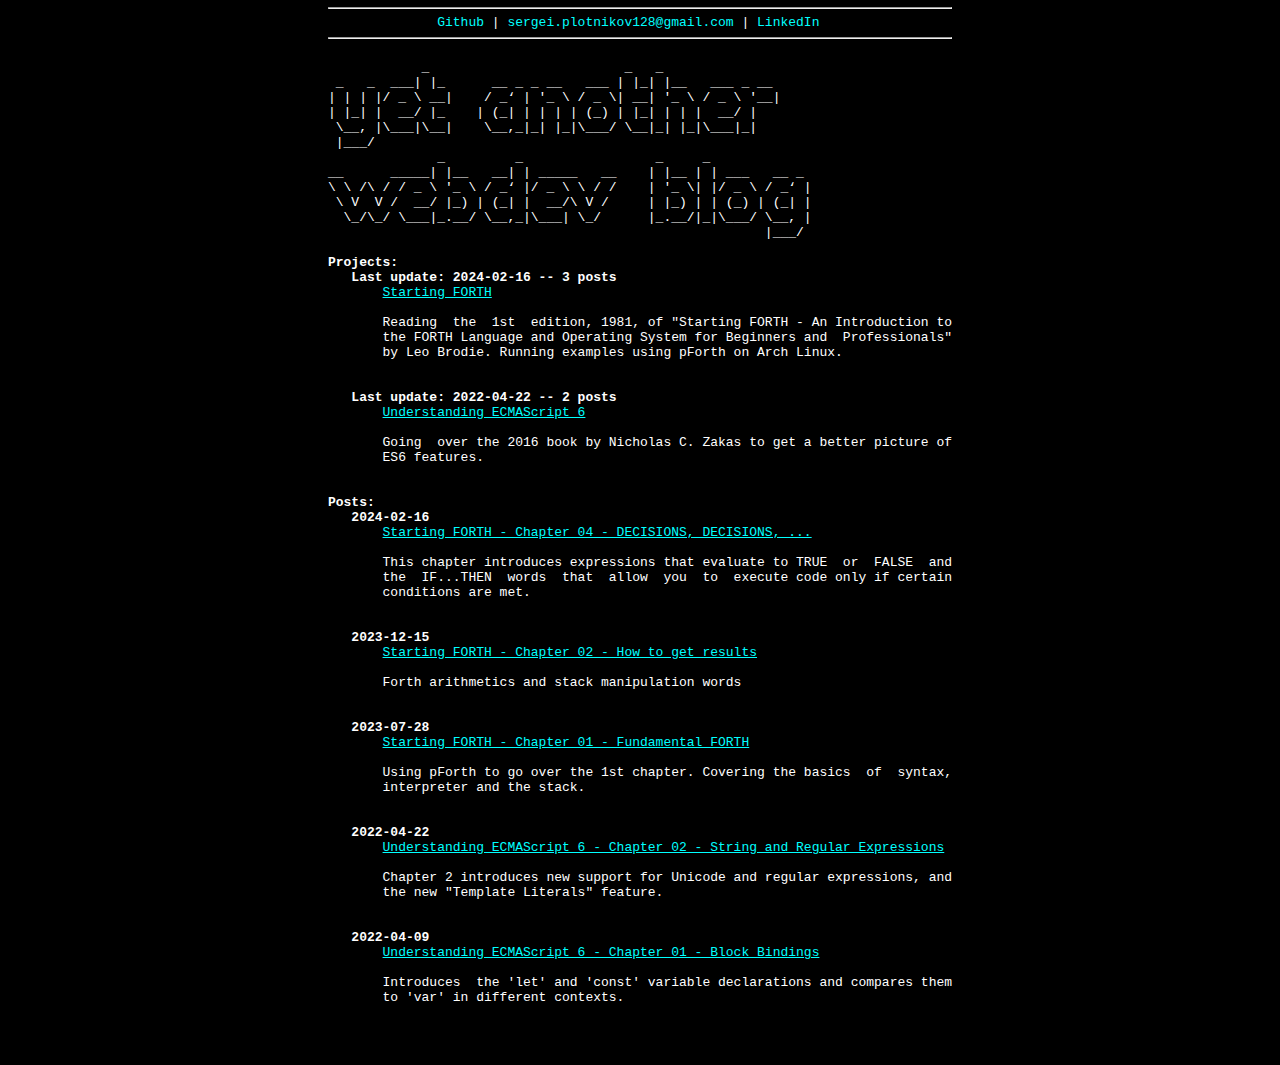
<file: index.html>
<html><head><link rel="stylesheet" href="./styles.css"></head><body><pre>
</pre>
<hr />
<pre>
              <a class="contact" href="https://github.com/sergeiplotnikov">Github</a> | <a class="contact" href="mailto:sergei.plotnikov128@gmail.com">sergei.plotnikov128@gmail.com</a> | <a class="contact" href="https://www.linkedin.com/in/sergei-plotnikov">LinkedIn</a>
</pre>
<hr />
<pre><a class="logo" target="_blank" href="https://patorjk.com/software/taag/#p=display&v=0&f=Standard&t=yet%20%20%20another%0Awebdev%20%20%20blog">
            _                         _   _
 _   _  ___| |_      __ _ _ __   ___ | |_| |__   ___ _ __
| | | |/ _ \ __|    / _‘ | '_ \ / _ \| __| '_ \ / _ \ '__|
| |_| |  __/ |_    | (_| | | | | (_) | |_| | | |  __/ |
 \__, |\___|\__|    \__,_|_| |_|\___/ \__|_| |_|\___|_|
 |___/
              _         _                 _     _
__      _____| |__   __| | _____   __    | |__ | | ___   __ _
\ \ /\ / / _ \ '_ \ / _‘ |/ _ \ \ / /    | '_ \| |/ _ \ / _‘ |
 \ V  V /  __/ |_) | (_| |  __/\ V /     | |_) | | (_) | (_| |
  \_/\_/ \___|_.__/ \__,_|\___| \_/      |_.__/|_|\___/ \__, |
                                                        |___/
</a></pre><pre>

<b>Projects:</b>
   <b>Last update: 2024-02-16 -- 3 posts</b>
       <a href="./content/starting_forth/index.html">Starting FORTH</a>

       Reading  the  1st  edition, 1981, of "Starting FORTH - An Introduction to
       the FORTH Language and Operating System for Beginners and  Professionals"
       by Leo Brodie. Running examples using pForth on Arch Linux.


   <b>Last update: 2022-04-22 -- 2 posts</b>
       <a href="./content/understanding_es6/index.html">Understanding ECMAScript 6</a>

       Going  over the 2016 book by Nicholas C. Zakas to get a better picture of
       ES6 features.


<b>Posts:</b>
   <b>2024-02-16</b>
       <a href="./content/starting_forth/240216223436663841442_starting_forth_ch04.html">Starting FORTH - Chapter 04 - DECISIONS, DECISIONS, ...</a>

       This chapter introduces expressions that evaluate to TRUE  or  FALSE  and
       the  IF...THEN  words  that  allow  you  to  execute code only if certain
       conditions are met.


   <b>2023-12-15</b>
       <a href="./content/starting_forth/231215161845089183755_starting_forth_ch02.html">Starting FORTH - Chapter 02 - How to get results</a>

       Forth arithmetics and stack manipulation words


   <b>2023-07-28</b>
       <a href="./content/starting_forth/230728180315083643661_starting_forth_ch01.html">Starting FORTH - Chapter 01 - Fundamental FORTH</a>

       Using pForth to go over the 1st chapter. Covering the basics  of  syntax,
       interpreter and the stack.


   <b>2022-04-22</b>
       <a href="./content/understanding_es6/220422114810430482702_es6_ch02.html">Understanding ECMAScript 6 - Chapter 02 - String and Regular Expressions</a>

       Chapter 2 introduces new support for Unicode and regular expressions, and
       the new "Template Literals" feature.


   <b>2022-04-09</b>
       <a href="./content/understanding_es6/220409001240700963054_es6_ch01.html">Understanding ECMAScript 6 - Chapter 01 - Block Bindings</a>

       Introduces  the 'let' and 'const' variable declarations and compares them
       to 'var' in different contexts.



                                                                              
</pre></body></html>
</file>
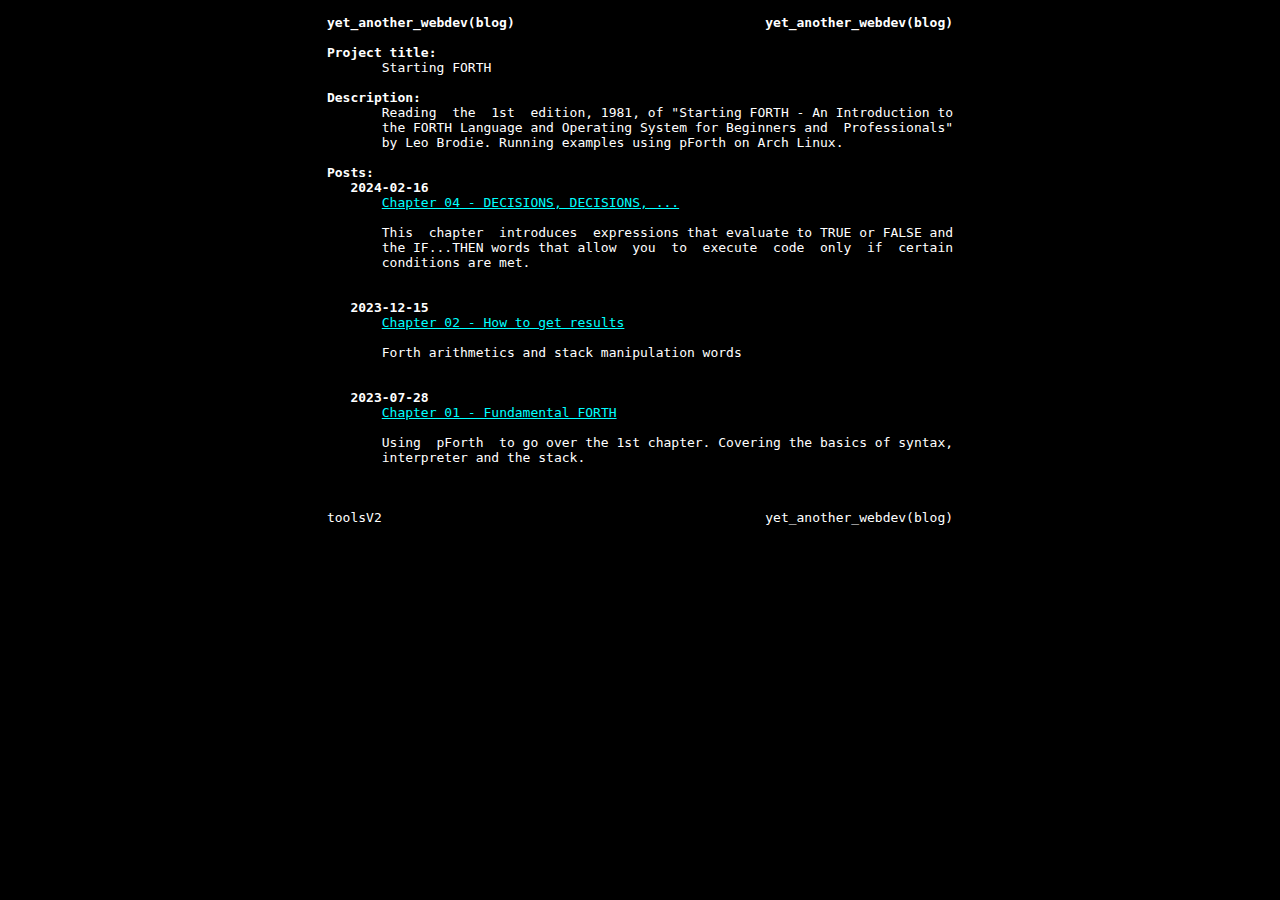
<file: content/starting_forth/index.html>
<html><head><link rel="stylesheet" href="../../styles.css"></head><body><pre>

<b>yet_another_webdev(blog)                                yet_another_webdev(blog)</b>

<b>Project title:</b>
       Starting FORTH

<b>Description:</b>
       Reading  the  1st  edition, 1981, of "Starting FORTH - An Introduction to
       the FORTH Language and Operating System for Beginners and  Professionals"
       by Leo Brodie. Running examples using pForth on Arch Linux.

<b>Posts:</b>
   <b>2024-02-16</b>
       <a href="./240216223436663841442_starting_forth_ch04.html">Chapter 04 - DECISIONS, DECISIONS, ...</a>

       This  chapter  introduces  expressions that evaluate to TRUE or FALSE and
       the IF...THEN words that allow  you  to  execute  code  only  if  certain
       conditions are met.


   <b>2023-12-15</b>
       <a href="./231215161845089183755_starting_forth_ch02.html">Chapter 02 - How to get results</a>

       Forth arithmetics and stack manipulation words


   <b>2023-07-28</b>
       <a href="./230728180315083643661_starting_forth_ch01.html">Chapter 01 - Fundamental FORTH</a>

       Using  pForth  to go over the 1st chapter. Covering the basics of syntax,
       interpreter and the stack.



toolsV2                                                 yet_another_webdev(blog)
</pre></body></html>
</file>
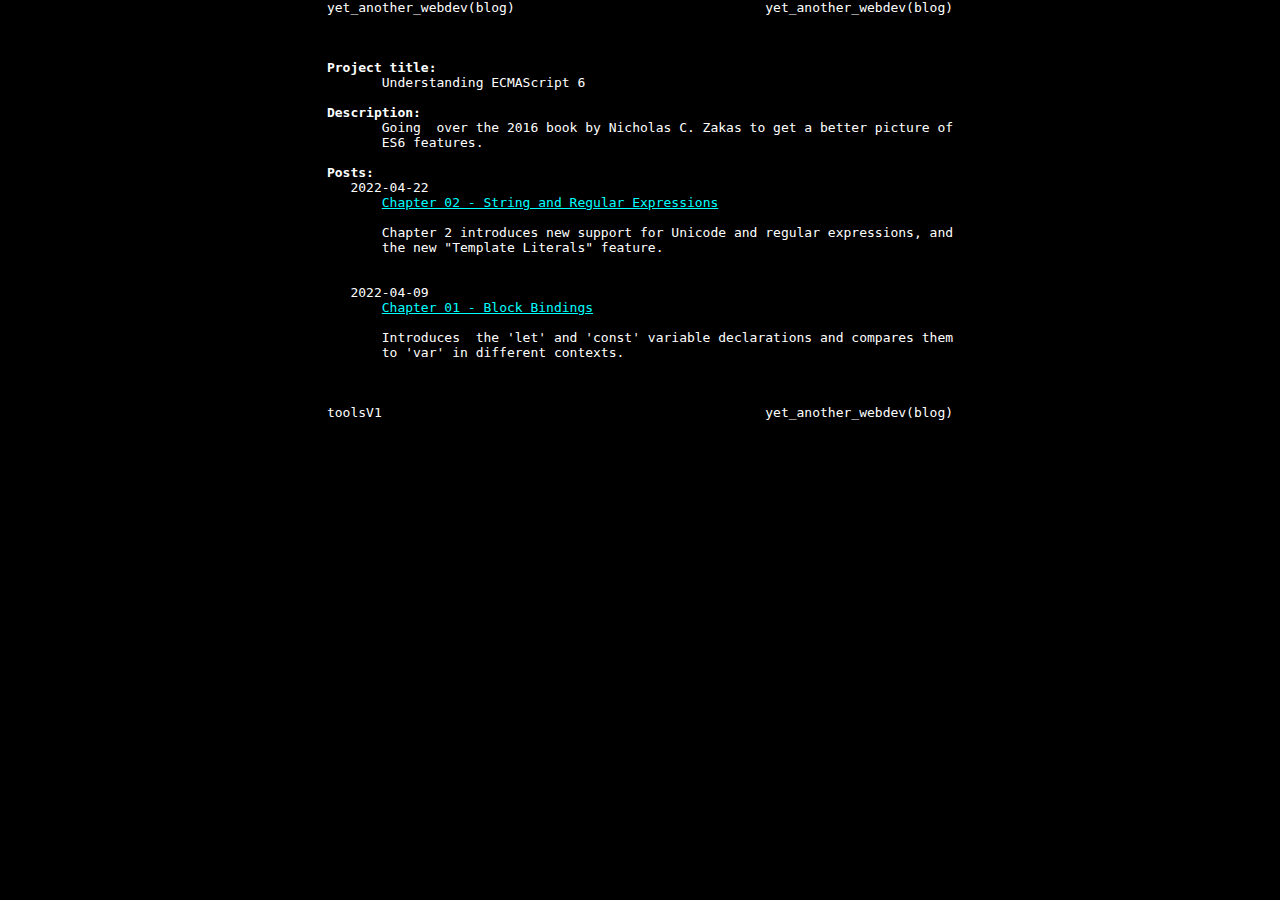
<file: content/understanding_es6/index.html>
<html><head><link rel="stylesheet" href="../../styles.css"></head><body><pre>
yet_another_webdev(blog)                                yet_another_webdev(blog)



<b>Project title:</b>
       Understanding ECMAScript 6

<b>Description:</b>
       Going  over the 2016 book by Nicholas C. Zakas to get a better picture of
       ES6 features.

<b>Posts:</b>
   2022-04-22
       <a href="./220422114810430482702_es6_ch02.html">Chapter 02 - String and Regular Expressions</a>

       Chapter 2 introduces new support for Unicode and regular expressions, and
       the new "Template Literals" feature.


   2022-04-09
       <a href="./220409001240700963054_es6_ch01.html">Chapter 01 - Block Bindings</a>

       Introduces  the 'let' and 'const' variable declarations and compares them
       to 'var' in different contexts.



toolsV1                                                 yet_another_webdev(blog)
</pre></body></html>
</file>
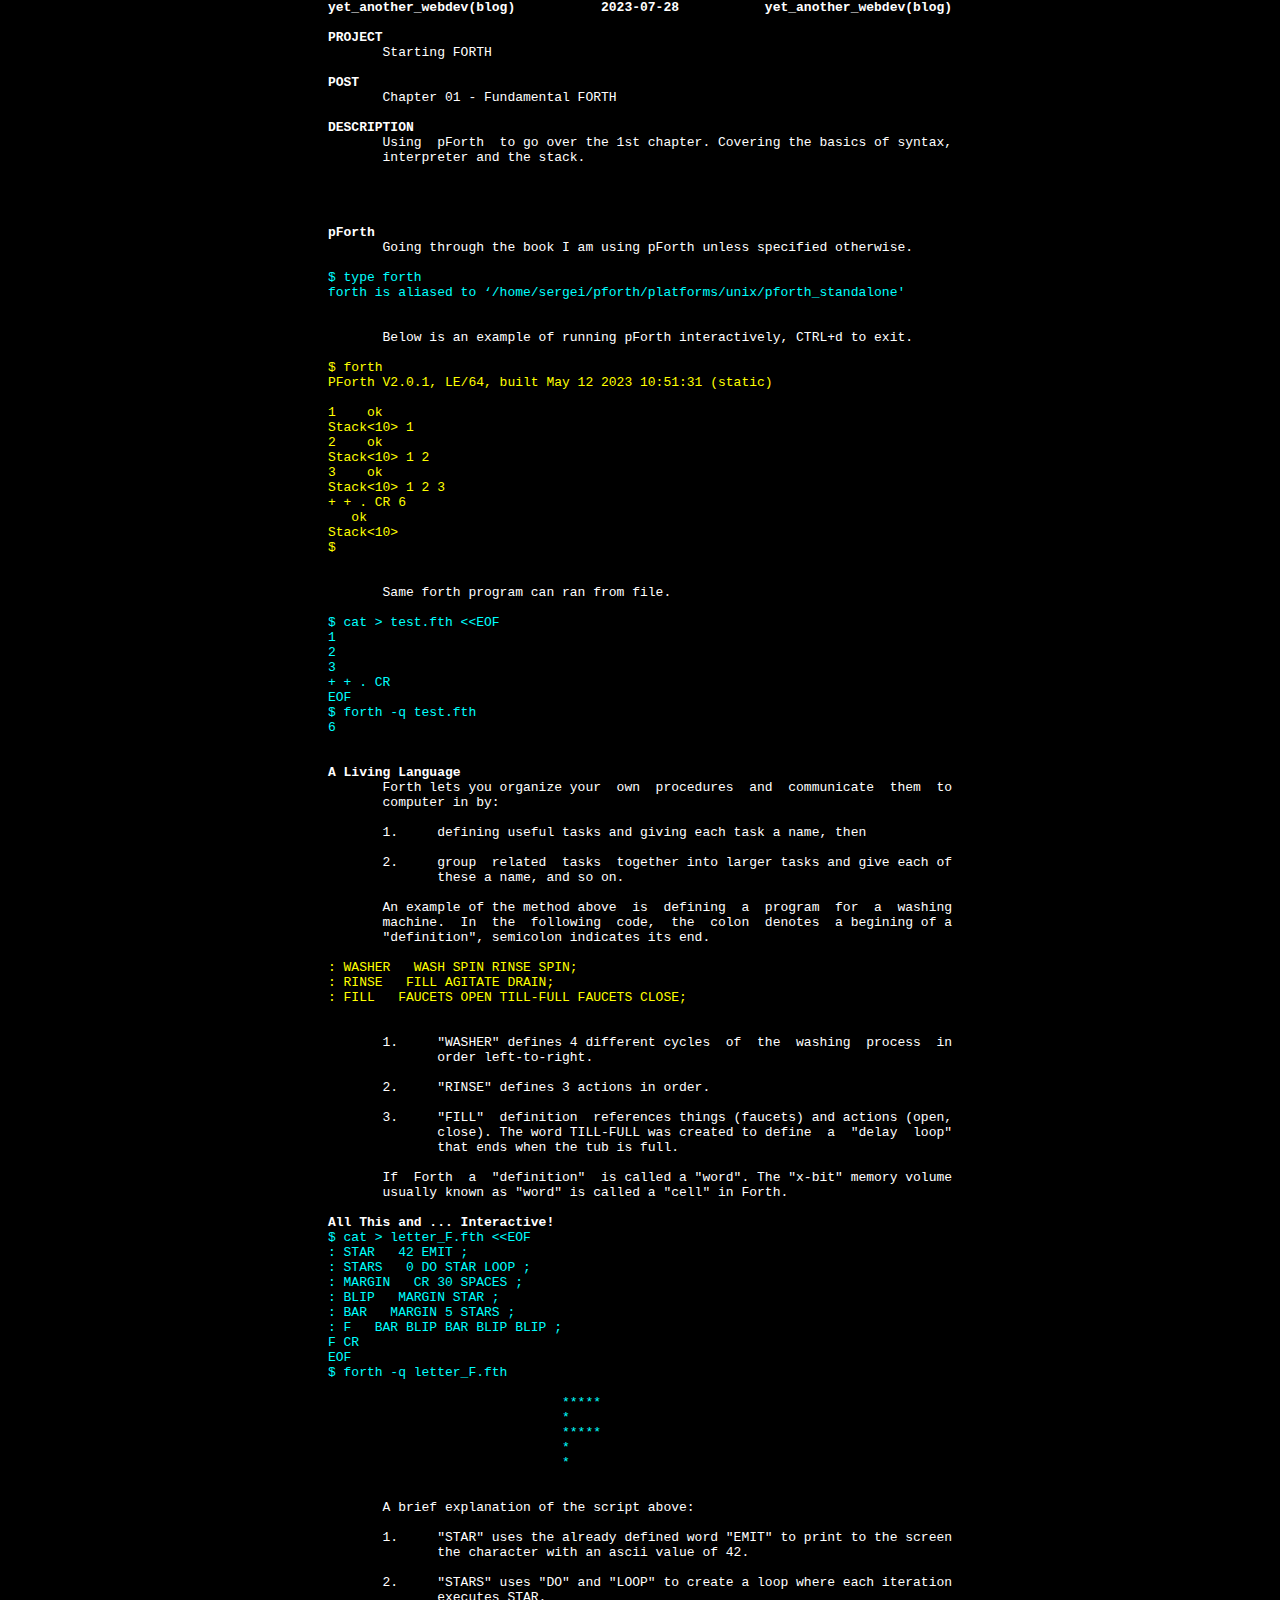
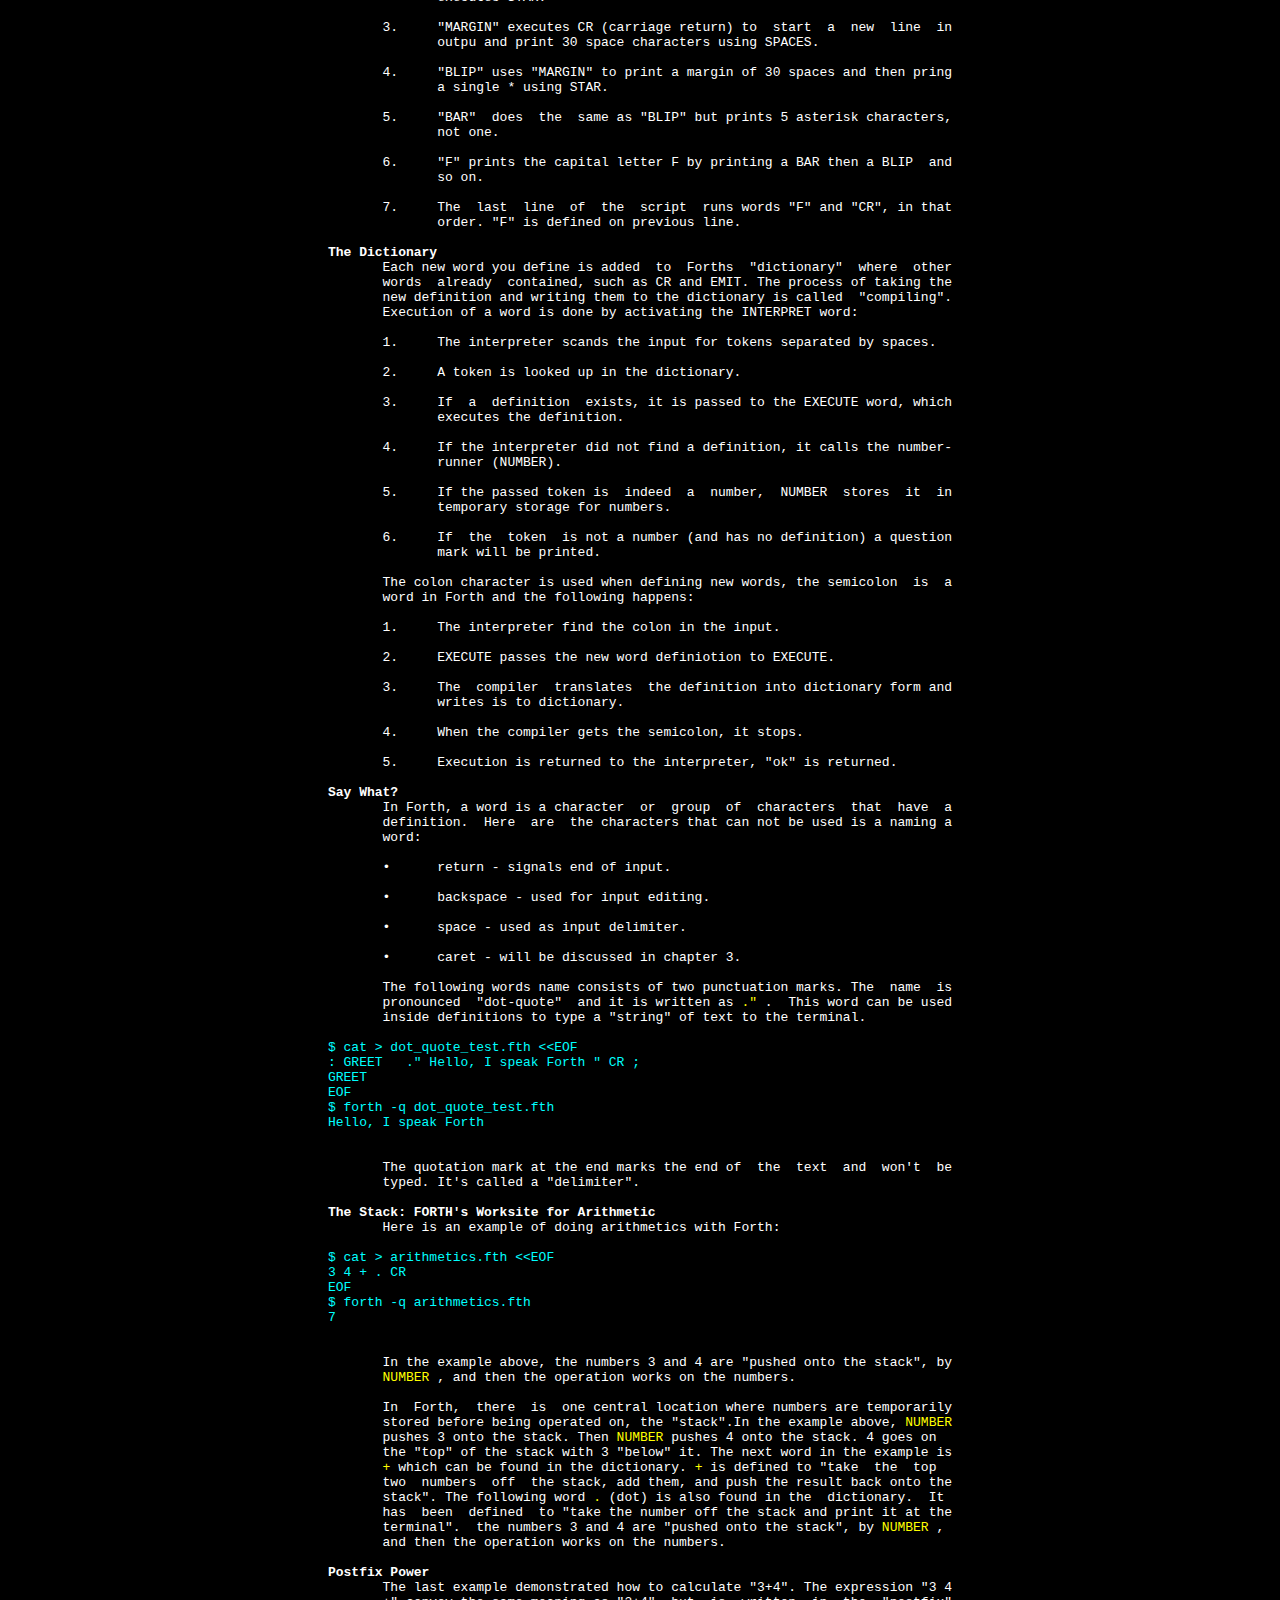
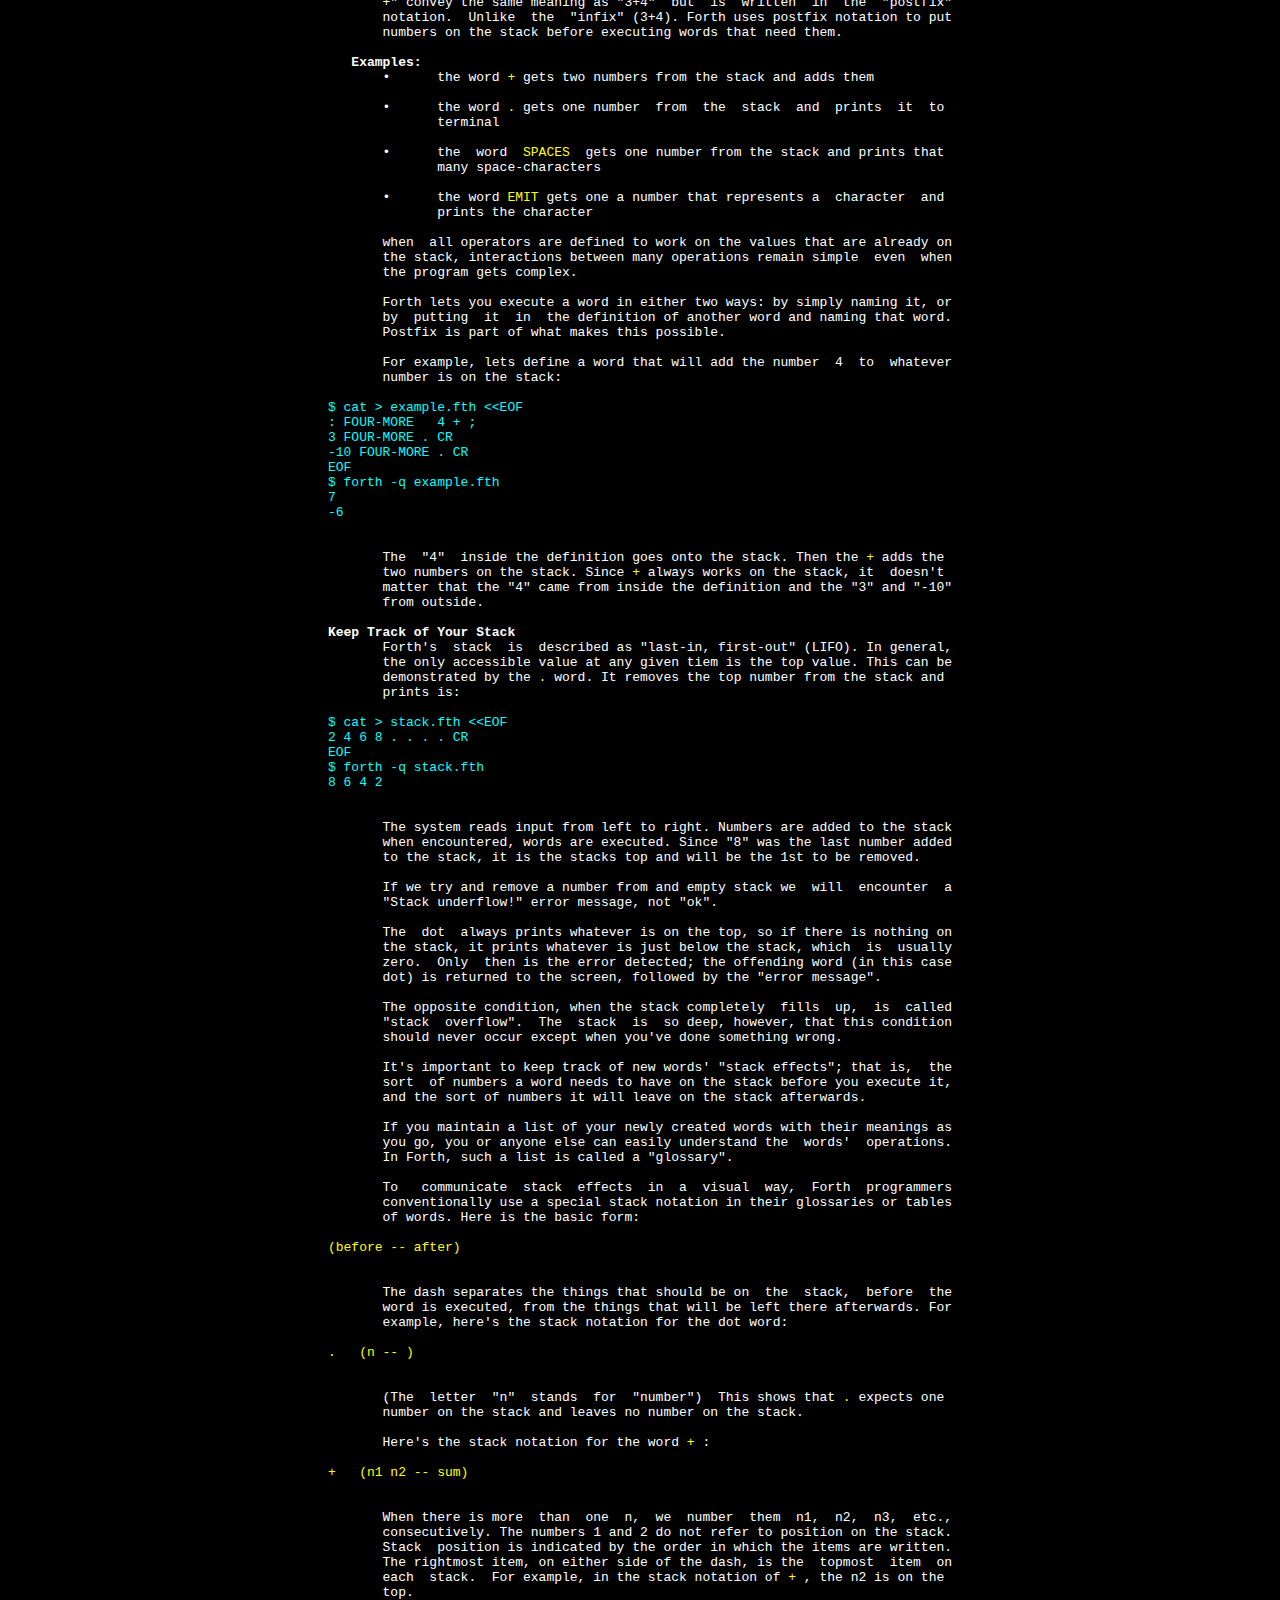
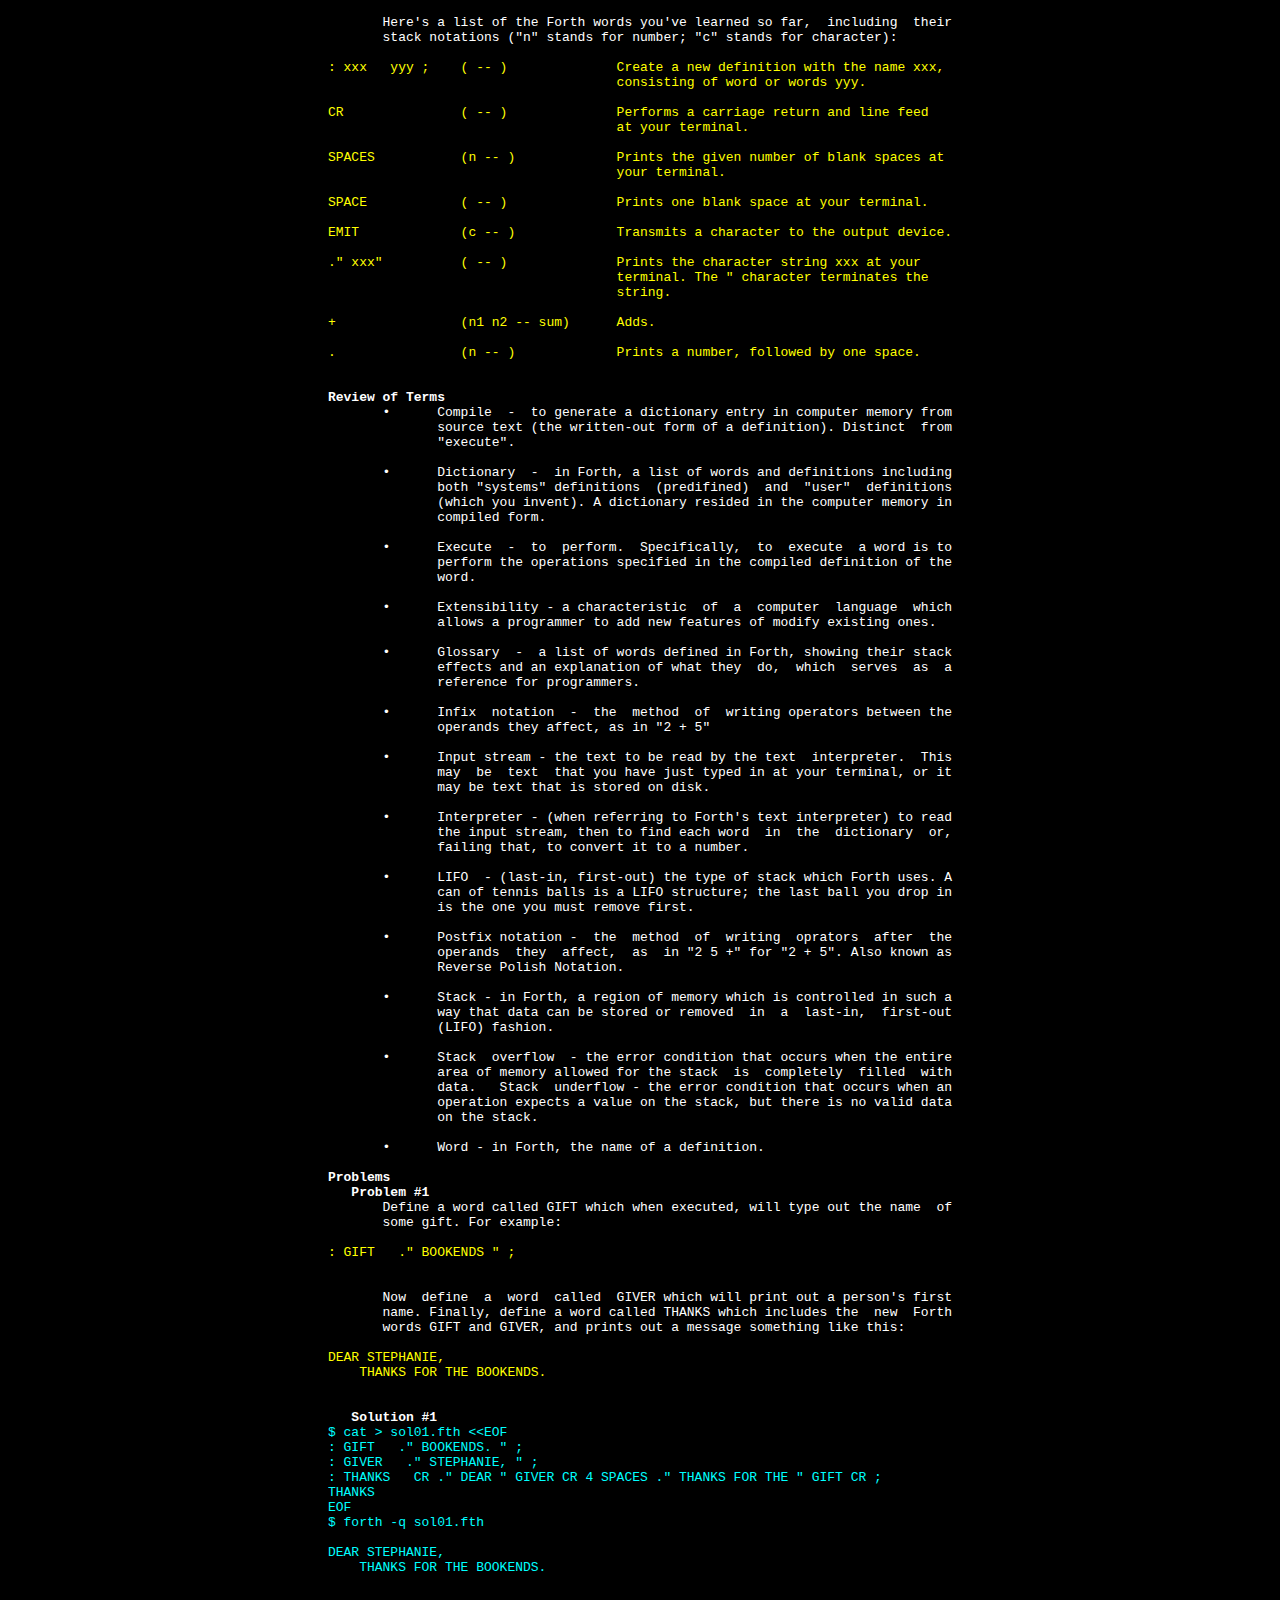
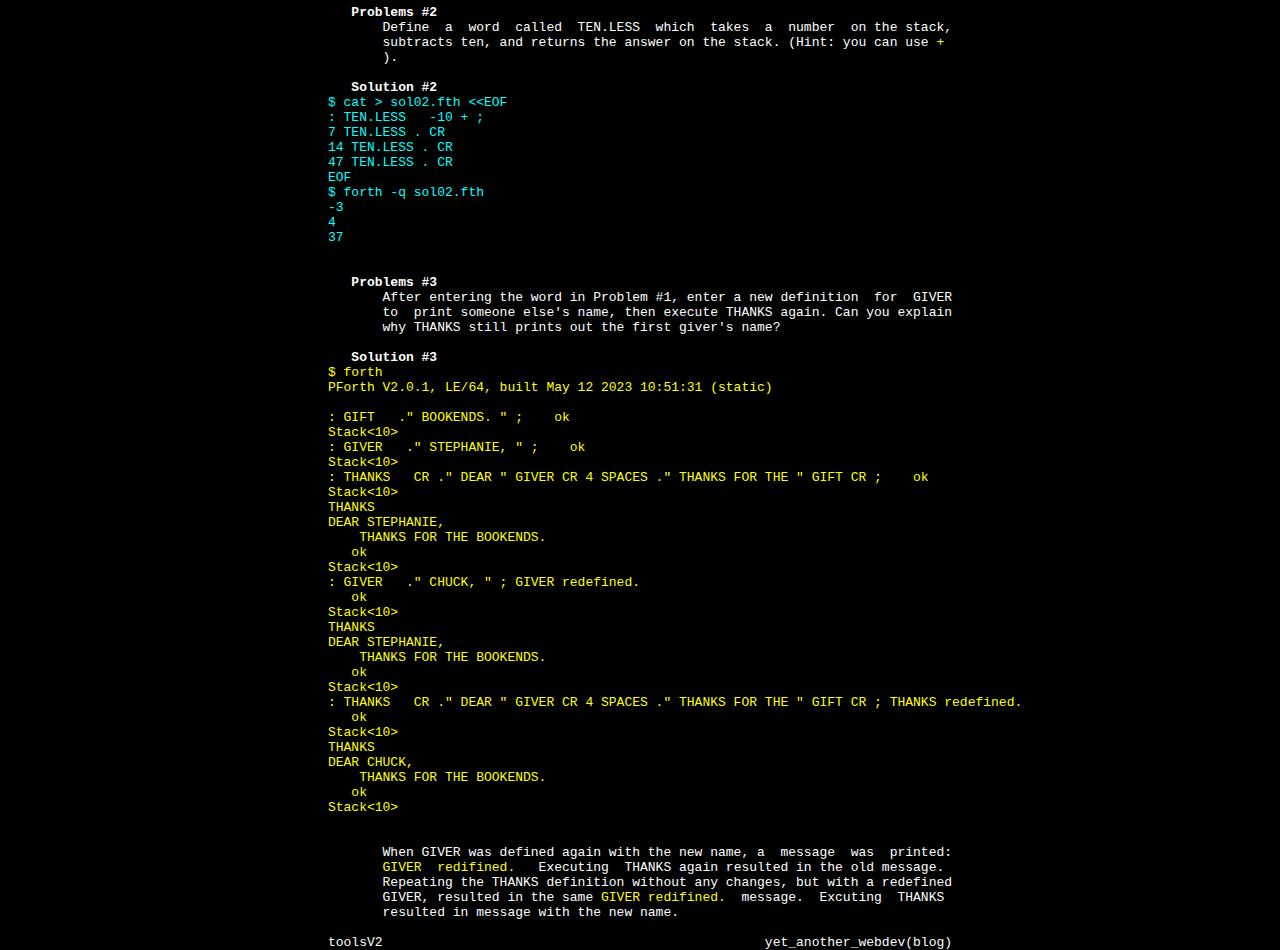
<file: content/starting_forth/230728180315083643661_starting_forth_ch01.html>
<html><head><link rel="stylesheet" href="../../styles.css"></head><body><pre>
<b>yet_another_webdev(blog)           2023-07-28           yet_another_webdev(blog)</b>

<b>PROJECT</b>
       Starting FORTH

<b>POST</b>
       Chapter 01 - Fundamental FORTH

<b>DESCRIPTION</b>
       Using  pForth  to go over the 1st chapter. Covering the basics of syntax,
       interpreter and the stack.




<b>pForth</b>
       Going through the book I am using pForth unless specified otherwise.

</pre><pre class="terminal">
$ type forth
forth is aliased to ‘/home/sergei/pforth/platforms/unix/pforth_standalone'
       </pre><pre>

       Below is an example of running pForth interactively, CTRL+d to exit.

</pre><pre class="info">
$ forth
PForth V2.0.1, LE/64, built May 12 2023 10:51:31 (static)

1    ok
Stack&lt;10> 1
2    ok
Stack&lt;10> 1 2
3    ok
Stack&lt;10> 1 2 3
+ + . CR 6
   ok
Stack&lt;10>
$
       </pre><pre>

       Same forth program can ran from file.

</pre><pre class="terminal">
$ cat > test.fth &lt;&lt;EOF
1
2
3
+ + . CR
EOF
$ forth -q test.fth
6
       </pre><pre>

<b>A Living Language</b>
       Forth lets you organize your  own  procedures  and  communicate  them  to
       computer in by:

       1.     defining useful tasks and giving each task a name, then

       2.     group  related  tasks  together into larger tasks and give each of
              these a name, and so on.

       An example of the method above  is  defining  a  program  for  a  washing
       machine.  In  the  following  code,  the  colon  denotes  a begining of a
       "definition", semicolon indicates its end.

</pre><pre class="info">
: WASHER   WASH SPIN RINSE SPIN;
: RINSE   FILL AGITATE DRAIN;
: FILL   FAUCETS OPEN TILL-FULL FAUCETS CLOSE;
       </pre><pre>

       1.     "WASHER" defines 4 different cycles  of  the  washing  process  in
              order left-to-right.

       2.     "RINSE" defines 3 actions in order.

       3.     "FILL"  definition  references things (faucets) and actions (open,
              close). The word TILL-FULL was created to define  a  "delay  loop"
              that ends when the tub is full.

       If  Forth  a  "definition"  is called a "word". The "x-bit" memory volume
       usually known as "word" is called a "cell" in Forth.

<b>All This and ... Interactive!</b>
</pre><pre class="terminal">
$ cat > letter_F.fth &lt;&lt;EOF
: STAR   42 EMIT ;
: STARS   0 DO STAR LOOP ;
: MARGIN   CR 30 SPACES ;
: BLIP   MARGIN STAR ;
: BAR   MARGIN 5 STARS ;
: F   BAR BLIP BAR BLIP BLIP ;
F CR
EOF
$ forth -q letter_F.fth

                              *****
                              *
                              *****
                              *
                              *
       </pre><pre>

       A brief explanation of the script above:

       1.     "STAR" uses the already defined word "EMIT" to print to the screen
              the character with an ascii value of 42.

       2.     "STARS" uses "DO" and "LOOP" to create a loop where each iteration
              executes STAR.

       3.     "MARGIN" executes CR (carriage return) to  start  a  new  line  in
              outpu and print 30 space characters using SPACES.

       4.     "BLIP" uses "MARGIN" to print a margin of 30 spaces and then pring
              a single * using STAR.

       5.     "BAR"  does  the  same as "BLIP" but prints 5 asterisk characters,
              not one.

       6.     "F" prints the capital letter F by printing a BAR then a BLIP  and
              so on.

       7.     The  last  line  of  the  script  runs words "F" and "CR", in that
              order. "F" is defined on previous line.

<b>The Dictionary</b>
       Each new word you define is added  to  Forths  "dictionary"  where  other
       words  already  contained, such as CR and EMIT. The process of taking the
       new definition and writing them to the dictionary is called  "compiling".
       Execution of a word is done by activating the INTERPRET word:

       1.     The interpreter scands the input for tokens separated by spaces.

       2.     A token is looked up in the dictionary.

       3.     If  a  definition  exists, it is passed to the EXECUTE word, which
              executes the definition.

       4.     If the interpreter did not find a definition, it calls the number-
              runner (NUMBER).

       5.     If the passed token is  indeed  a  number,  NUMBER  stores  it  in
              temporary storage for numbers.

       6.     If  the  token  is not a number (and has no definition) a question
              mark will be printed.

       The colon character is used when defining new words, the semicolon  is  a
       word in Forth and the following happens:

       1.     The interpreter find the colon in the input.

       2.     EXECUTE passes the new word definiotion to EXECUTE.

       3.     The  compiler  translates  the definition into dictionary form and
              writes is to dictionary.

       4.     When the compiler gets the semicolon, it stops.

       5.     Execution is returned to the interpreter, "ok" is returned.

<b>Say What?</b>
       In Forth, a word is a character  or  group  of  characters  that  have  a
       definition.  Here  are  the characters that can not be used is a naming a
       word:

       •      return - signals end of input.

       •      backspace - used for input editing.

       •      space - used as input delimiter.

       •      caret - will be discussed in chapter 3.

       The following words name consists of two punctuation marks. The  name  is
       pronounced  "dot-quote"  and it is written as <span class="info">." </span>.  This word can be used
       inside definitions to type a "string" of text to the terminal.

</pre><pre class="terminal">
$ cat > dot_quote_test.fth &lt;&lt;EOF
: GREET   ." Hello, I speak Forth " CR ;
GREET
EOF
$ forth -q dot_quote_test.fth
Hello, I speak Forth
       </pre><pre>

       The quotation mark at the end marks the end of  the  text  and  won't  be
       typed. It's called a "delimiter".

<b>The Stack: FORTH's Worksite for Arithmetic</b>
       Here is an example of doing arithmetics with Forth:

</pre><pre class="terminal">
$ cat > arithmetics.fth &lt;&lt;EOF
3 4 + . CR
EOF
$ forth -q arithmetics.fth
7
       </pre><pre>

       In the example above, the numbers 3 and 4 are "pushed onto the stack", by
       <span class="info">NUMBER </span>, and then the operation works on the numbers.

       In  Forth,  there  is  one central location where numbers are temporarily
       stored before being operated on, the "stack".In the example above, <span class="info">NUMBER
       </span>pushes 3 onto the stack. Then <span class="info">NUMBER </span>pushes 4 onto the stack. 4 goes on
       the "top" of the stack with 3 "below" it. The next word in the example is
       <span class="info">+ </span>which can be found in the dictionary. <span class="info">+ </span>is defined to "take  the  top
       two  numbers  off  the stack, add them, and push the result back onto the
       stack". The following word <span class="info">. </span>(dot) is also found in the  dictionary.  It
       has  been  defined  to "take the number off the stack and print it at the
       terminal".  the numbers 3 and 4 are "pushed onto the stack", by <span class="info">NUMBER </span>,
       and then the operation works on the numbers.

<b>Postfix Power</b>
       The last example demonstrated how to calculate "3+4". The expression "3 4
       +" convey the same meaning as "3+4"  but  is  written  in  the  "postfix"
       notation.  Unlike  the  "infix" (3+4). Forth uses postfix notation to put
       numbers on the stack before executing words that need them.

   <b>Examples:</b>
       •      the word <span class="info">+ </span>gets two numbers from the stack and adds them

       •      the word <span class="info">. </span>gets one number  from  the  stack  and  prints  it  to
              terminal

       •      the  word  <span class="info">SPACES  </span>gets one number from the stack and prints that
              many space-characters

       •      the word <span class="info">EMIT </span>gets one a number that represents a  character  and
              prints the character

       when  all operators are defined to work on the values that are already on
       the stack, interactions between many operations remain simple  even  when
       the program gets complex.

       Forth lets you execute a word in either two ways: by simply naming it, or
       by  putting  it  in  the definition of another word and naming that word.
       Postfix is part of what makes this possible.

       For example, lets define a word that will add the number  4  to  whatever
       number is on the stack:

</pre><pre class="terminal">
$ cat > example.fth &lt;&lt;EOF
: FOUR-MORE   4 + ;
3 FOUR-MORE . CR
-10 FOUR-MORE . CR
EOF
$ forth -q example.fth
7
-6
       </pre><pre>

       The  "4"  inside the definition goes onto the stack. Then the <span class="info">+ </span>adds the
       two numbers on the stack. Since <span class="info">+ </span>always works on the stack, it  doesn't
       matter that the "4" came from inside the definition and the "3" and "-10"
       from outside.

<b>Keep Track of Your Stack</b>
       Forth's  stack  is  described as "last-in, first-out" (LIFO). In general,
       the only accessible value at any given tiem is the top value. This can be
       demonstrated by the <span class="info">. </span>word. It removes the top number from the stack and
       prints is:

</pre><pre class="terminal">
$ cat > stack.fth &lt;&lt;EOF
2 4 6 8 . . . . CR
EOF
$ forth -q stack.fth
8 6 4 2
       </pre><pre>

       The system reads input from left to right. Numbers are added to the stack
       when encountered, words are executed. Since "8" was the last number added
       to the stack, it is the stacks top and will be the 1st to be removed.

       If we try and remove a number from and empty stack we  will  encounter  a
       "Stack underflow!" error message, not "ok".

       The  dot  always prints whatever is on the top, so if there is nothing on
       the stack, it prints whatever is just below the stack, which  is  usually
       zero.  Only  then is the error detected; the offending word (in this case
       dot) is returned to the screen, followed by the "error message".

       The opposite condition, when the stack completely  fills  up,  is  called
       "stack  overflow".  The  stack  is  so deep, however, that this condition
       should never occur except when you've done something wrong.

       It's important to keep track of new words' "stack effects"; that is,  the
       sort  of numbers a word needs to have on the stack before you execute it,
       and the sort of numbers it will leave on the stack afterwards.

       If you maintain a list of your newly created words with their meanings as
       you go, you or anyone else can easily understand the  words'  operations.
       In Forth, such a list is called a "glossary".

       To   communicate  stack  effects  in  a  visual  way,  Forth  programmers
       conventionally use a special stack notation in their glossaries or tables
       of words. Here is the basic form:

</pre><pre class="info">
(before -- after)
       </pre><pre>

       The dash separates the things that should be on  the  stack,  before  the
       word is executed, from the things that will be left there afterwards. For
       example, here's the stack notation for the dot word:

</pre><pre class="info">
.   (n -- )
       </pre><pre>

       (The  letter  "n"  stands  for  "number")  This shows that <span class="info">. </span>expects one
       number on the stack and leaves no number on the stack.

       Here's the stack notation for the word <span class="info">+ </span>:

</pre><pre class="info">
+   (n1 n2 -- sum)
       </pre><pre>

       When there is more  than  one  n,  we  number  them  n1,  n2,  n3,  etc.,
       consecutively. The numbers 1 and 2 do not refer to position on the stack.
       Stack  position is indicated by the order in which the items are written.
       The rightmost item, on either side of the dash, is the  topmost  item  on
       each  stack.  For example, in the stack notation of <span class="info">+ </span>, the n2 is on the
       top.

       Here's a list of the Forth words you've learned so far,  including  their
       stack notations ("n" stands for number; "c" stands for character):

</pre><pre class="info">
: xxx   yyy ;    ( -- )              Create a new definition with the name xxx,
                                     consisting of word or words yyy.

CR               ( -- )              Performs a carriage return and line feed
                                     at your terminal.

SPACES           (n -- )             Prints the given number of blank spaces at
                                     your terminal.

SPACE            ( -- )              Prints one blank space at your terminal.

EMIT             (c -- )             Transmits a character to the output device.

." xxx"          ( -- )              Prints the character string xxx at your
                                     terminal. The " character terminates the
                                     string.

+                (n1 n2 -- sum)      Adds.

.                (n -- )             Prints a number, followed by one space.
       </pre><pre>

<b>Review of Terms</b>
       •      Compile  -  to generate a dictionary entry in computer memory from
              source text (the written-out form of a definition). Distinct  from
              "execute".

       •      Dictionary  -  in Forth, a list of words and definitions including
              both "systems" definitions  (predifined)  and  "user"  definitions
              (which you invent). A dictionary resided in the computer memory in
              compiled form.

       •      Execute  -  to  perform.  Specifically,  to  execute  a word is to
              perform the operations specified in the compiled definition of the
              word.

       •      Extensibility - a characteristic  of  a  computer  language  which
              allows a programmer to add new features of modify existing ones.

       •      Glossary  -  a list of words defined in Forth, showing their stack
              effects and an explanation of what they  do,  which  serves  as  a
              reference for programmers.

       •      Infix  notation  -  the  method  of  writing operators between the
              operands they affect, as in "2 + 5"

       •      Input stream - the text to be read by the text  interpreter.  This
              may  be  text  that you have just typed in at your terminal, or it
              may be text that is stored on disk.

       •      Interpreter - (when referring to Forth's text interpreter) to read
              the input stream, then to find each word  in  the  dictionary  or,
              failing that, to convert it to a number.

       •      LIFO  - (last-in, first-out) the type of stack which Forth uses. A
              can of tennis balls is a LIFO structure; the last ball you drop in
              is the one you must remove first.

       •      Postfix notation -  the  method  of  writing  oprators  after  the
              operands  they  affect,  as  in "2 5 +" for "2 + 5". Also known as
              Reverse Polish Notation.

       •      Stack - in Forth, a region of memory which is controlled in such a
              way that data can be stored or removed  in  a  last-in,  first-out
              (LIFO) fashion.

       •      Stack  overflow  - the error condition that occurs when the entire
              area of memory allowed for the stack  is  completely  filled  with
              data.   Stack  underflow - the error condition that occurs when an
              operation expects a value on the stack, but there is no valid data
              on the stack.

       •      Word - in Forth, the name of a definition.

<b>Problems</b>
   <b>Problem #1</b>
       Define a word called GIFT which when executed, will type out the name  of
       some gift. For example:

</pre><pre class="info">
: GIFT   ." BOOKENDS " ;
       </pre><pre>

       Now  define  a  word  called  GIVER which will print out a person's first
       name. Finally, define a word called THANKS which includes the  new  Forth
       words GIFT and GIVER, and prints out a message something like this:

</pre><pre class="info">
DEAR STEPHANIE,
    THANKS FOR THE BOOKENDS.
       </pre><pre>

   <b>Solution #1</b>
</pre><pre class="terminal">
$ cat > sol01.fth &lt;&lt;EOF
: GIFT   ." BOOKENDS. " ;
: GIVER   ." STEPHANIE, " ;
: THANKS   CR ." DEAR " GIVER CR 4 SPACES ." THANKS FOR THE " GIFT CR ;
THANKS
EOF
$ forth -q sol01.fth

DEAR STEPHANIE,
    THANKS FOR THE BOOKENDS.
       </pre><pre>

   <b>Problems #2</b>
       Define  a  word  called  TEN.LESS  which  takes  a  number  on the stack,
       subtracts ten, and returns the answer on the stack. (Hint: you can use <span class="info">+ </span>
       ).

   <b>Solution #2</b>
</pre><pre class="terminal">
$ cat > sol02.fth &lt;&lt;EOF
: TEN.LESS   -10 + ;
7 TEN.LESS . CR
14 TEN.LESS . CR
47 TEN.LESS . CR
EOF
$ forth -q sol02.fth
-3
4
37
       </pre><pre>

   <b>Problems #3</b>
       After entering the word in Problem #1, enter a new definition  for  GIVER
       to  print someone else's name, then execute THANKS again. Can you explain
       why THANKS still prints out the first giver's name?

   <b>Solution #3</b>
</pre><pre class="info">
$ forth
PForth V2.0.1, LE/64, built May 12 2023 10:51:31 (static)

: GIFT   ." BOOKENDS. " ;    ok
Stack&lt;10>
: GIVER   ." STEPHANIE, " ;    ok
Stack&lt;10>
: THANKS   CR ." DEAR " GIVER CR 4 SPACES ." THANKS FOR THE " GIFT CR ;    ok
Stack&lt;10>
THANKS
DEAR STEPHANIE,
    THANKS FOR THE BOOKENDS.
   ok
Stack&lt;10>
: GIVER   ." CHUCK, " ; GIVER redefined.
   ok
Stack&lt;10>
THANKS
DEAR STEPHANIE,
    THANKS FOR THE BOOKENDS.
   ok
Stack&lt;10>
: THANKS   CR ." DEAR " GIVER CR 4 SPACES ." THANKS FOR THE " GIFT CR ; THANKS redefined.
   ok
Stack&lt;10>
THANKS
DEAR CHUCK,
    THANKS FOR THE BOOKENDS.
   ok
Stack&lt;10>
       </pre><pre>

       When GIVER was defined again with the new name, a  message  was  printed:
       <span class="info">GIVER  redifined.  </span> Executing  THANKS again resulted in the old message.
       Repeating the THANKS definition without any changes, but with a redefined
       GIVER, resulted in the same <span class="info">GIVER redifined. </span> message.  Excuting  THANKS
       resulted in message with the new name.

toolsV2                                                 yet_another_webdev(blog)
</pre></body></html>
</file>
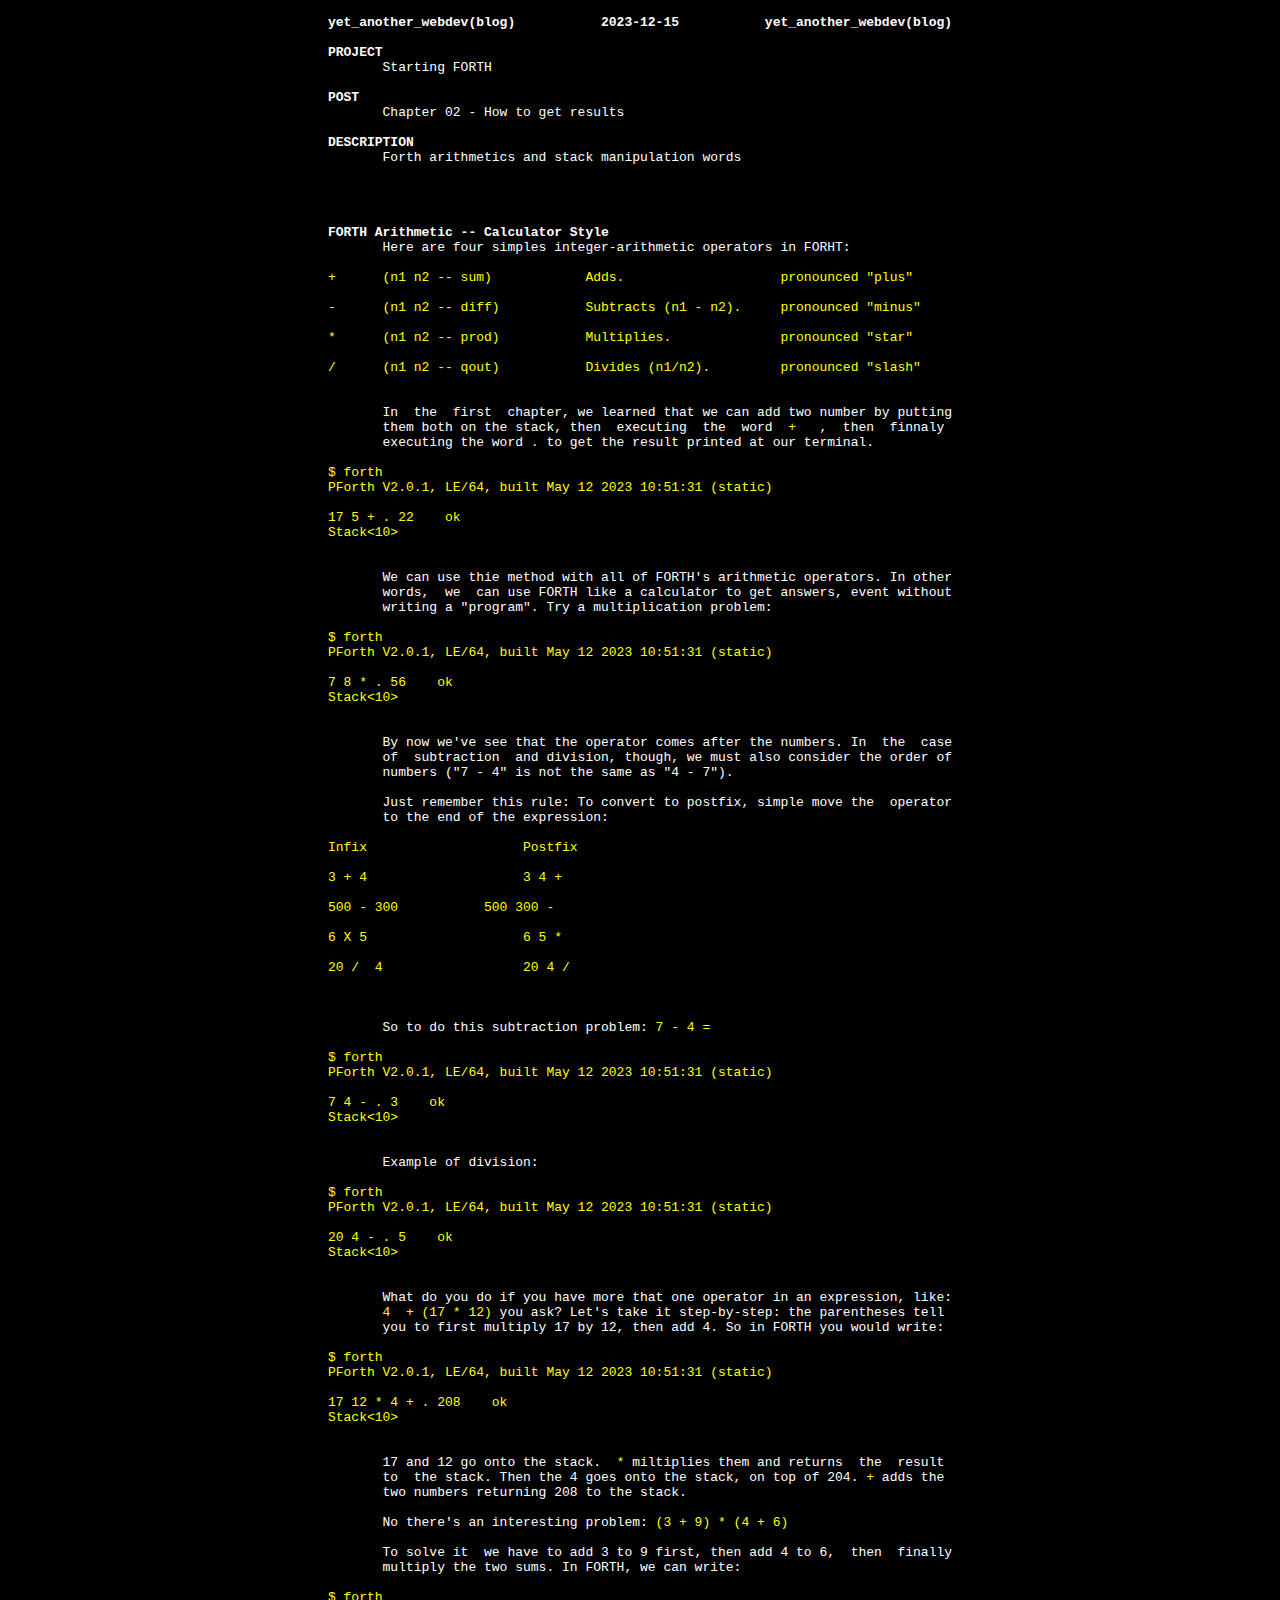
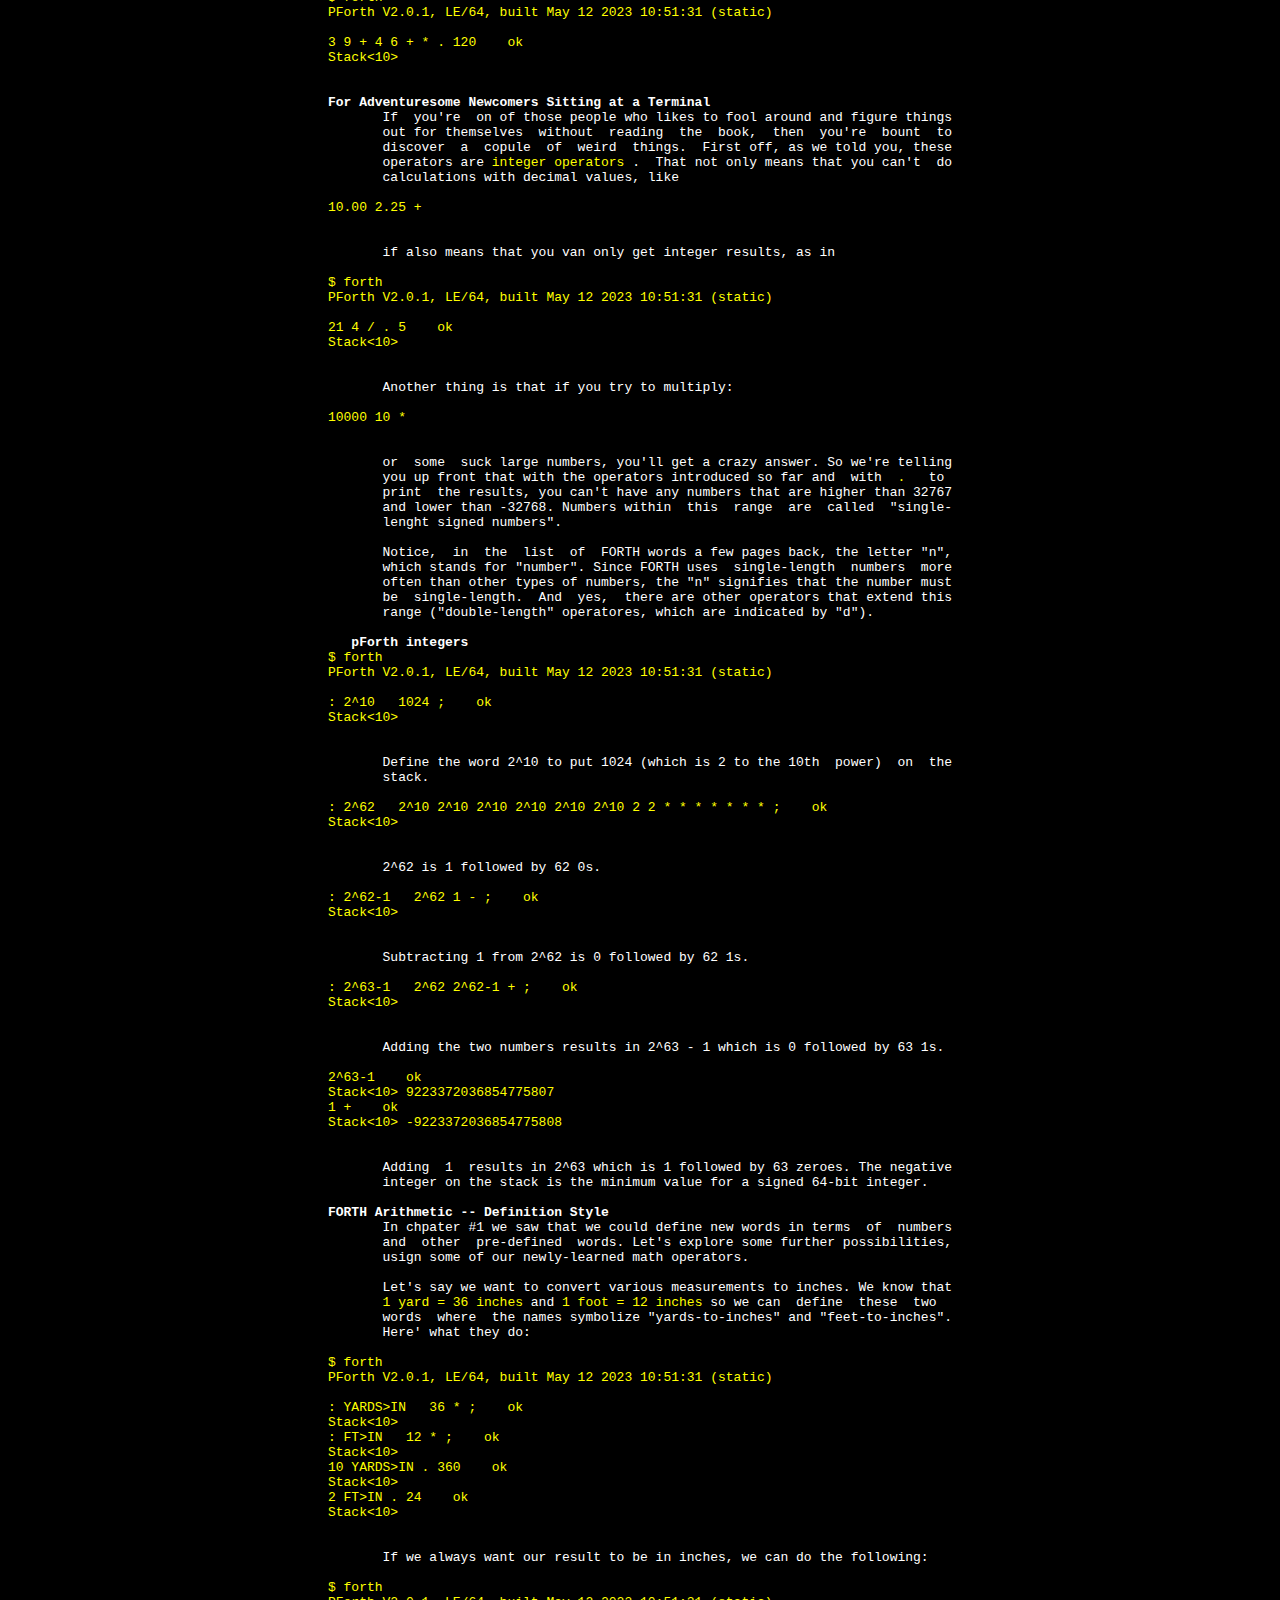
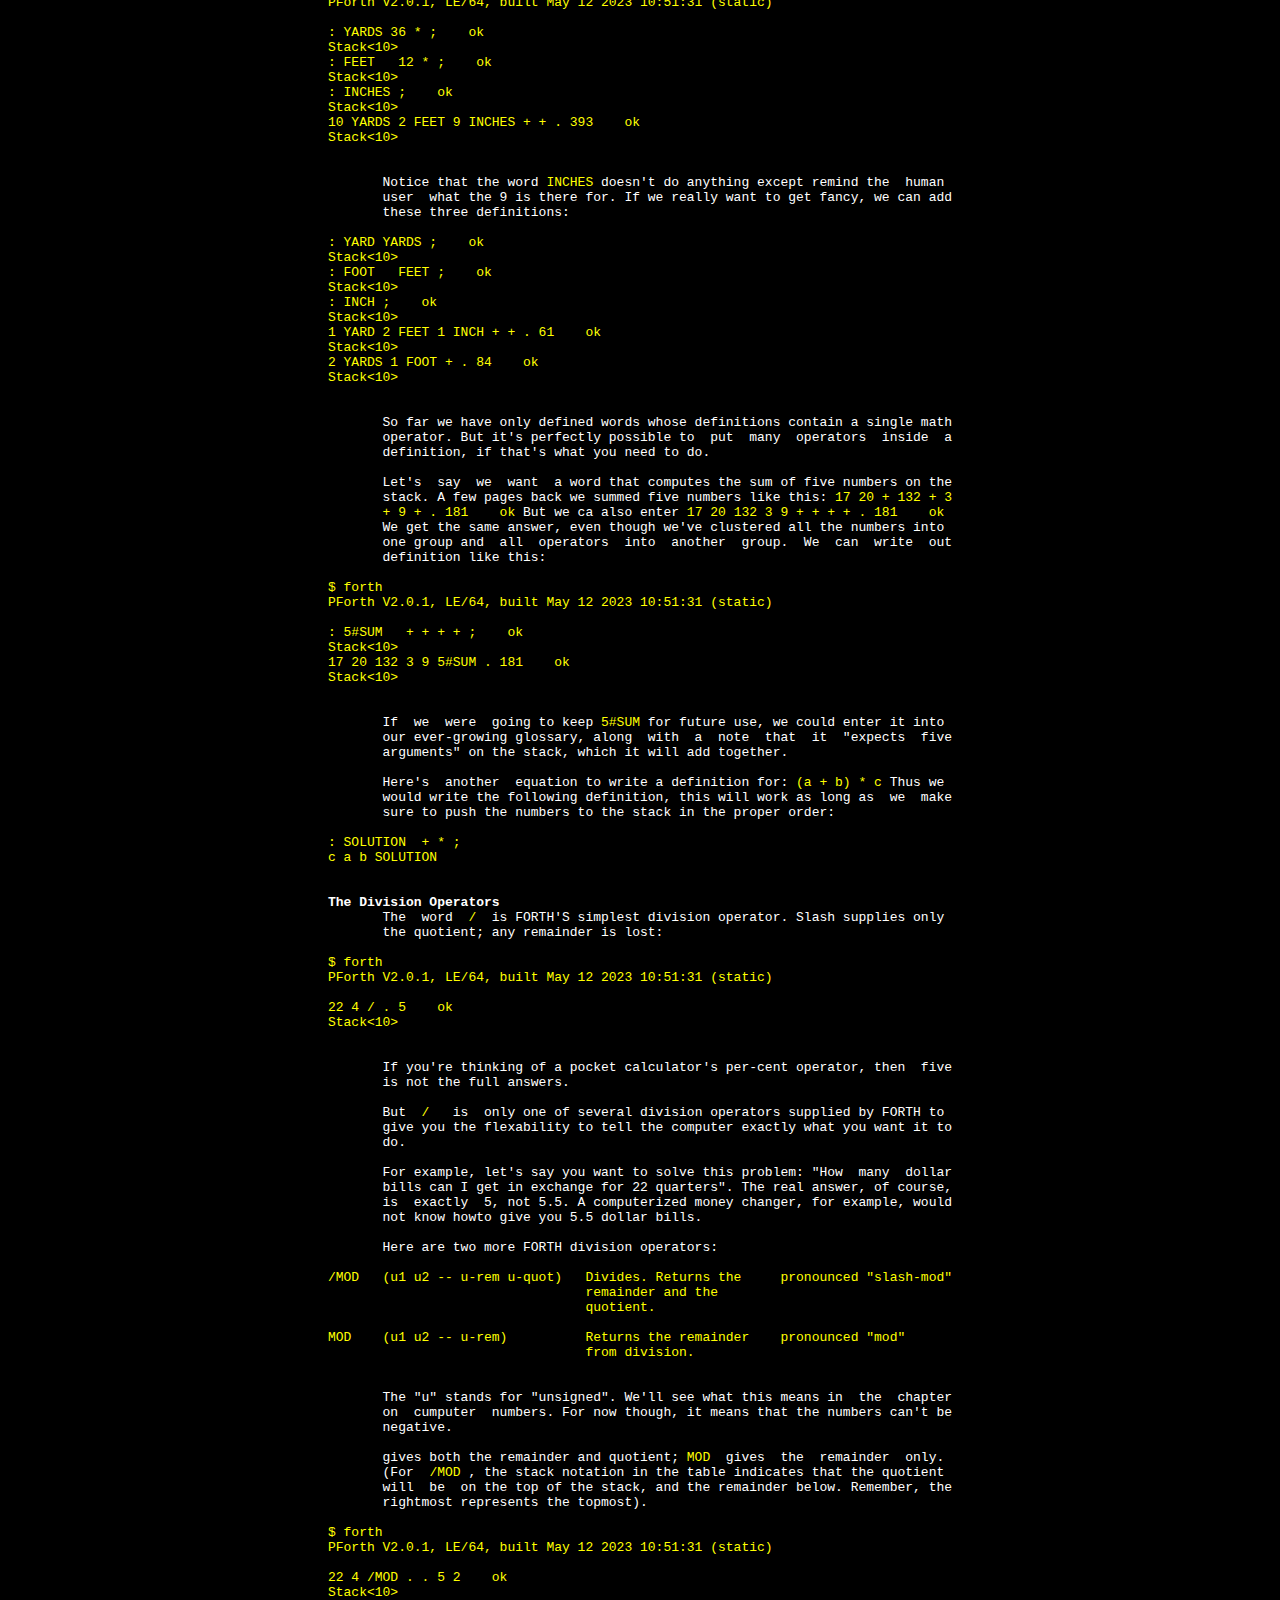
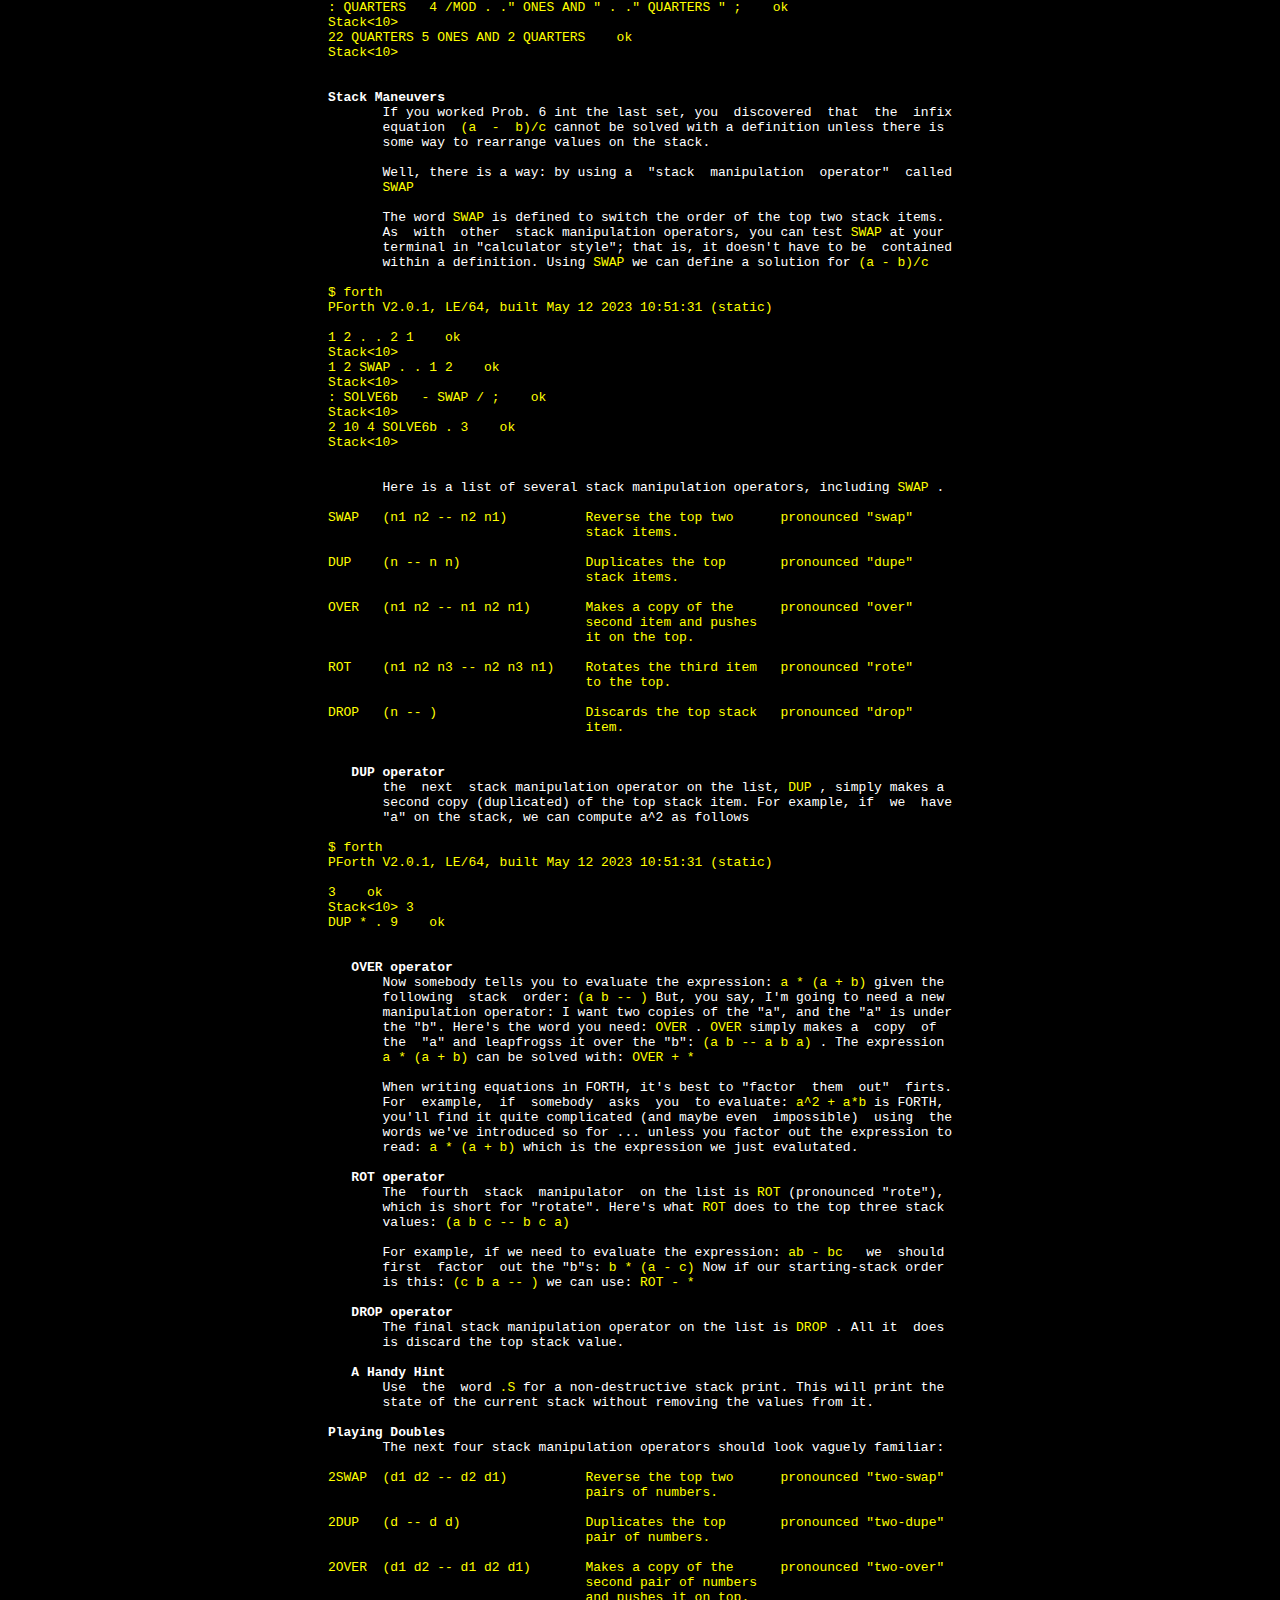
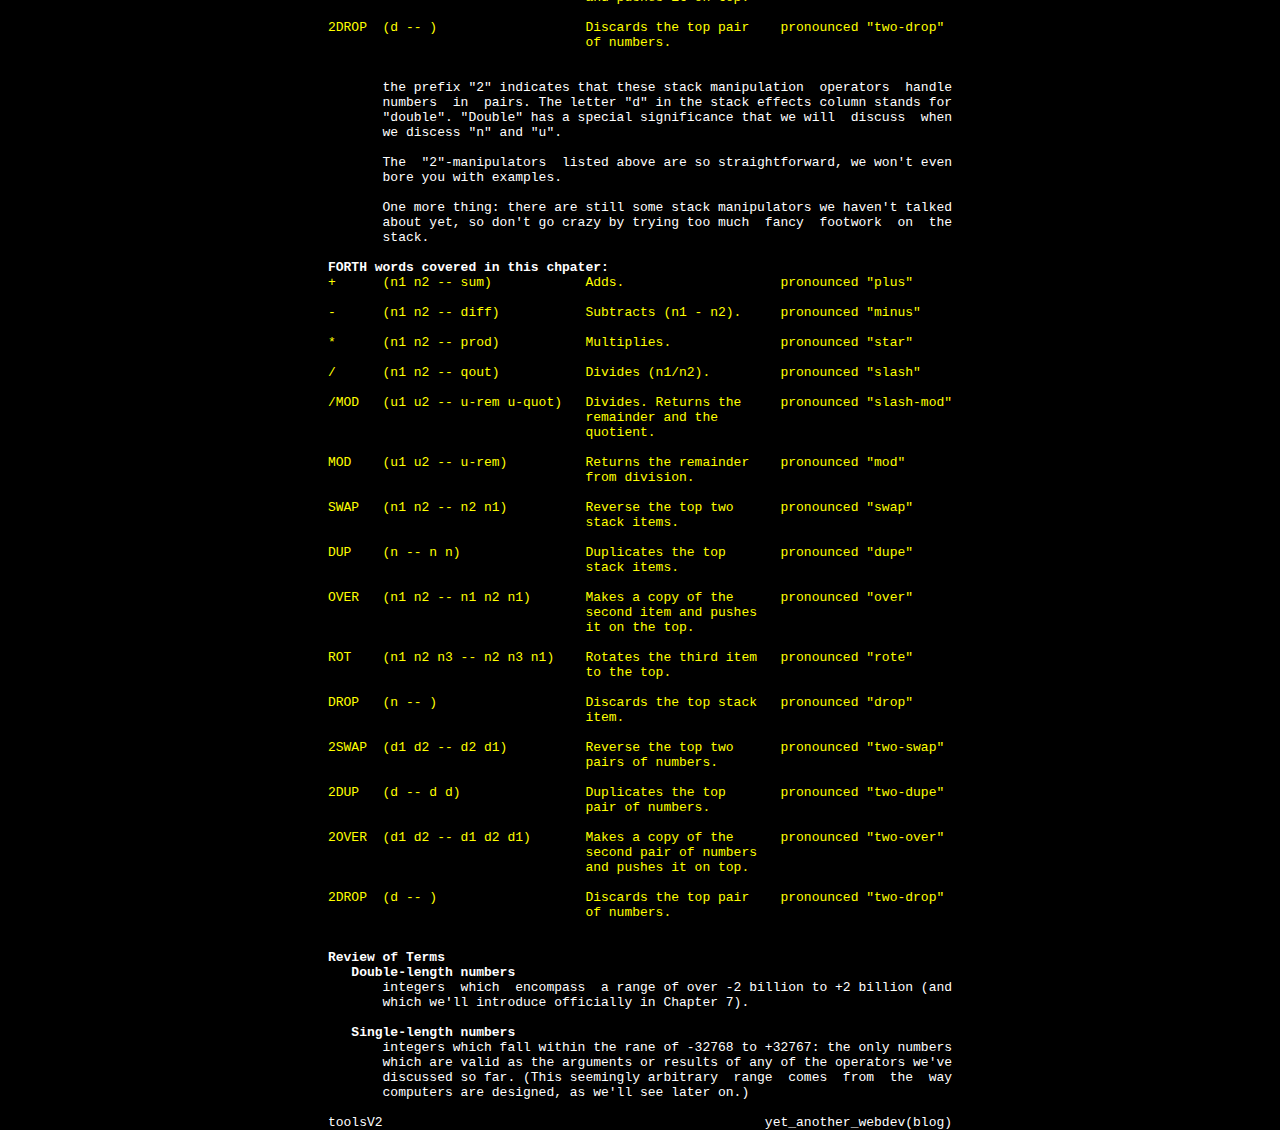
<file: content/starting_forth/231215161845089183755_starting_forth_ch02.html>
<html><head><link rel="stylesheet" href="../../styles.css"></head><body><pre>

<b>yet_another_webdev(blog)           2023-12-15           yet_another_webdev(blog)</b>

<b>PROJECT</b>
       Starting FORTH

<b>POST</b>
       Chapter 02 - How to get results

<b>DESCRIPTION</b>
       Forth arithmetics and stack manipulation words




<b>FORTH Arithmetic -- Calculator Style</b>
       Here are four simples integer-arithmetic operators in FORHT:

</pre><pre class="info">
+      (n1 n2 -- sum)            Adds.                    pronounced "plus"

-      (n1 n2 -- diff)           Subtracts (n1 - n2).     pronounced "minus"

*      (n1 n2 -- prod)           Multiplies.              pronounced "star"

/      (n1 n2 -- qout)           Divides (n1/n2).         pronounced "slash"
       </pre><pre>

       In  the  first  chapter, we learned that we can add two number by putting
       them both on the stack, then  executing  the  word  <span class="info">+  </span> ,  then  finnaly
       executing the word <span class="info">. </span>to get the result printed at our terminal.

</pre><pre class="info">
$ forth
PForth V2.0.1, LE/64, built May 12 2023 10:51:31 (static)

17 5 + . 22    ok
Stack&lt;10>
       </pre><pre>

       We can use thie method with all of FORTH's arithmetic operators. In other
       words,  we  can use FORTH like a calculator to get answers, event without
       writing a "program". Try a multiplication problem:

</pre><pre class="info">
$ forth
PForth V2.0.1, LE/64, built May 12 2023 10:51:31 (static)

7 8 * . 56    ok
Stack&lt;10>
       </pre><pre>

       By now we've see that the operator comes after the numbers. In  the  case
       of  subtraction  and division, though, we must also consider the order of
       numbers ("7 - 4" is not the same as "4 - 7").

       Just remember this rule: To convert to postfix, simple move the  operator
       to the end of the expression:

</pre><pre class="info">
Infix                    Postfix

3 + 4                    3 4 +

500 - 300           500 300 -

6 X 5                    6 5 *

20 /  4                  20 4 /

       </pre><pre>

       So to do this subtraction problem: <span class="info">7 - 4 = </span>

</pre><pre class="info">
$ forth
PForth V2.0.1, LE/64, built May 12 2023 10:51:31 (static)

7 4 - . 3    ok
Stack&lt;10>
       </pre><pre>

       Example of division:

</pre><pre class="info">
$ forth
PForth V2.0.1, LE/64, built May 12 2023 10:51:31 (static)

20 4 - . 5    ok
Stack&lt;10>
       </pre><pre>

       What do you do if you have more that one operator in an expression, like:
       <span class="info">4  + (17 * 12) </span>you ask? Let's take it step-by-step: the parentheses tell
       you to first multiply 17 by 12, then add 4. So in FORTH you would write:

</pre><pre class="info">
$ forth
PForth V2.0.1, LE/64, built May 12 2023 10:51:31 (static)

17 12 * 4 + . 208    ok
Stack&lt;10>
       </pre><pre>

       17 and 12 go onto the stack.  <span class="info">* </span>miltiplies them and returns  the  result
       to  the stack. Then the 4 goes onto the stack, on top of 204. <span class="info">+ </span>adds the
       two numbers returning 208 to the stack.

       No there's an interesting problem: <span class="info">(3 + 9) * (4 + 6) </span>

       To solve it  we have to add 3 to 9 first, then add 4 to 6,  then  finally
       multiply the two sums. In FORTH, we can write:

</pre><pre class="info">
$ forth
PForth V2.0.1, LE/64, built May 12 2023 10:51:31 (static)

3 9 + 4 6 + * . 120    ok
Stack&lt;10>
       </pre><pre>

<b>For Adventuresome Newcomers Sitting at a Terminal</b>
       If  you're  on of those people who likes to fool around and figure things
       out for themselves  without  reading  the  book,  then  you're  bount  to
       discover  a  copule  of  weird  things.  First off, as we told you, these
       operators are <span class="info">integer operators </span>.  That not only means that you can't  do
       calculations with decimal values, like

</pre><pre class="info">
10.00 2.25 +
       </pre><pre>

       if also means that you van only get integer results, as in

</pre><pre class="info">
$ forth
PForth V2.0.1, LE/64, built May 12 2023 10:51:31 (static)

21 4 / . 5    ok
Stack&lt;10>
       </pre><pre>

       Another thing is that if you try to multiply:

</pre><pre class="info">
10000 10 *
       </pre><pre>

       or  some  suck large numbers, you'll get a crazy answer. So we're telling
       you up front that with the operators introduced so far and  with  <span class="info">.  </span> to
       print  the results, you can't have any numbers that are higher than 32767
       and lower than -32768. Numbers within  this  range  are  called  "single-
       lenght signed numbers".

       Notice,  in  the  list  of  FORTH words a few pages back, the letter "n",
       which stands for "number". Since FORTH uses  single-length  numbers  more
       often than other types of numbers, the "n" signifies that the number must
       be  single-length.  And  yes,  there are other operators that extend this
       range ("double-length" operatores, which are indicated by "d").

   <b>pForth integers</b>
</pre><pre class="info">
$ forth
PForth V2.0.1, LE/64, built May 12 2023 10:51:31 (static)

: 2^10   1024 ;    ok
Stack&lt;10>
       </pre><pre>

       Define the word 2^10 to put 1024 (which is 2 to the 10th  power)  on  the
       stack.

</pre><pre class="info">
: 2^62   2^10 2^10 2^10 2^10 2^10 2^10 2 2 * * * * * * * ;    ok
Stack&lt;10>
       </pre><pre>

       2^62 is 1 followed by 62 0s.

</pre><pre class="info">
: 2^62-1   2^62 1 - ;    ok
Stack&lt;10>
       </pre><pre>

       Subtracting 1 from 2^62 is 0 followed by 62 1s.

</pre><pre class="info">
: 2^63-1   2^62 2^62-1 + ;    ok
Stack&lt;10>
       </pre><pre>

       Adding the two numbers results in 2^63 - 1 which is 0 followed by 63 1s.

</pre><pre class="info">
2^63-1    ok
Stack&lt;10> 9223372036854775807
1 +    ok
Stack&lt;10> -9223372036854775808
       </pre><pre>

       Adding  1  results in 2^63 which is 1 followed by 63 zeroes. The negative
       integer on the stack is the minimum value for a signed 64-bit integer.

<b>FORTH Arithmetic -- Definition Style</b>
       In chpater #1 we saw that we could define new words in terms  of  numbers
       and  other  pre-defined  words. Let's explore some further possibilities,
       usign some of our newly-learned math operators.

       Let's say we want to convert various measurements to inches. We know that
       <span class="info">1 yard = 36 inches </span>and <span class="info">1 foot = 12 inches </span>so we can  define  these  two
       words  where  the names symbolize "yards-to-inches" and "feet-to-inches".
       Here' what they do:

</pre><pre class="info">
$ forth
PForth V2.0.1, LE/64, built May 12 2023 10:51:31 (static)

: YARDS>IN   36 * ;    ok
Stack&lt;10>
: FT>IN   12 * ;    ok
Stack&lt;10>
10 YARDS>IN . 360    ok
Stack&lt;10>
2 FT>IN . 24    ok
Stack&lt;10>
       </pre><pre>

       If we always want our result to be in inches, we can do the following:

</pre><pre class="info">
$ forth
PForth V2.0.1, LE/64, built May 12 2023 10:51:31 (static)

: YARDS 36 * ;    ok
Stack&lt;10>
: FEET   12 * ;    ok
Stack&lt;10>
: INCHES ;    ok
Stack&lt;10>
10 YARDS 2 FEET 9 INCHES + + . 393    ok
Stack&lt;10>
       </pre><pre>

       Notice that the word <span class="info">INCHES </span>doesn't do anything except remind the  human
       user  what the 9 is there for. If we really want to get fancy, we can add
       these three definitions:

</pre><pre class="info">
: YARD YARDS ;    ok
Stack&lt;10>
: FOOT   FEET ;    ok
Stack&lt;10>
: INCH ;    ok
Stack&lt;10>
1 YARD 2 FEET 1 INCH + + . 61    ok
Stack&lt;10>
2 YARDS 1 FOOT + . 84    ok
Stack&lt;10>
       </pre><pre>

       So far we have only defined words whose definitions contain a single math
       operator. But it's perfectly possible to  put  many  operators  inside  a
       definition, if that's what you need to do.

       Let's  say  we  want  a word that computes the sum of five numbers on the
       stack. A few pages back we summed five numbers like this: <span class="info">17 20 + 132 + 3
       + 9 + . 181    ok </span>But we ca also enter <span class="info">17 20 132 3 9 + + + + . 181    ok
       </span>We get the same answer, even though we've clustered all the numbers into
       one group and  all  operators  into  another  group.  We  can  write  out
       definition like this:

</pre><pre class="info">
$ forth
PForth V2.0.1, LE/64, built May 12 2023 10:51:31 (static)

: 5#SUM   + + + + ;    ok
Stack&lt;10>
17 20 132 3 9 5#SUM . 181    ok
Stack&lt;10>
       </pre><pre>

       If  we  were  going to keep <span class="info">5#SUM </span>for future use, we could enter it into
       our ever-growing glossary, along  with  a  note  that  it  "expects  five
       arguments" on the stack, which it will add together.

       Here's  another  equation to write a definition for: <span class="info">(a + b) * c </span>Thus we
       would write the following definition, this will work as long as  we  make
       sure to push the numbers to the stack in the proper order:

</pre><pre class="info">
: SOLUTION  + * ;
c a b SOLUTION
       </pre><pre>

<b>The Division Operators</b>
       The  word  <span class="info">/  </span>is FORTH'S simplest division operator. Slash supplies only
       the quotient; any remainder is lost:

</pre><pre class="info">
$ forth
PForth V2.0.1, LE/64, built May 12 2023 10:51:31 (static)

22 4 / . 5    ok
Stack&lt;10>
       </pre><pre>

       If you're thinking of a pocket calculator's per-cent operator, then  five
       is not the full answers.

       But  <span class="info">/  </span> is  only one of several division operators supplied by FORTH to
       give you the flexability to tell the computer exactly what you want it to
       do.

       For example, let's say you want to solve this problem: "How  many  dollar
       bills can I get in exchange for 22 quarters". The real answer, of course,
       is  exactly  5, not 5.5. A computerized money changer, for example, would
       not know howto give you 5.5 dollar bills.

       Here are two more FORTH division operators:

</pre><pre class="info">
/MOD   (u1 u2 -- u-rem u-quot)   Divides. Returns the     pronounced "slash-mod"
                                 remainder and the
                                 quotient.

MOD    (u1 u2 -- u-rem)          Returns the remainder    pronounced "mod"
                                 from division.
       </pre><pre>

       The "u" stands for "unsigned". We'll see what this means in  the  chapter
       on  cumputer  numbers. For now though, it means that the numbers can't be
       negative.

       gives both the remainder and quotient; <span class="info">MOD </span> gives  the  remainder  only.
       (For  <span class="info">/MOD </span>, the stack notation in the table indicates that the quotient
       will  be  on the top of the stack, and the remainder below. Remember, the
       rightmost represents the topmost).

</pre><pre class="info">
$ forth
PForth V2.0.1, LE/64, built May 12 2023 10:51:31 (static)

22 4 /MOD . . 5 2    ok
Stack&lt;10>
: QUARTERS   4 /MOD . ." ONES AND " . ." QUARTERS " ;    ok
Stack&lt;10>
22 QUARTERS 5 ONES AND 2 QUARTERS    ok
Stack&lt;10>
       </pre><pre>

<b>Stack Maneuvers</b>
       If you worked Prob. 6 int the last set, you  discovered  that  the  infix
       equation  <span class="info">(a  -  b)/c </span>cannot be solved with a definition unless there is
       some way to rearrange values on the stack.

       Well, there is a way: by using a  "stack  manipulation  operator"  called
       <span class="info">SWAP </span>

       The word <span class="info">SWAP </span>is defined to switch the order of the top two stack items.
       As  with  other  stack manipulation operators, you can test <span class="info">SWAP </span>at your
       terminal in "calculator style"; that is, it doesn't have to be  contained
       within a definition. Using <span class="info">SWAP </span>we can define a solution for <span class="info">(a - b)/c </span>

</pre><pre class="info">
$ forth
PForth V2.0.1, LE/64, built May 12 2023 10:51:31 (static)

1 2 . . 2 1    ok
Stack&lt;10>
1 2 SWAP . . 1 2    ok
Stack&lt;10>
: SOLVE6b   - SWAP / ;    ok
Stack&lt;10>
2 10 4 SOLVE6b . 3    ok
Stack&lt;10>
       </pre><pre>

       Here is a list of several stack manipulation operators, including <span class="info">SWAP </span>.

</pre><pre class="info">
SWAP   (n1 n2 -- n2 n1)          Reverse the top two      pronounced "swap"
                                 stack items.

DUP    (n -- n n)                Duplicates the top       pronounced "dupe"
                                 stack items.

OVER   (n1 n2 -- n1 n2 n1)       Makes a copy of the      pronounced "over"
                                 second item and pushes
                                 it on the top.

ROT    (n1 n2 n3 -- n2 n3 n1)    Rotates the third item   pronounced "rote"
                                 to the top.

DROP   (n -- )                   Discards the top stack   pronounced "drop"
                                 item.
       </pre><pre>

   <b>DUP operator</b>
       the  next  stack manipulation operator on the list, <span class="info">DUP </span>, simply makes a
       second copy (duplicated) of the top stack item. For example, if  we  have
       "a" on the stack, we can compute a^2 as follows

</pre><pre class="info">
$ forth
PForth V2.0.1, LE/64, built May 12 2023 10:51:31 (static)

3    ok
Stack&lt;10> 3
DUP * . 9    ok
       </pre><pre>

   <b>OVER operator</b>
       Now somebody tells you to evaluate the expression: <span class="info">a * (a + b) </span>given the
       following  stack  order: <span class="info">(a b -- ) </span>But, you say, I'm going to need a new
       manipulation operator: I want two copies of the "a", and the "a" is under
       the "b". Here's the word you need: <span class="info">OVER </span>. <span class="info">OVER </span>simply makes a  copy  of
       the  "a" and leapfrogss it over the "b": <span class="info">(a b -- a b a) </span>. The expression
       <span class="info">a * (a + b) </span>can be solved with: <span class="info">OVER + * </span>

       When writing equations in FORTH, it's best to "factor  them  out"  firts.
       For  example,  if  somebody  asks  you  to evaluate: <span class="info">a^2 + a*b </span>is FORTH,
       you'll find it quite complicated (and maybe even  impossible)  using  the
       words we've introduced so for ... unless you factor out the expression to
       read: <span class="info">a * (a + b) </span>which is the expression we just evalutated.

   <b>ROT operator</b>
       The  fourth  stack  manipulator  on the list is <span class="info">ROT </span>(pronounced "rote"),
       which is short for "rotate". Here's what <span class="info">ROT </span>does to the top three stack
       values: <span class="info">(a b c -- b c a) </span>

       For example, if we need to evaluate the expression: <span class="info">ab - bc  </span> we  should
       first  factor  out the "b"s: <span class="info">b * (a - c) </span>Now if our starting-stack order
       is this: <span class="info">(c b a -- ) </span>we can use: <span class="info">ROT - * </span>

   <b>DROP operator</b>
       The final stack manipulation operator on the list is <span class="info">DROP </span>. All it  does
       is discard the top stack value.

   <b>A Handy Hint</b>
       Use  the  word <span class="info">.S </span>for a non-destructive stack print. This will print the
       state of the current stack without removing the values from it.

<b>Playing Doubles</b>
       The next four stack manipulation operators should look vaguely familiar:

</pre><pre class="info">
2SWAP  (d1 d2 -- d2 d1)          Reverse the top two      pronounced "two-swap"
                                 pairs of numbers.

2DUP   (d -- d d)                Duplicates the top       pronounced "two-dupe"
                                 pair of numbers.

2OVER  (d1 d2 -- d1 d2 d1)       Makes a copy of the      pronounced "two-over"
                                 second pair of numbers
                                 and pushes it on top.

2DROP  (d -- )                   Discards the top pair    pronounced "two-drop"
                                 of numbers.
       </pre><pre>

       the prefix "2" indicates that these stack manipulation  operators  handle
       numbers  in  pairs. The letter "d" in the stack effects column stands for
       "double". "Double" has a special significance that we will  discuss  when
       we discess "n" and "u".

       The  "2"-manipulators  listed above are so straightforward, we won't even
       bore you with examples.

       One more thing: there are still some stack manipulators we haven't talked
       about yet, so don't go crazy by trying too much  fancy  footwork  on  the
       stack.

<b>FORTH words covered in this chpater:</b>
</pre><pre class="info">
+      (n1 n2 -- sum)            Adds.                    pronounced "plus"

-      (n1 n2 -- diff)           Subtracts (n1 - n2).     pronounced "minus"

*      (n1 n2 -- prod)           Multiplies.              pronounced "star"

/      (n1 n2 -- qout)           Divides (n1/n2).         pronounced "slash"

/MOD   (u1 u2 -- u-rem u-quot)   Divides. Returns the     pronounced "slash-mod"
                                 remainder and the
                                 quotient.

MOD    (u1 u2 -- u-rem)          Returns the remainder    pronounced "mod"
                                 from division.

SWAP   (n1 n2 -- n2 n1)          Reverse the top two      pronounced "swap"
                                 stack items.

DUP    (n -- n n)                Duplicates the top       pronounced "dupe"
                                 stack items.

OVER   (n1 n2 -- n1 n2 n1)       Makes a copy of the      pronounced "over"
                                 second item and pushes
                                 it on the top.

ROT    (n1 n2 n3 -- n2 n3 n1)    Rotates the third item   pronounced "rote"
                                 to the top.

DROP   (n -- )                   Discards the top stack   pronounced "drop"
                                 item.

2SWAP  (d1 d2 -- d2 d1)          Reverse the top two      pronounced "two-swap"
                                 pairs of numbers.

2DUP   (d -- d d)                Duplicates the top       pronounced "two-dupe"
                                 pair of numbers.

2OVER  (d1 d2 -- d1 d2 d1)       Makes a copy of the      pronounced "two-over"
                                 second pair of numbers
                                 and pushes it on top.

2DROP  (d -- )                   Discards the top pair    pronounced "two-drop"
                                 of numbers.
       </pre><pre>

<b>Review of Terms</b>
   <b>Double-length numbers</b>
       integers  which  encompass  a range of over -2 billion to +2 billion (and
       which we'll introduce officially in Chapter 7).

   <b>Single-length numbers</b>
       integers which fall within the rane of -32768 to +32767: the only numbers
       which are valid as the arguments or results of any of the operators we've
       discussed so far. (This seemingly arbitrary  range  comes  from  the  way
       computers are designed, as we'll see later on.)

toolsV2                                                 yet_another_webdev(blog)
</pre></body></html>
</file>
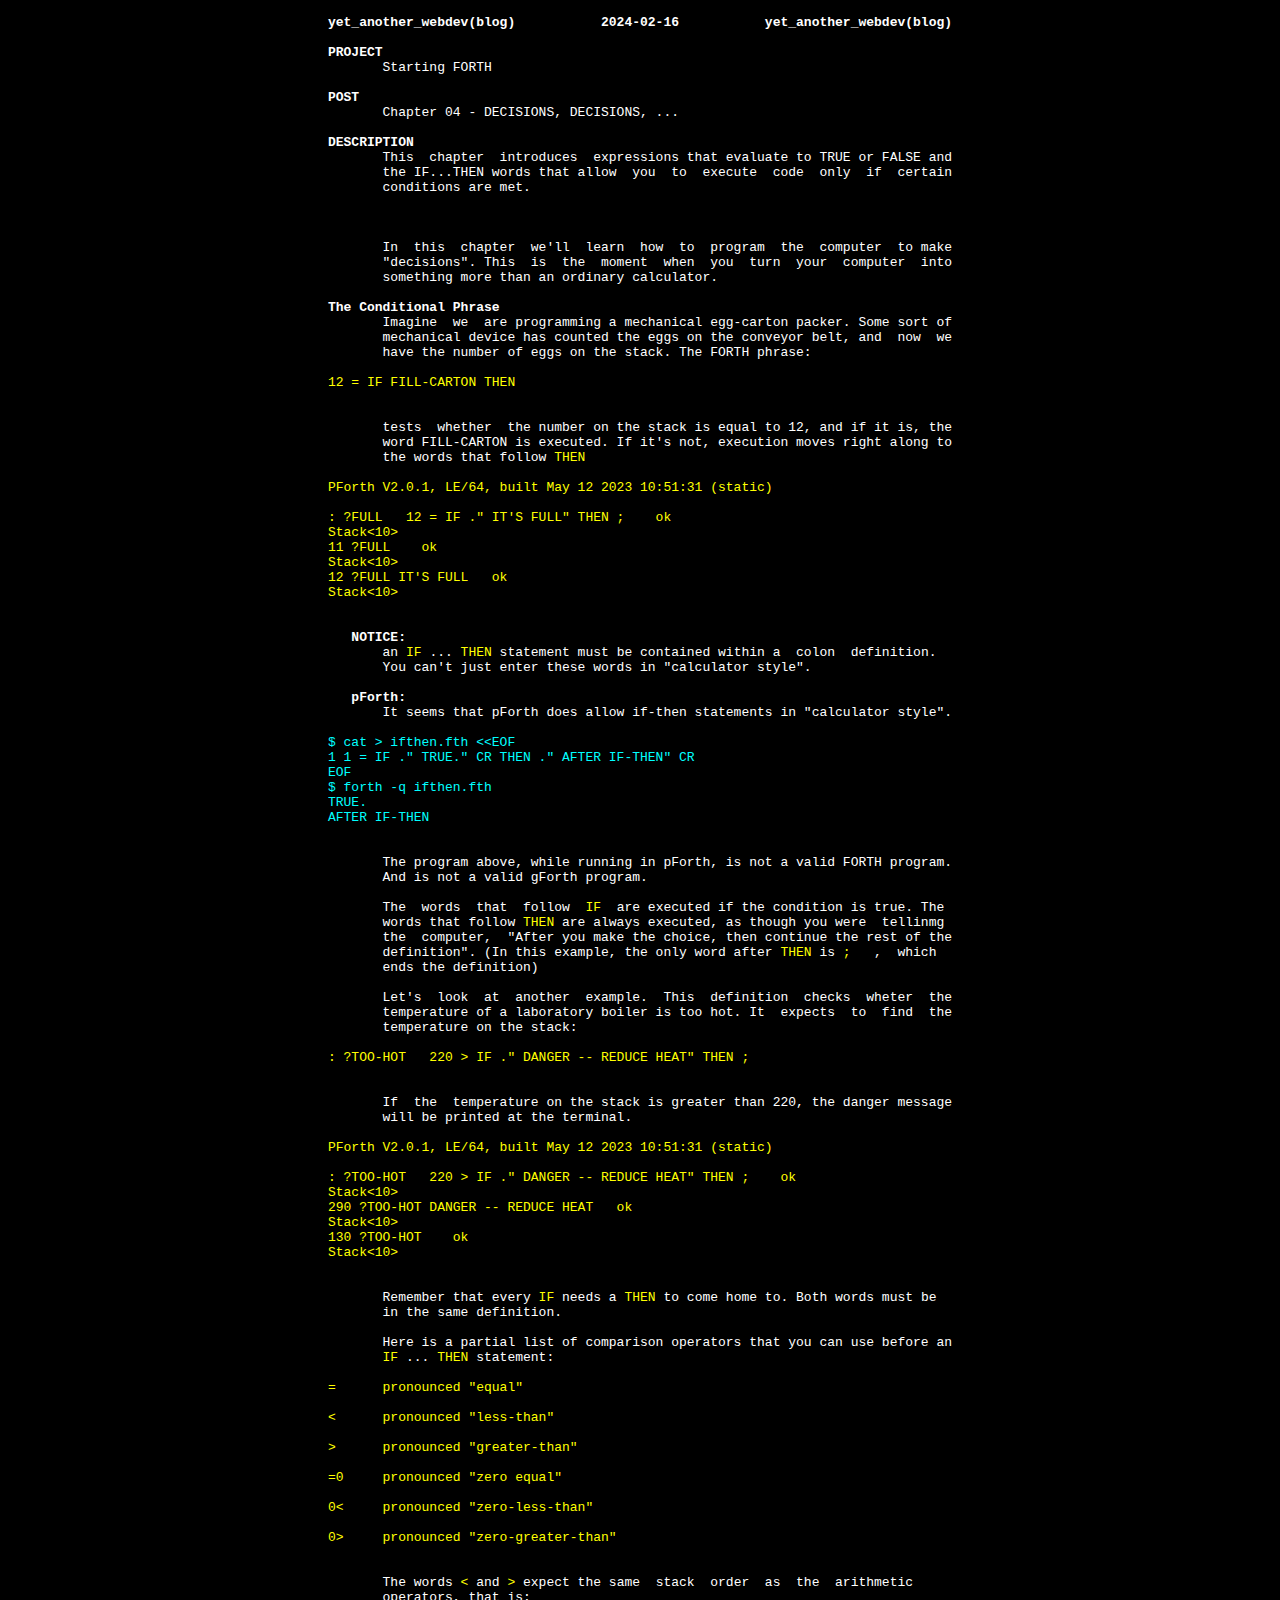
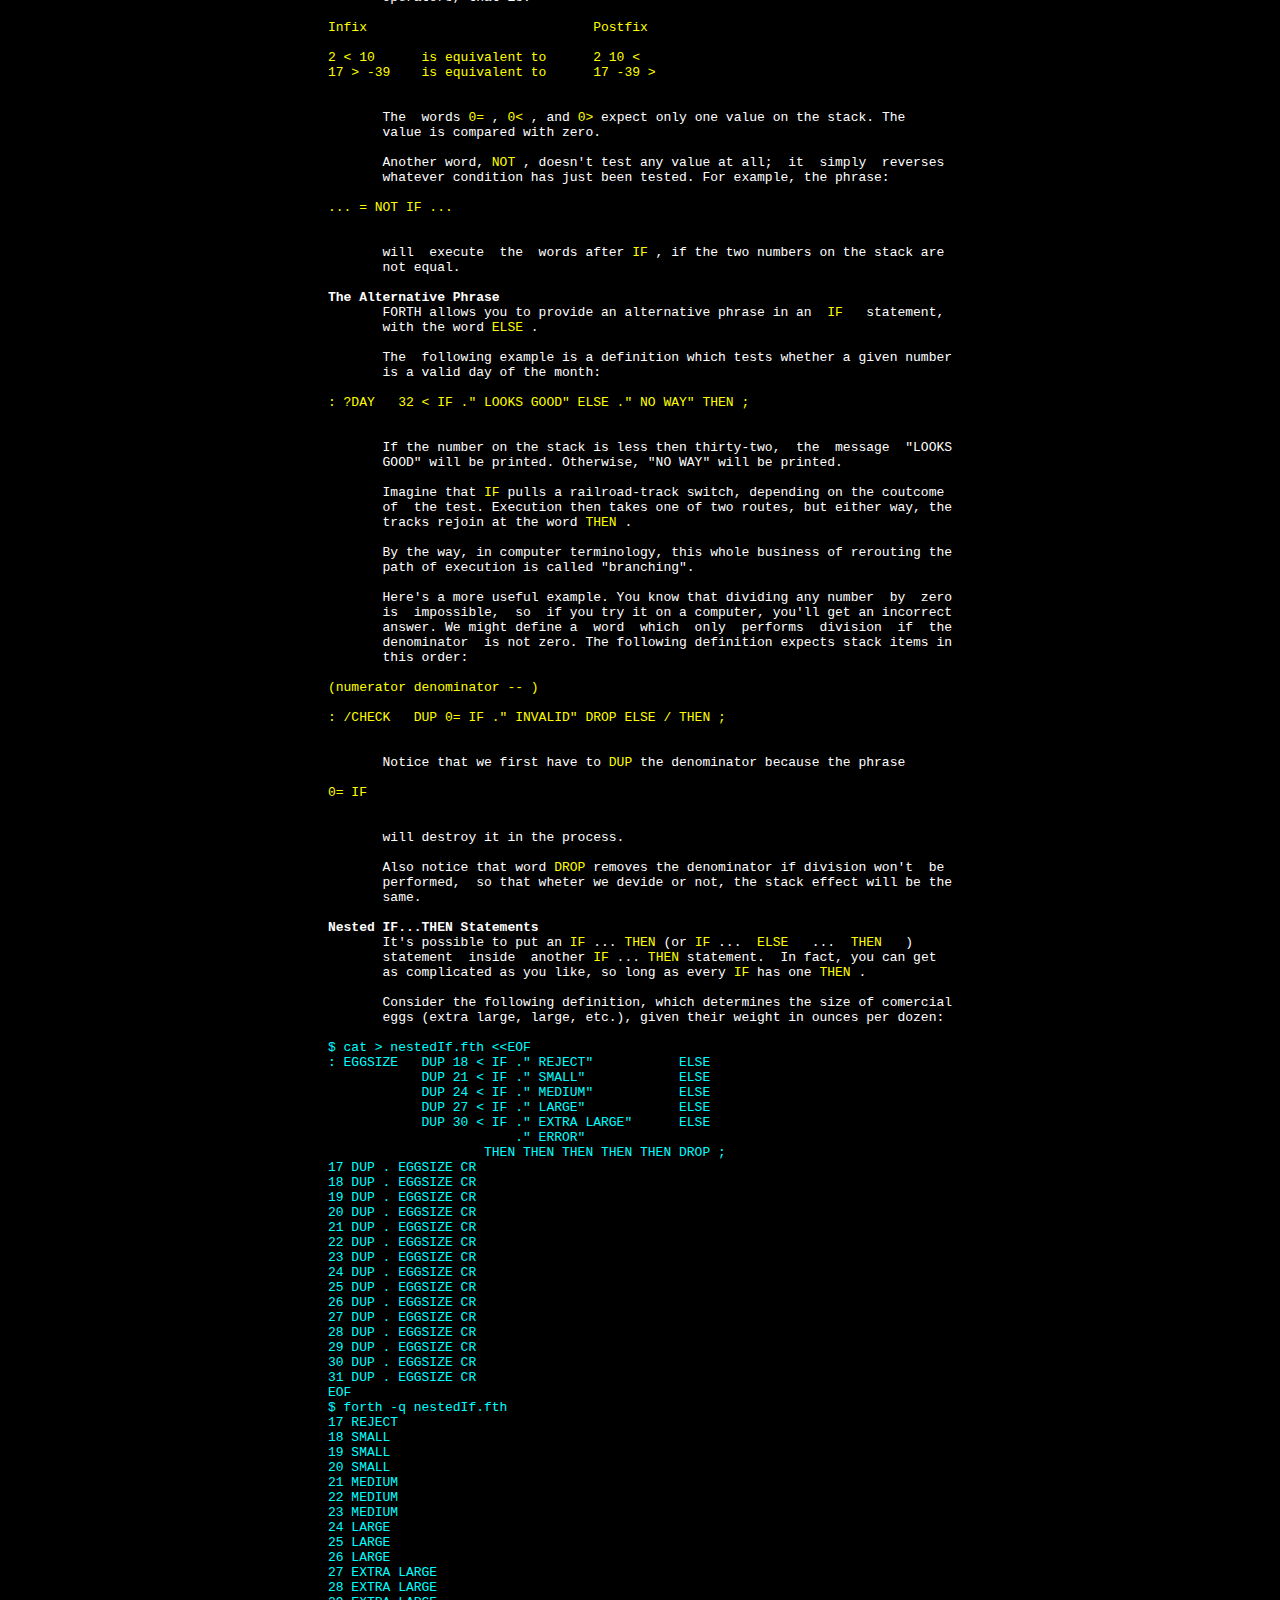
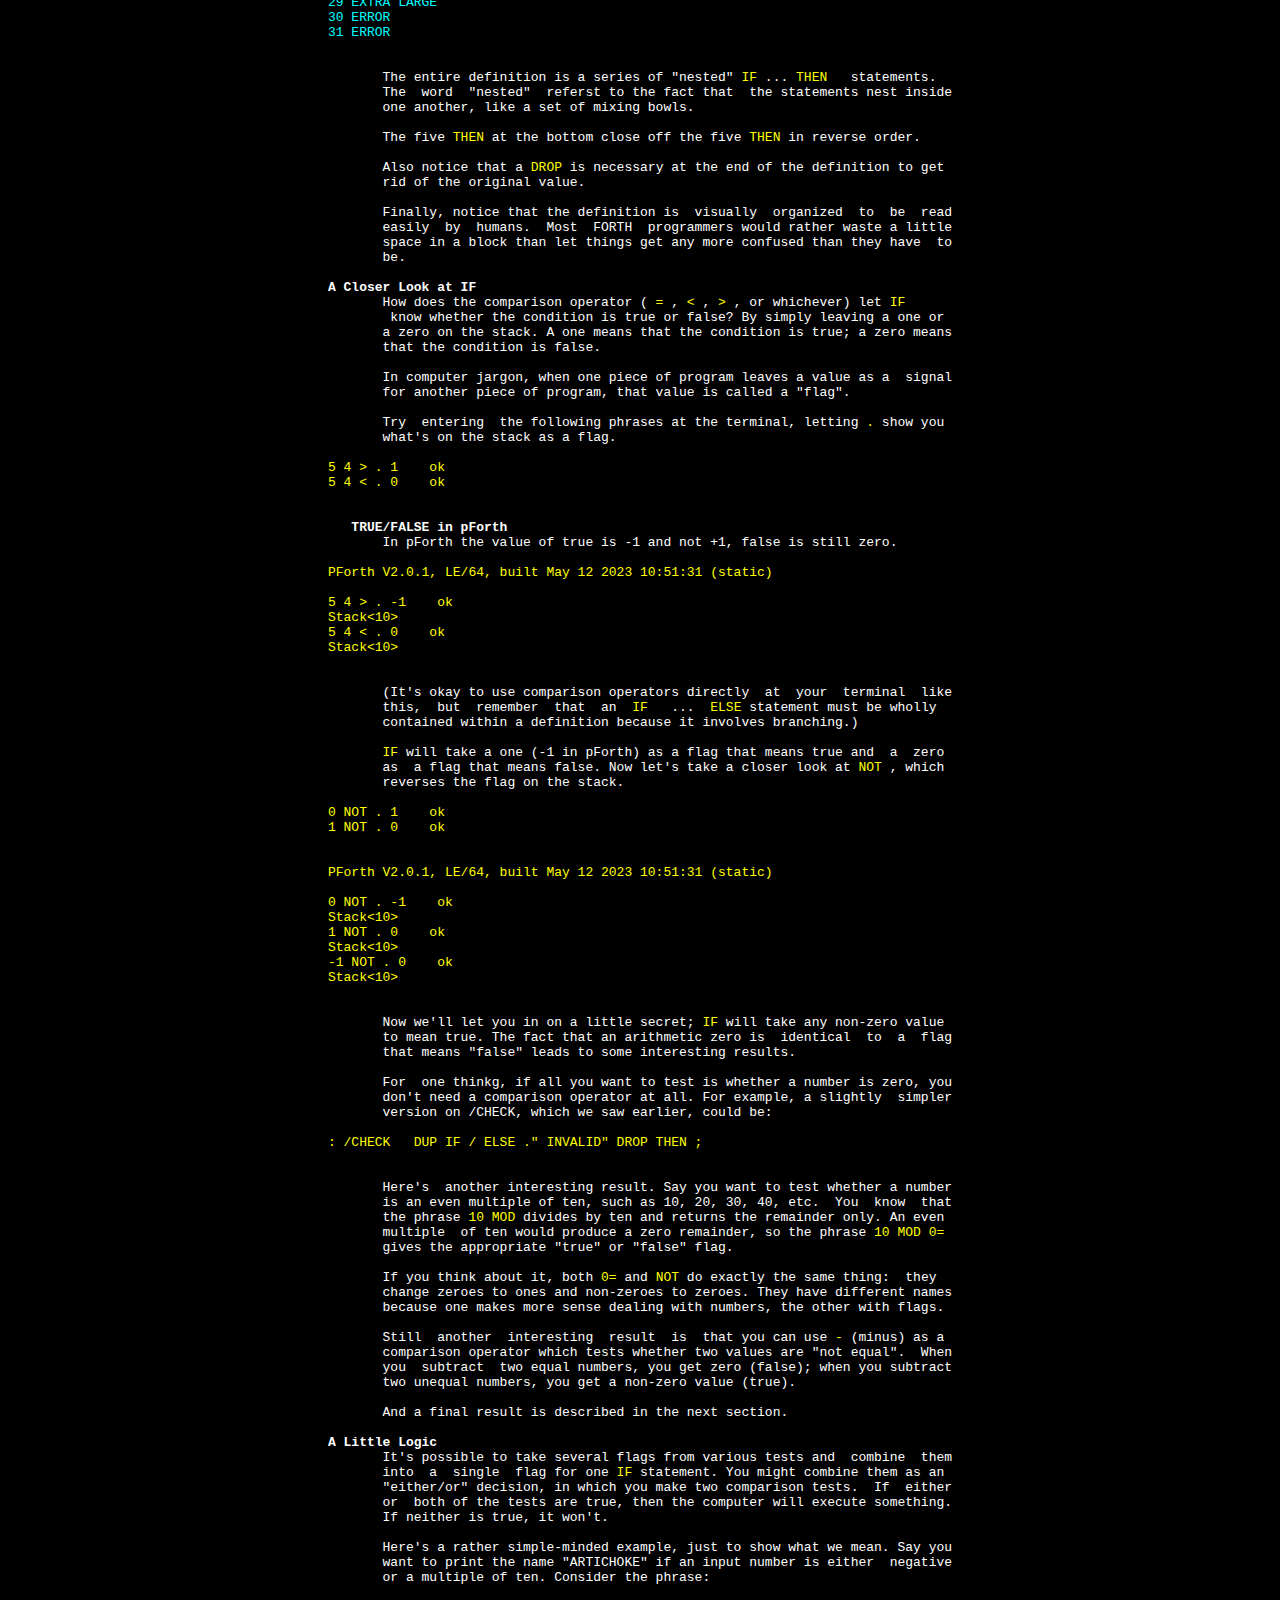
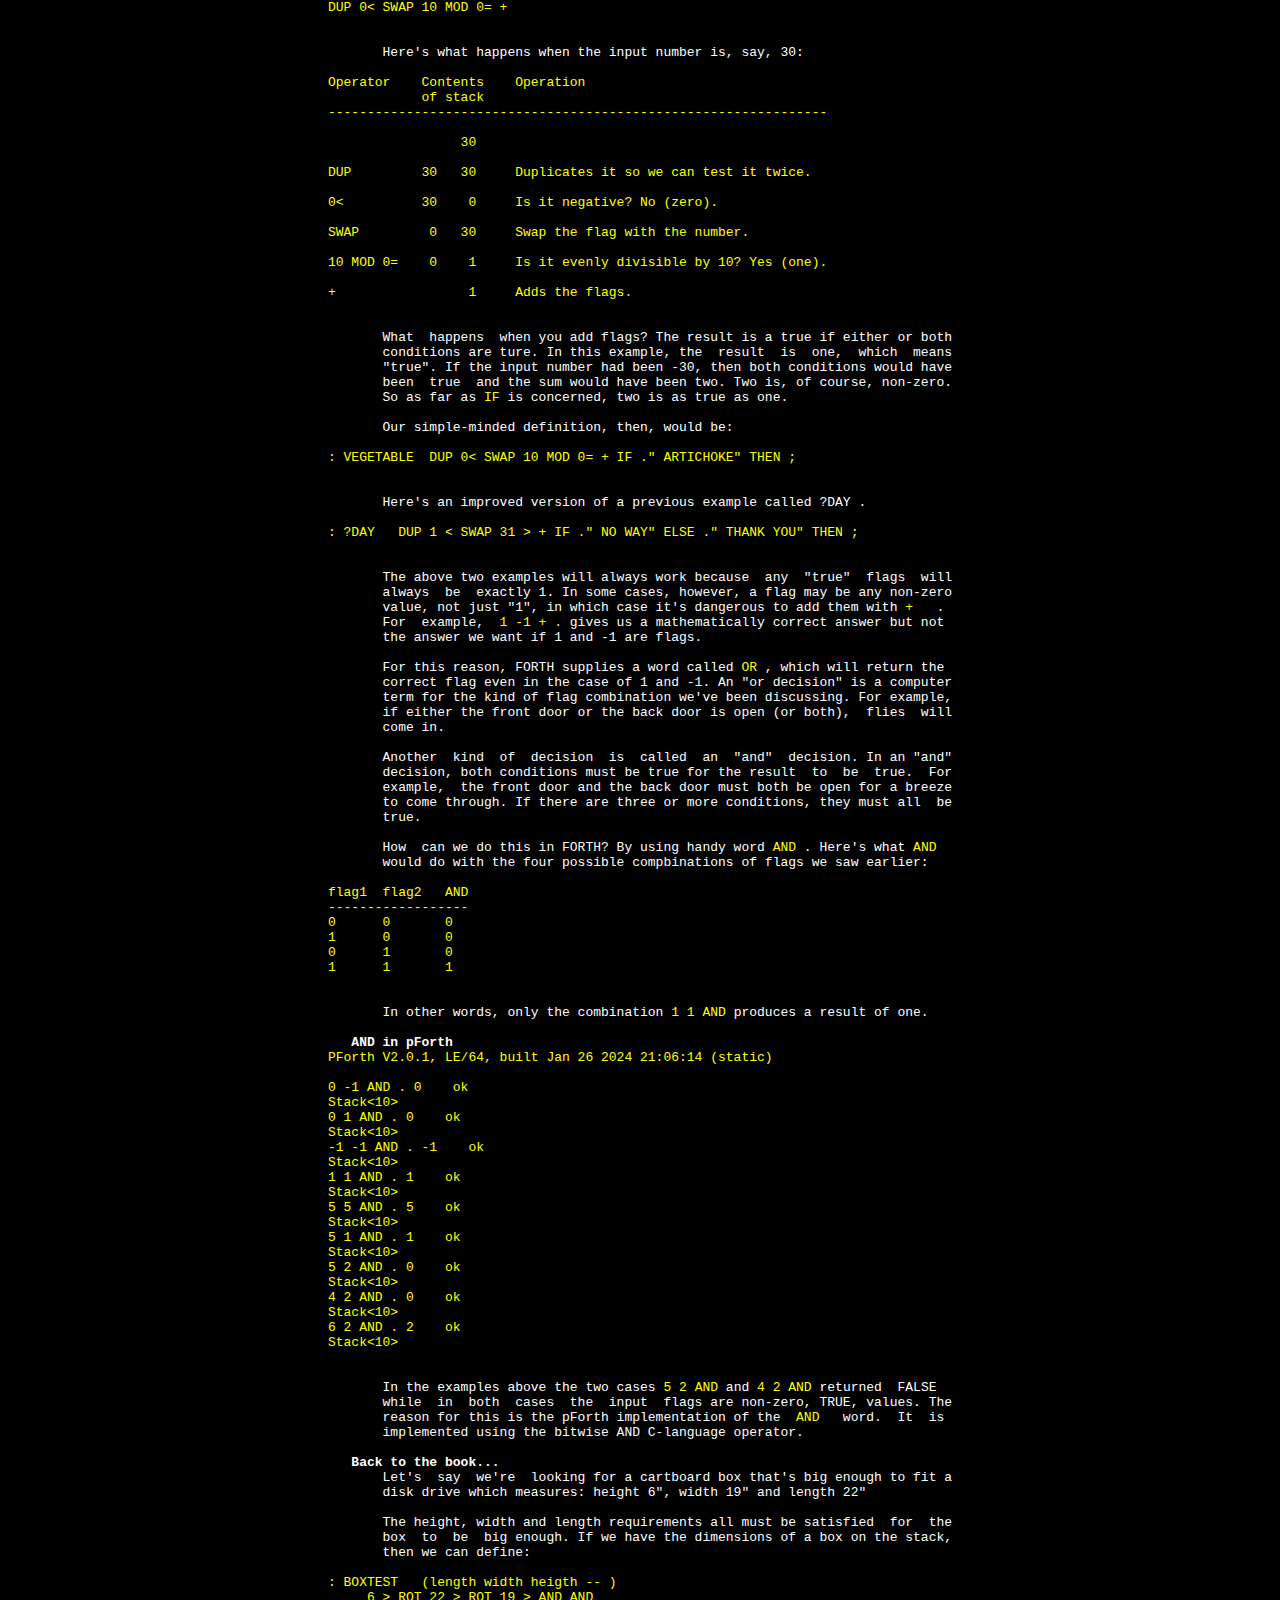
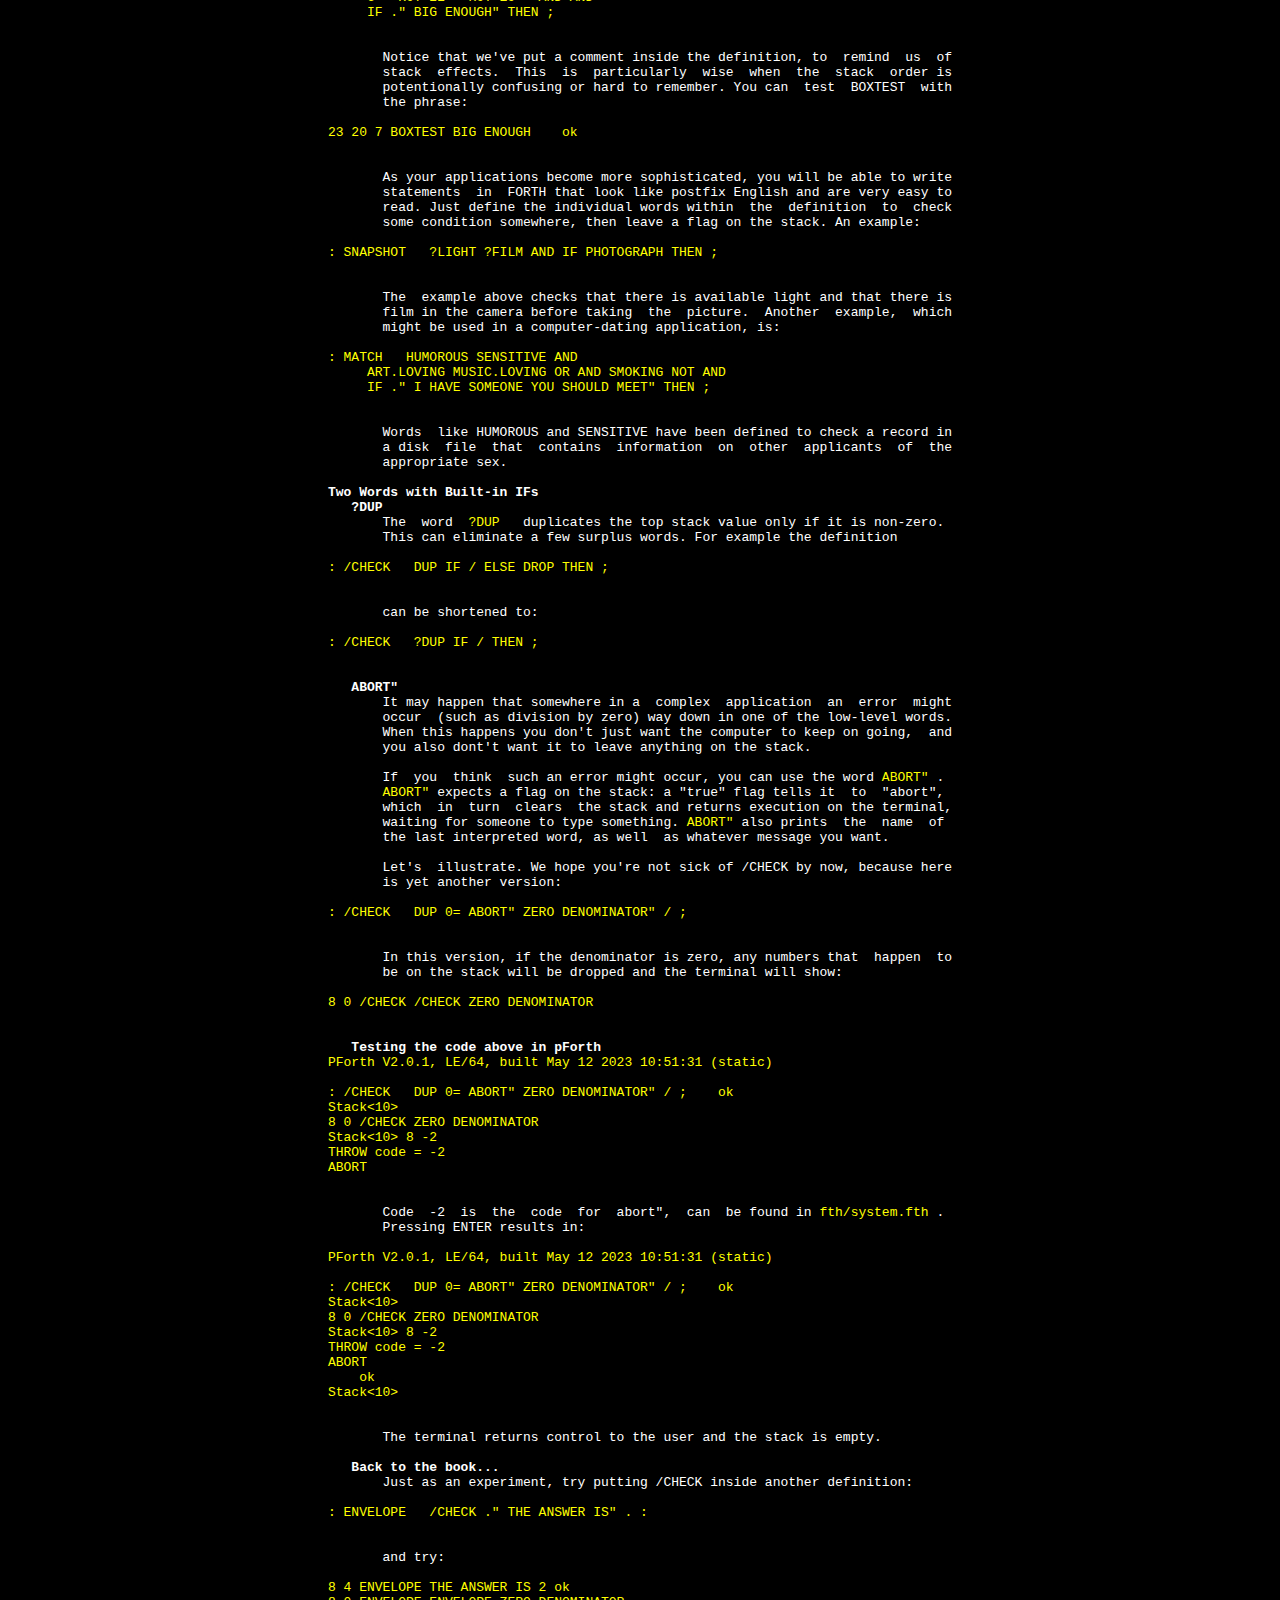
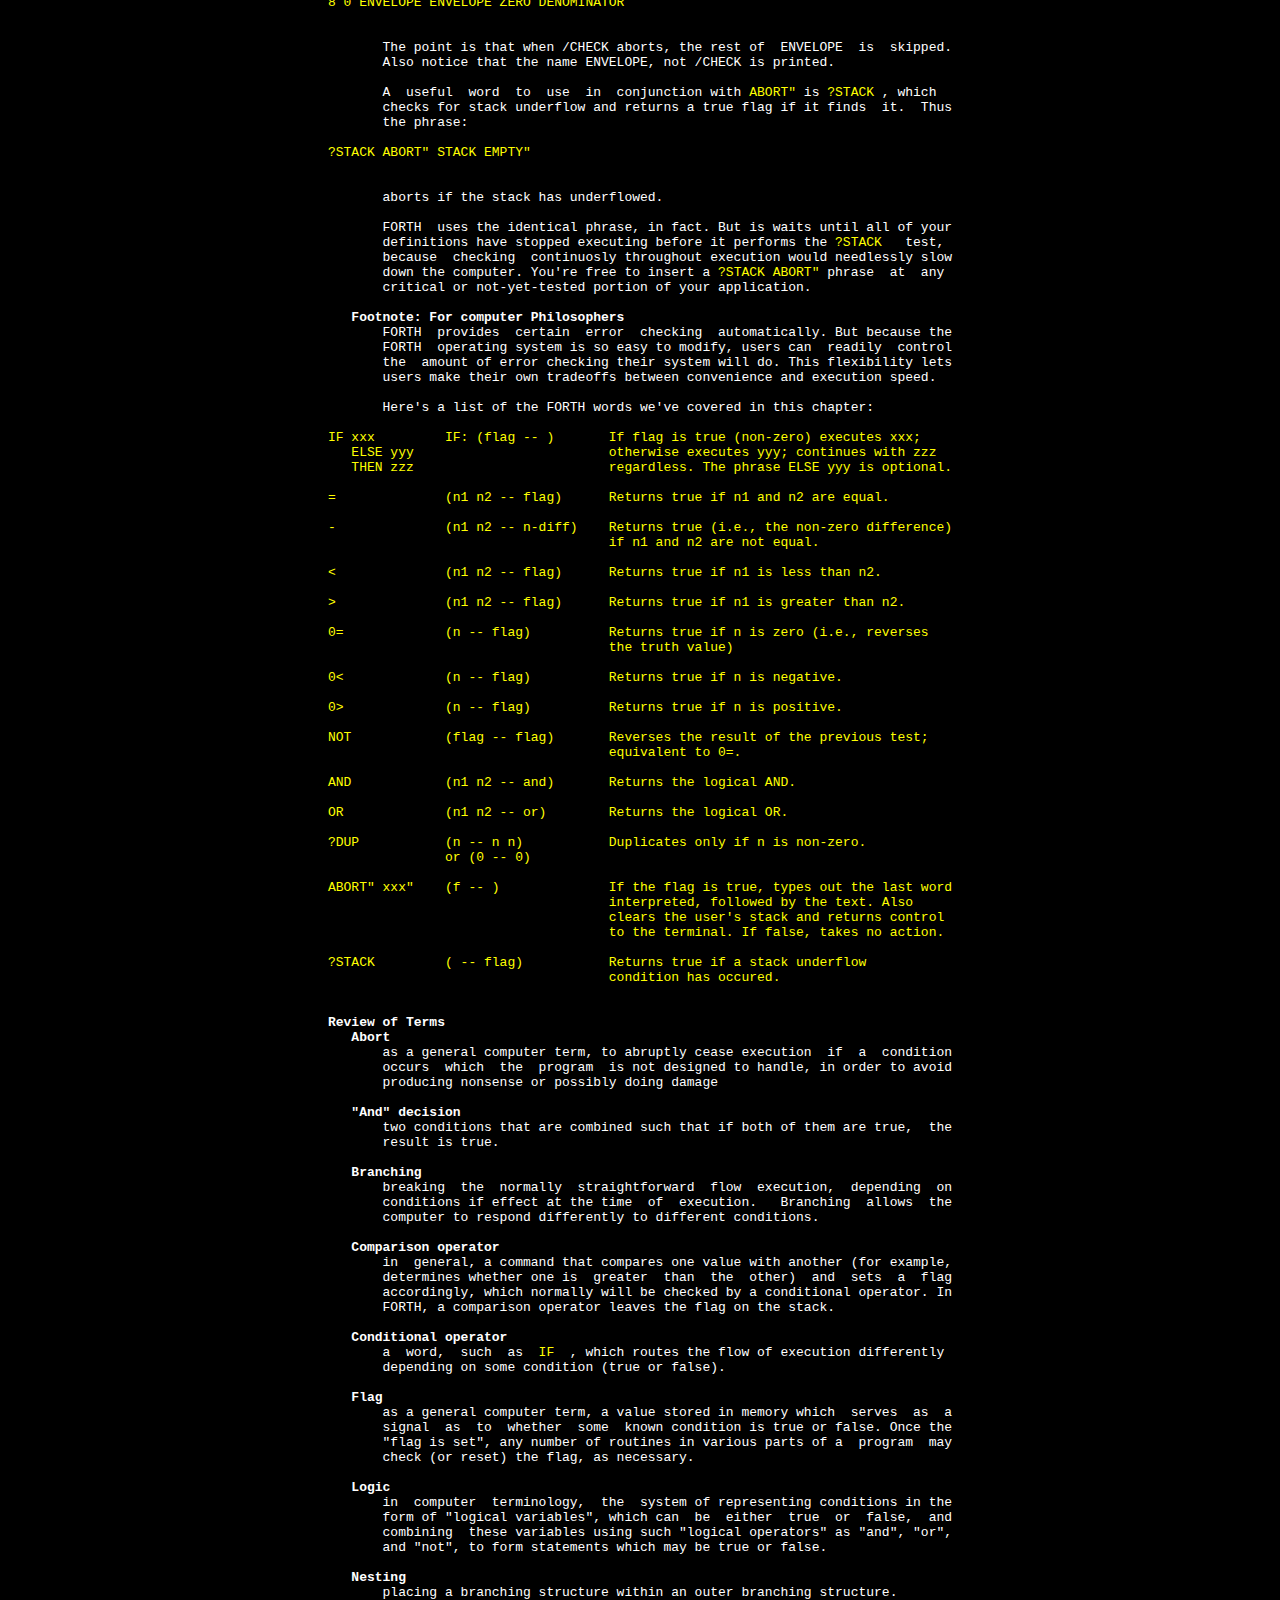
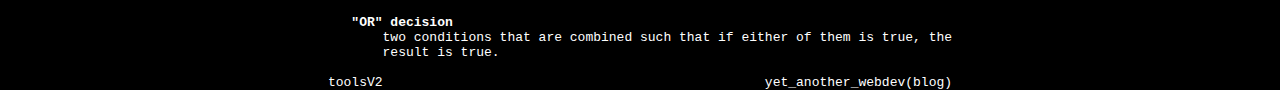
<file: content/starting_forth/240216223436663841442_starting_forth_ch04.html>
<html><head><link rel="stylesheet" href="../../styles.css"></head><body><pre>

<b>yet_another_webdev(blog)           2024-02-16           yet_another_webdev(blog)</b>

<b>PROJECT</b>
       Starting FORTH

<b>POST</b>
       Chapter 04 - DECISIONS, DECISIONS, ...

<b>DESCRIPTION</b>
       This  chapter  introduces  expressions that evaluate to TRUE or FALSE and
       the IF...THEN words that allow  you  to  execute  code  only  if  certain
       conditions are met.



       In  this  chapter  we'll  learn  how  to  program  the  computer  to make
       "decisions". This  is  the  moment  when  you  turn  your  computer  into
       something more than an ordinary calculator.

<b>The Conditional Phrase</b>
       Imagine  we  are programming a mechanical egg-carton packer. Some sort of
       mechanical device has counted the eggs on the conveyor belt, and  now  we
       have the number of eggs on the stack. The FORTH phrase:

</pre><pre class="info">
12 = IF FILL-CARTON THEN
       </pre><pre>

       tests  whether  the number on the stack is equal to 12, and if it is, the
       word FILL-CARTON is executed. If it's not, execution moves right along to
       the words that follow <span class="info">THEN </span>

</pre><pre class="info">
PForth V2.0.1, LE/64, built May 12 2023 10:51:31 (static)

: ?FULL   12 = IF ." IT'S FULL" THEN ;    ok
Stack&lt;10>
11 ?FULL    ok
Stack&lt;10>
12 ?FULL IT'S FULL   ok
Stack&lt;10>
       </pre><pre>

   <b>NOTICE:</b>
       an <span class="info">IF </span>... <span class="info">THEN </span>statement must be contained within a  colon  definition.
       You can't just enter these words in "calculator style".

   <b>pForth:</b>
       It seems that pForth does allow if-then statements in "calculator style".

</pre><pre class="terminal">
$ cat > ifthen.fth &lt;&lt;EOF
1 1 = IF ." TRUE." CR THEN ." AFTER IF-THEN" CR
EOF
$ forth -q ifthen.fth
TRUE.
AFTER IF-THEN
       </pre><pre>

       The program above, while running in pForth, is not a valid FORTH program.
       And is not a valid gForth program.

       The  words  that  follow  <span class="info">IF  </span>are executed if the condition is true. The
       words that follow <span class="info">THEN </span>are always executed, as though you were  tellinmg
       the  computer,  "After you make the choice, then continue the rest of the
       definition". (In this example, the only word after <span class="info">THEN </span>is <span class="info">;  </span> ,  which
       ends the definition)

       Let's  look  at  another  example.  This  definition  checks  wheter  the
       temperature of a laboratory boiler is too hot. It  expects  to  find  the
       temperature on the stack:

</pre><pre class="info">
: ?TOO-HOT   220 > IF ." DANGER -- REDUCE HEAT" THEN ;
       </pre><pre>

       If  the  temperature on the stack is greater than 220, the danger message
       will be printed at the terminal.

</pre><pre class="info">
PForth V2.0.1, LE/64, built May 12 2023 10:51:31 (static)

: ?TOO-HOT   220 > IF ." DANGER -- REDUCE HEAT" THEN ;    ok
Stack&lt;10>
290 ?TOO-HOT DANGER -- REDUCE HEAT   ok
Stack&lt;10>
130 ?TOO-HOT    ok
Stack&lt;10>
       </pre><pre>

       Remember that every <span class="info">IF </span>needs a <span class="info">THEN </span>to come home to. Both words must be
       in the same definition.

       Here is a partial list of comparison operators that you can use before an
       <span class="info">IF </span>... <span class="info">THEN </span>statement:

</pre><pre class="info">
=      pronounced "equal"

&lt;      pronounced "less-than"

>      pronounced "greater-than"

=0     pronounced "zero equal"

0&lt;     pronounced "zero-less-than"

0>     pronounced "zero-greater-than"
       </pre><pre>

       The words <span class="info">&lt; </span>and <span class="info">> </span>expect the same  stack  order  as  the  arithmetic
       operators, that is:

</pre><pre class="info">
Infix                             Postfix

2 &lt; 10      is equivalent to      2 10 &lt;
17 > -39    is equivalent to      17 -39 >
       </pre><pre>

       The  words <span class="info">0= </span>, <span class="info">0&lt; </span>, and <span class="info">0> </span>expect only one value on the stack. The
       value is compared with zero.

       Another word, <span class="info">NOT </span>, doesn't test any value at all;  it  simply  reverses
       whatever condition has just been tested. For example, the phrase:

</pre><pre class="info">
... = NOT IF ...
       </pre><pre>

       will  execute  the  words after <span class="info">IF </span>, if the two numbers on the stack are
       not equal.

<b>The Alternative Phrase</b>
       FORTH allows you to provide an alternative phrase in an  <span class="info">IF  </span> statement,
       with the word <span class="info">ELSE </span>.

       The  following example is a definition which tests whether a given number
       is a valid day of the month:

</pre><pre class="info">
: ?DAY   32 &lt; IF ." LOOKS GOOD" ELSE ." NO WAY" THEN ;
       </pre><pre>

       If the number on the stack is less then thirty-two,  the  message  "LOOKS
       GOOD" will be printed. Otherwise, "NO WAY" will be printed.

       Imagine that <span class="info">IF </span>pulls a railroad-track switch, depending on the coutcome
       of  the test. Execution then takes one of two routes, but either way, the
       tracks rejoin at the word <span class="info">THEN </span>.

       By the way, in computer terminology, this whole business of rerouting the
       path of execution is called "branching".

       Here's a more useful example. You know that dividing any number  by  zero
       is  impossible,  so  if you try it on a computer, you'll get an incorrect
       answer. We might define a  word  which  only  performs  division  if  the
       denominator  is not zero. The following definition expects stack items in
       this order:

</pre><pre class="info">
(numerator denominator -- )

: /CHECK   DUP 0= IF ." INVALID" DROP ELSE / THEN ;
       </pre><pre>

       Notice that we first have to <span class="info">DUP </span>the denominator because the phrase

</pre><pre class="info">
0= IF
       </pre><pre>

       will destroy it in the process.

       Also notice that word <span class="info">DROP </span>removes the denominator if division won't  be
       performed,  so that wheter we devide or not, the stack effect will be the
       same.

<b>Nested IF...THEN Statements</b>
       It's possible to put an <span class="info">IF </span>... <span class="info">THEN </span>(or <span class="info">IF </span>...  <span class="info">ELSE  </span> ...  <span class="info">THEN  </span> )
       statement  inside  another <span class="info">IF </span>... <span class="info">THEN </span>statement.  In fact, you can get
       as complicated as you like, so long as every <span class="info">IF </span>has one <span class="info">THEN </span>.

       Consider the following definition, which determines the size of comercial
       eggs (extra large, large, etc.), given their weight in ounces per dozen:

</pre><pre class="terminal">
$ cat > nestedIf.fth &lt;&lt;EOF
: EGGSIZE   DUP 18 &lt; IF ." REJECT"           ELSE
            DUP 21 &lt; IF ." SMALL"            ELSE
            DUP 24 &lt; IF ." MEDIUM"           ELSE
            DUP 27 &lt; IF ." LARGE"            ELSE
            DUP 30 &lt; IF ." EXTRA LARGE"      ELSE
                        ." ERROR"
                    THEN THEN THEN THEN THEN DROP ;
17 DUP . EGGSIZE CR
18 DUP . EGGSIZE CR
19 DUP . EGGSIZE CR
20 DUP . EGGSIZE CR
21 DUP . EGGSIZE CR
22 DUP . EGGSIZE CR
23 DUP . EGGSIZE CR
24 DUP . EGGSIZE CR
25 DUP . EGGSIZE CR
26 DUP . EGGSIZE CR
27 DUP . EGGSIZE CR
28 DUP . EGGSIZE CR
29 DUP . EGGSIZE CR
30 DUP . EGGSIZE CR
31 DUP . EGGSIZE CR
EOF
$ forth -q nestedIf.fth
17 REJECT
18 SMALL
19 SMALL
20 SMALL
21 MEDIUM
22 MEDIUM
23 MEDIUM
24 LARGE
25 LARGE
26 LARGE
27 EXTRA LARGE
28 EXTRA LARGE
29 EXTRA LARGE
30 ERROR
31 ERROR
       </pre><pre>

       The entire definition is a series of "nested" <span class="info">IF </span>... <span class="info">THEN  </span> statements.
       The  word  "nested"  referst to the fact that  the statements nest inside
       one another, like a set of mixing bowls.

       The five <span class="info">THEN </span>at the bottom close off the five <span class="info">THEN </span>in reverse order.

       Also notice that a <span class="info">DROP </span>is necessary at the end of the definition to get
       rid of the original value.

       Finally, notice that the definition is  visually  organized  to  be  read
       easily  by  humans.  Most  FORTH  programmers would rather waste a little
       space in a block than let things get any more confused than they have  to
       be.

<b>A Closer Look at IF</b>
       How does the comparison operator ( <span class="info">= </span>, <span class="info">&lt; </span>, <span class="info">> </span>, or whichever) let <span class="info">IF
       </span> know whether the condition is true or false? By simply leaving a one or
       a zero on the stack. A one means that the condition is true; a zero means
       that the condition is false.

       In computer jargon, when one piece of program leaves a value as a  signal
       for another piece of program, that value is called a "flag".

       Try  entering  the following phrases at the terminal, letting <span class="info">. </span>show you
       what's on the stack as a flag.

</pre><pre class="info">
5 4 > . 1    ok
5 4 &lt; . 0    ok
       </pre><pre>

   <b>TRUE/FALSE in pForth</b>
       In pForth the value of true is -1 and not +1, false is still zero.

</pre><pre class="info">
PForth V2.0.1, LE/64, built May 12 2023 10:51:31 (static)

5 4 > . -1    ok
Stack&lt;10>
5 4 &lt; . 0    ok
Stack&lt;10>
       </pre><pre>

       (It's okay to use comparison operators directly  at  your  terminal  like
       this,  but  remember  that  an  <span class="info">IF  </span> ...  <span class="info">ELSE </span>statement must be wholly
       contained within a definition because it involves branching.)

       <span class="info">IF </span>will take a one (-1 in pForth) as a flag that means true and  a  zero
       as  a flag that means false. Now let's take a closer look at <span class="info">NOT </span>, which
       reverses the flag on the stack.

</pre><pre class="info">
0 NOT . 1    ok
1 NOT . 0    ok
       </pre><pre>

</pre><pre class="info">
PForth V2.0.1, LE/64, built May 12 2023 10:51:31 (static)

0 NOT . -1    ok
Stack&lt;10>
1 NOT . 0    ok
Stack&lt;10>
-1 NOT . 0    ok
Stack&lt;10>
       </pre><pre>

       Now we'll let you in on a little secret; <span class="info">IF </span>will take any non-zero value
       to mean true. The fact that an arithmetic zero is  identical  to  a  flag
       that means "false" leads to some interesting results.

       For  one thinkg, if all you want to test is whether a number is zero, you
       don't need a comparison operator at all. For example, a slightly  simpler
       version on /CHECK, which we saw earlier, could be:

</pre><pre class="info">
: /CHECK   DUP IF / ELSE ." INVALID" DROP THEN ;
       </pre><pre>

       Here's  another interesting result. Say you want to test whether a number
       is an even multiple of ten, such as 10, 20, 30, 40, etc.  You  know  that
       the phrase <span class="info">10 MOD </span>divides by ten and returns the remainder only. An even
       multiple  of ten would produce a zero remainder, so the phrase <span class="info">10 MOD 0= </span>
       gives the appropriate "true" or "false" flag.

       If you think about it, both <span class="info">0= </span>and <span class="info">NOT </span>do exactly the same thing:  they
       change zeroes to ones and non-zeroes to zeroes. They have different names
       because one makes more sense dealing with numbers, the other with flags.

       Still  another  interesting  result  is  that you can use <span class="info">- </span>(minus) as a
       comparison operator which tests whether two values are "not equal".  When
       you  subtract  two equal numbers, you get zero (false); when you subtract
       two unequal numbers, you get a non-zero value (true).

       And a final result is described in the next section.

<b>A Little Logic</b>
       It's possible to take several flags from various tests and  combine  them
       into  a  single  flag for one <span class="info">IF </span>statement. You might combine them as an
       "either/or" decision, in which you make two comparison tests.  If  either
       or  both of the tests are true, then the computer will execute something.
       If neither is true, it won't.

       Here's a rather simple-minded example, just to show what we mean. Say you
       want to print the name "ARTICHOKE" if an input number is either  negative
       or a multiple of ten. Consider the phrase:

</pre><pre class="info">
DUP 0&lt; SWAP 10 MOD 0= +
       </pre><pre>

       Here's what happens when the input number is, say, 30:

</pre><pre class="info">
Operator    Contents    Operation
            of stack
----------------------------------------------------------------

                 30

DUP         30   30     Duplicates it so we can test it twice.

0&lt;          30    0     Is it negative? No (zero).

SWAP         0   30     Swap the flag with the number.

10 MOD 0=    0    1     Is it evenly divisible by 10? Yes (one).

+                 1     Adds the flags.
       </pre><pre>

       What  happens  when you add flags? The result is a true if either or both
       conditions are ture. In this example, the  result  is  one,  which  means
       "true". If the input number had been -30, then both conditions would have
       been  true  and the sum would have been two. Two is, of course, non-zero.
       So as far as <span class="info">IF </span>is concerned, two is as true as one.

       Our simple-minded definition, then, would be:

</pre><pre class="info">
: VEGETABLE  DUP 0&lt; SWAP 10 MOD 0= + IF ." ARTICHOKE" THEN ;
       </pre><pre>

       Here's an improved version of a previous example called ?DAY .

</pre><pre class="info">
: ?DAY   DUP 1 &lt; SWAP 31 > + IF ." NO WAY" ELSE ." THANK YOU" THEN ;
       </pre><pre>

       The above two examples will always work because  any  "true"  flags  will
       always  be  exactly 1. In some cases, however, a flag may be any non-zero
       value, not just "1", in which case it's dangerous to add them with <span class="info">+  </span> .
       For  example,  <span class="info">1 -1 + . </span>gives us a mathematically correct answer but not
       the answer we want if 1 and -1 are flags.

       For this reason, FORTH supplies a word called <span class="info">OR </span>, which will return the
       correct flag even in the case of 1 and -1. An "or decision" is a computer
       term for the kind of flag combination we've been discussing. For example,
       if either the front door or the back door is open (or both),  flies  will
       come in.

       Another  kind  of  decision  is  called  an  "and"  decision. In an "and"
       decision, both conditions must be true for the result  to  be  true.  For
       example,  the front door and the back door must both be open for a breeze
       to come through. If there are three or more conditions, they must all  be
       true.

       How  can we do this in FORTH? By using handy word <span class="info">AND </span>. Here's what <span class="info">AND </span>
       would do with the four possible compbinations of flags we saw earlier:

</pre><pre class="info">
flag1  flag2   AND
------------------
0      0       0
1      0       0
0      1       0
1      1       1
       </pre><pre>

       In other words, only the combination <span class="info">1 1 AND </span>produces a result of one.

   <b>AND in pForth</b>
</pre><pre class="info">
PForth V2.0.1, LE/64, built Jan 26 2024 21:06:14 (static)

0 -1 AND . 0    ok
Stack&lt;10>
0 1 AND . 0    ok
Stack&lt;10>
-1 -1 AND . -1    ok
Stack&lt;10>
1 1 AND . 1    ok
Stack&lt;10>
5 5 AND . 5    ok
Stack&lt;10>
5 1 AND . 1    ok
Stack&lt;10>
5 2 AND . 0    ok
Stack&lt;10>
4 2 AND . 0    ok
Stack&lt;10>
6 2 AND . 2    ok
Stack&lt;10>
       </pre><pre>

       In the examples above the two cases <span class="info">5 2 AND </span>and <span class="info">4 2 AND </span>returned  FALSE
       while  in  both  cases  the  input  flags are non-zero, TRUE, values. The
       reason for this is the pForth implementation of the  <span class="info">AND  </span> word.  It  is
       implemented using the bitwise AND C-language operator.

   <b>Back to the book...</b>
       Let's  say  we're  looking for a cartboard box that's big enough to fit a
       disk drive which measures: height 6", width 19" and length 22"

       The height, width and length requirements all must be satisfied  for  the
       box  to  be  big enough. If we have the dimensions of a box on the stack,
       then we can define:

</pre><pre class="info">
: BOXTEST   (length width heigth -- )
     6 > ROT 22 > ROT 19 > AND AND
     IF ." BIG ENOUGH" THEN ;
       </pre><pre>

       Notice that we've put a comment inside the definition, to  remind  us  of
       stack  effects.  This  is  particularly  wise  when  the  stack  order is
       potentionally confusing or hard to remember. You can  test  BOXTEST  with
       the phrase:

</pre><pre class="info">
23 20 7 BOXTEST BIG ENOUGH    ok
       </pre><pre>

       As your applications become more sophisticated, you will be able to write
       statements  in  FORTH that look like postfix English and are very easy to
       read. Just define the individual words within  the  definition  to  check
       some condition somewhere, then leave a flag on the stack. An example:

</pre><pre class="info">
: SNAPSHOT   ?LIGHT ?FILM AND IF PHOTOGRAPH THEN ;
       </pre><pre>

       The  example above checks that there is available light and that there is
       film in the camera before taking  the  picture.  Another  example,  which
       might be used in a computer-dating application, is:

</pre><pre class="info">
: MATCH   HUMOROUS SENSITIVE AND
     ART.LOVING MUSIC.LOVING OR AND SMOKING NOT AND
     IF ." I HAVE SOMEONE YOU SHOULD MEET" THEN ;
       </pre><pre>

       Words  like HUMOROUS and SENSITIVE have been defined to check a record in
       a disk  file  that  contains  information  on  other  applicants  of  the
       appropriate sex.

<b>Two Words with Built-in IFs</b>
   <b>?DUP</b>
       The  word  <span class="info">?DUP  </span> duplicates the top stack value only if it is non-zero.
       This can eliminate a few surplus words. For example the definition

</pre><pre class="info">
: /CHECK   DUP IF / ELSE DROP THEN ;
       </pre><pre>

       can be shortened to:

</pre><pre class="info">
: /CHECK   ?DUP IF / THEN ;
       </pre><pre>

   <b>ABORT"</b>
       It may happen that somewhere in a  complex  application  an  error  might
       occur  (such as division by zero) way down in one of the low-level words.
       When this happens you don't just want the computer to keep on going,  and
       you also dont't want it to leave anything on the stack.

       If  you  think  such an error might occur, you can use the word <span class="info">ABORT" </span>.
       <span class="info">ABORT" </span>expects a flag on the stack: a "true" flag tells it  to  "abort",
       which  in  turn  clears  the stack and returns execution on the terminal,
       waiting for someone to type something. <span class="info">ABORT" </span>also prints  the  name  of
       the last interpreted word, as well  as whatever message you want.

       Let's  illustrate. We hope you're not sick of /CHECK by now, because here
       is yet another version:

</pre><pre class="info">
: /CHECK   DUP 0= ABORT" ZERO DENOMINATOR" / ;
       </pre><pre>

       In this version, if the denominator is zero, any numbers that  happen  to
       be on the stack will be dropped and the terminal will show:

</pre><pre class="info">
8 0 /CHECK /CHECK ZERO DENOMINATOR
       </pre><pre>

   <b>Testing the code above in pForth</b>
</pre><pre class="info">
PForth V2.0.1, LE/64, built May 12 2023 10:51:31 (static)

: /CHECK   DUP 0= ABORT" ZERO DENOMINATOR" / ;    ok
Stack&lt;10>
8 0 /CHECK ZERO DENOMINATOR
Stack&lt;10> 8 -2
THROW code = -2
ABORT
       </pre><pre>

       Code  -2  is  the  code  for  abort",  can  be found in <span class="info">fth/system.fth </span>.
       Pressing ENTER results in:

</pre><pre class="info">
PForth V2.0.1, LE/64, built May 12 2023 10:51:31 (static)

: /CHECK   DUP 0= ABORT" ZERO DENOMINATOR" / ;    ok
Stack&lt;10>
8 0 /CHECK ZERO DENOMINATOR
Stack&lt;10> 8 -2
THROW code = -2
ABORT
    ok
Stack&lt;10>
       </pre><pre>

       The terminal returns control to the user and the stack is empty.

   <b>Back to the book...</b>
       Just as an experiment, try putting /CHECK inside another definition:

</pre><pre class="info">
: ENVELOPE   /CHECK ." THE ANSWER IS" . :
       </pre><pre>

       and try:

</pre><pre class="info">
8 4 ENVELOPE THE ANSWER IS 2 ok
8 0 ENVELOPE ENVELOPE ZERO DENOMINATOR
       </pre><pre>

       The point is that when /CHECK aborts, the rest of  ENVELOPE  is  skipped.
       Also notice that the name ENVELOPE, not /CHECK is printed.

       A  useful  word  to  use  in  conjunction with <span class="info">ABORT" </span>is <span class="info">?STACK </span>, which
       checks for stack underflow and returns a true flag if it finds  it.  Thus
       the phrase:

</pre><pre class="info">
?STACK ABORT" STACK EMPTY"
       </pre><pre>

       aborts if the stack has underflowed.

       FORTH  uses the identical phrase, in fact. But is waits until all of your
       definitions have stopped executing before it performs the <span class="info">?STACK  </span> test,
       because  checking  continuosly throughout execution would needlessly slow
       down the computer. You're free to insert a <span class="info">?STACK ABORT" </span>phrase  at  any
       critical or not-yet-tested portion of your application.

   <b>Footnote: For computer Philosophers</b>
       FORTH  provides  certain  error  checking  automatically. But because the
       FORTH  operating system is so easy to modify, users can  readily  control
       the  amount of error checking their system will do. This flexibility lets
       users make their own tradeoffs between convenience and execution speed.

       Here's a list of the FORTH words we've covered in this chapter:

</pre><pre class="info">
IF xxx         IF: (flag -- )       If flag is true (non-zero) executes xxx;
   ELSE yyy                         otherwise executes yyy; continues with zzz
   THEN zzz                         regardless. The phrase ELSE yyy is optional.

=              (n1 n2 -- flag)      Returns true if n1 and n2 are equal.

-              (n1 n2 -- n-diff)    Returns true (i.e., the non-zero difference)
                                    if n1 and n2 are not equal.

&lt;              (n1 n2 -- flag)      Returns true if n1 is less than n2.

>              (n1 n2 -- flag)      Returns true if n1 is greater than n2.

0=             (n -- flag)          Returns true if n is zero (i.e., reverses
                                    the truth value)

0&lt;             (n -- flag)          Returns true if n is negative.

0>             (n -- flag)          Returns true if n is positive.

NOT            (flag -- flag)       Reverses the result of the previous test;
                                    equivalent to 0=.

AND            (n1 n2 -- and)       Returns the logical AND.

OR             (n1 n2 -- or)        Returns the logical OR.

?DUP           (n -- n n)           Duplicates only if n is non-zero.
               or (0 -- 0)

ABORT" xxx"    (f -- )              If the flag is true, types out the last word
                                    interpreted, followed by the text. Also
                                    clears the user's stack and returns control
                                    to the terminal. If false, takes no action.

?STACK         ( -- flag)           Returns true if a stack underflow
                                    condition has occured.
       </pre><pre>

<b>Review of Terms</b>
   <b>Abort</b>
       as a general computer term, to abruptly cease execution  if  a  condition
       occurs  which  the  program  is not designed to handle, in order to avoid
       producing nonsense or possibly doing damage

   <b>"And" decision</b>
       two conditions that are combined such that if both of them are true,  the
       result is true.

   <b>Branching</b>
       breaking  the  normally  straightforward  flow  execution,  depending  on
       conditions if effect at the time  of  execution.   Branching  allows  the
       computer to respond differently to different conditions.

   <b>Comparison operator</b>
       in  general, a command that compares one value with another (for example,
       determines whether one is  greater  than  the  other)  and  sets  a  flag
       accordingly, which normally will be checked by a conditional operator. In
       FORTH, a comparison operator leaves the flag on the stack.

   <b>Conditional operator</b>
       a  word,  such  as  <span class="info">IF  </span>, which routes the flow of execution differently
       depending on some condition (true or false).

   <b>Flag</b>
       as a general computer term, a value stored in memory which  serves  as  a
       signal  as  to  whether  some  known condition is true or false. Once the
       "flag is set", any number of routines in various parts of a  program  may
       check (or reset) the flag, as necessary.

   <b>Logic</b>
       in  computer  terminology,  the  system of representing conditions in the
       form of "logical variables", which can  be  either  true  or  false,  and
       combining  these variables using such "logical operators" as "and", "or",
       and "not", to form statements which may be true or false.

   <b>Nesting</b>
       placing a branching structure within an outer branching structure.

   <b>"OR" decision</b>
       two conditions that are combined such that if either of them is true, the
       result is true.

toolsV2                                                 yet_another_webdev(blog)
</pre></body></html>
</file>
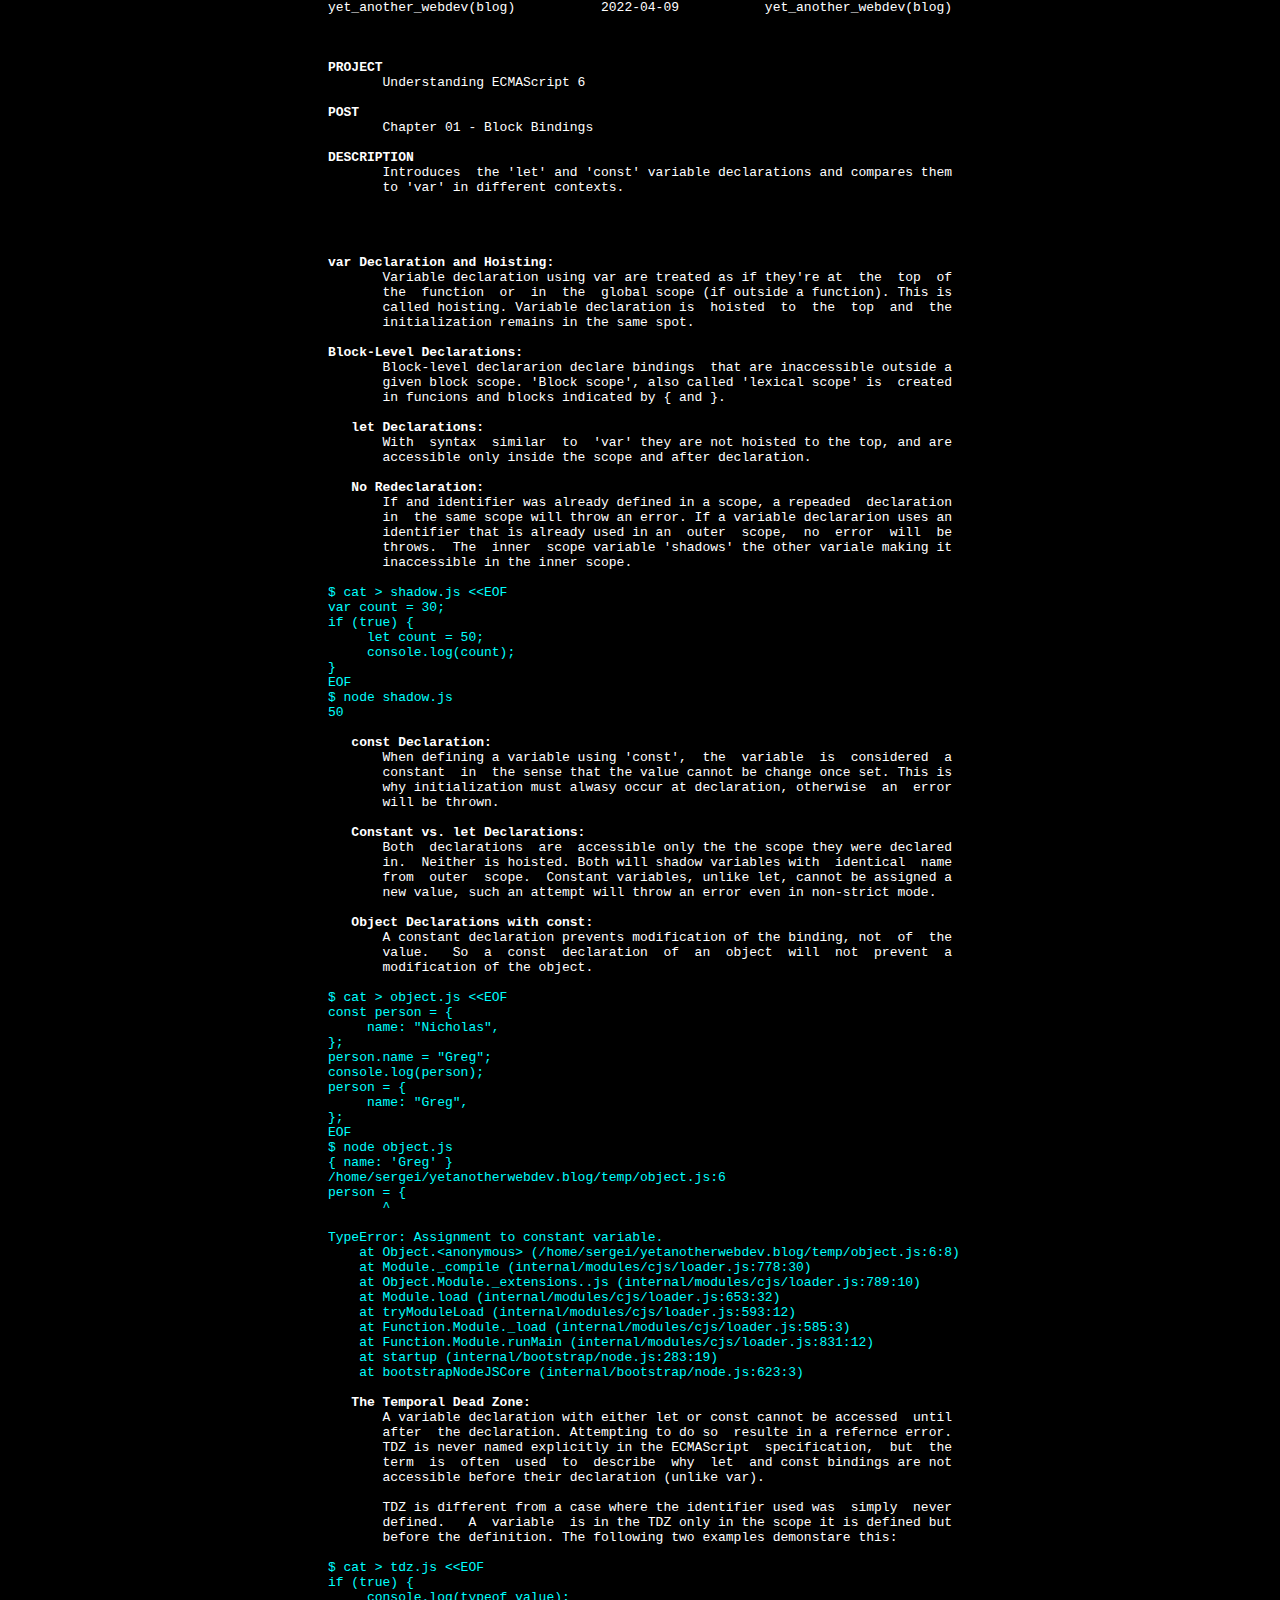
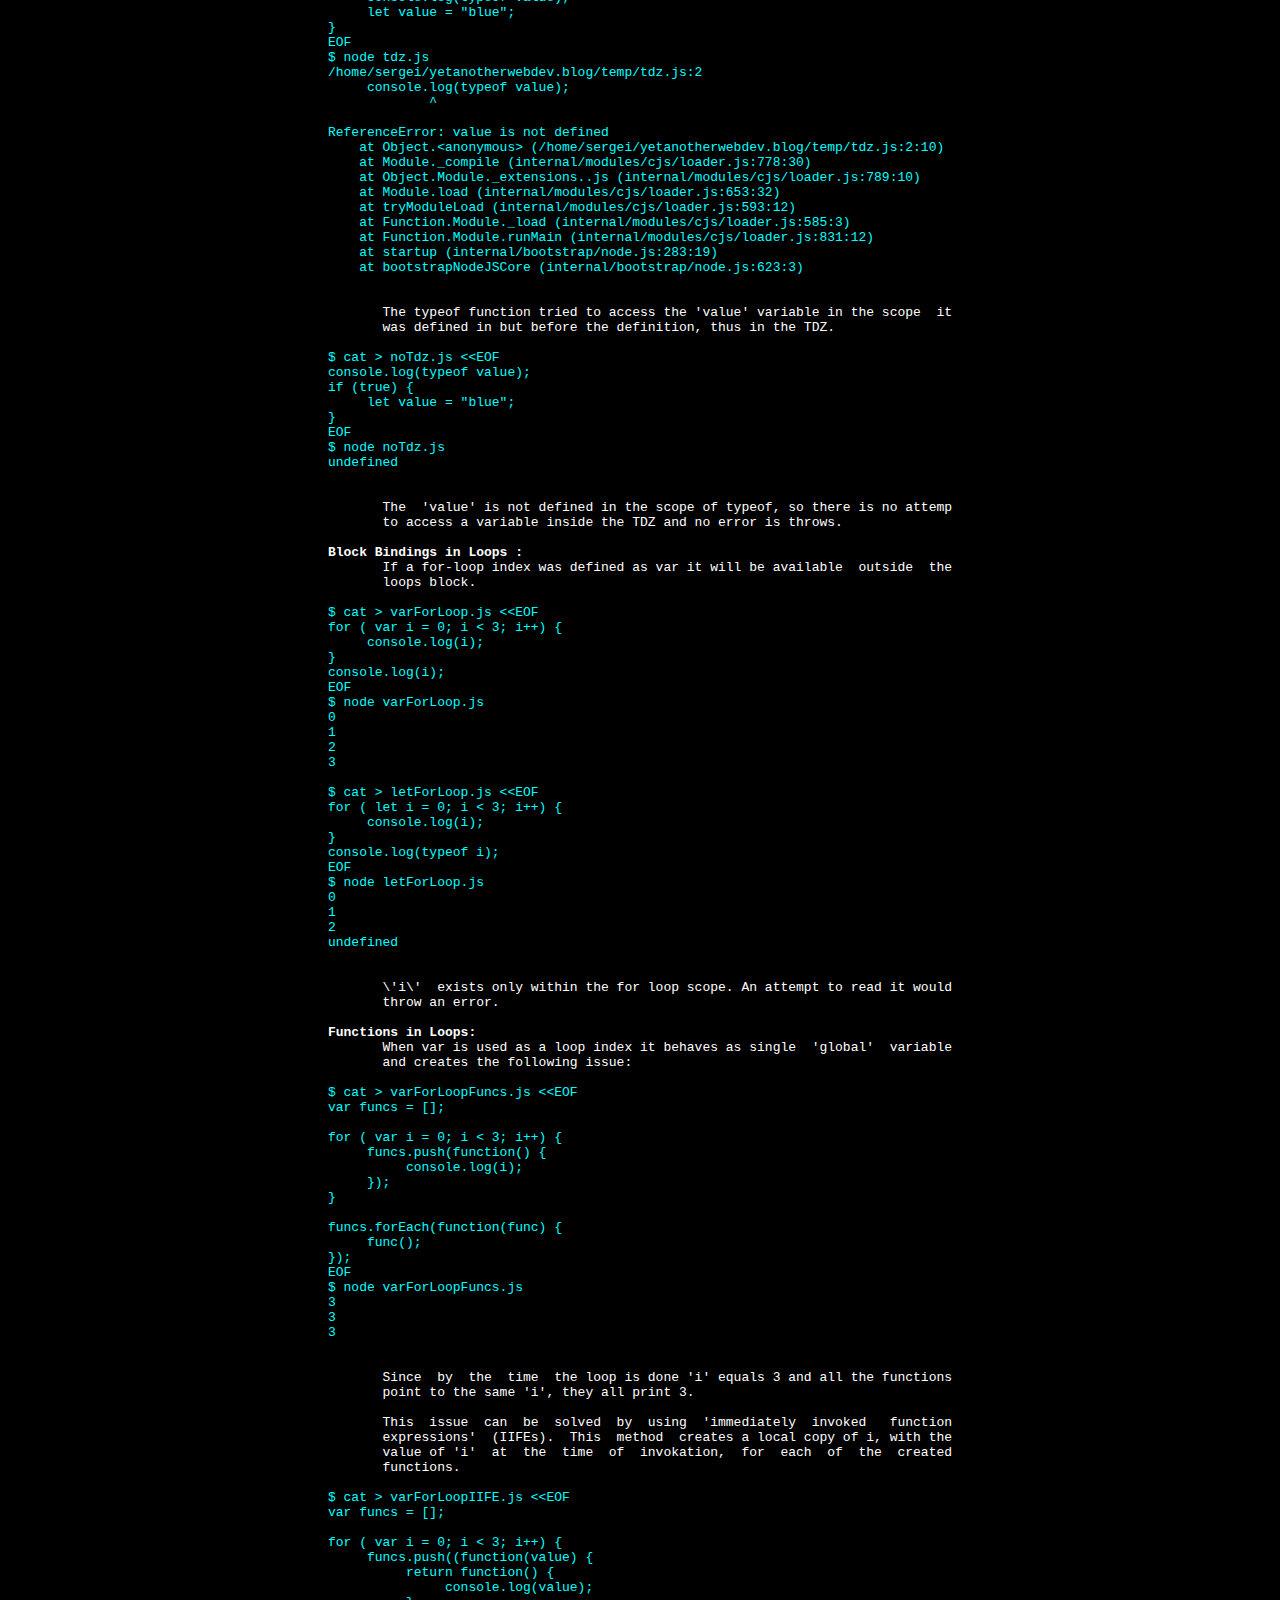
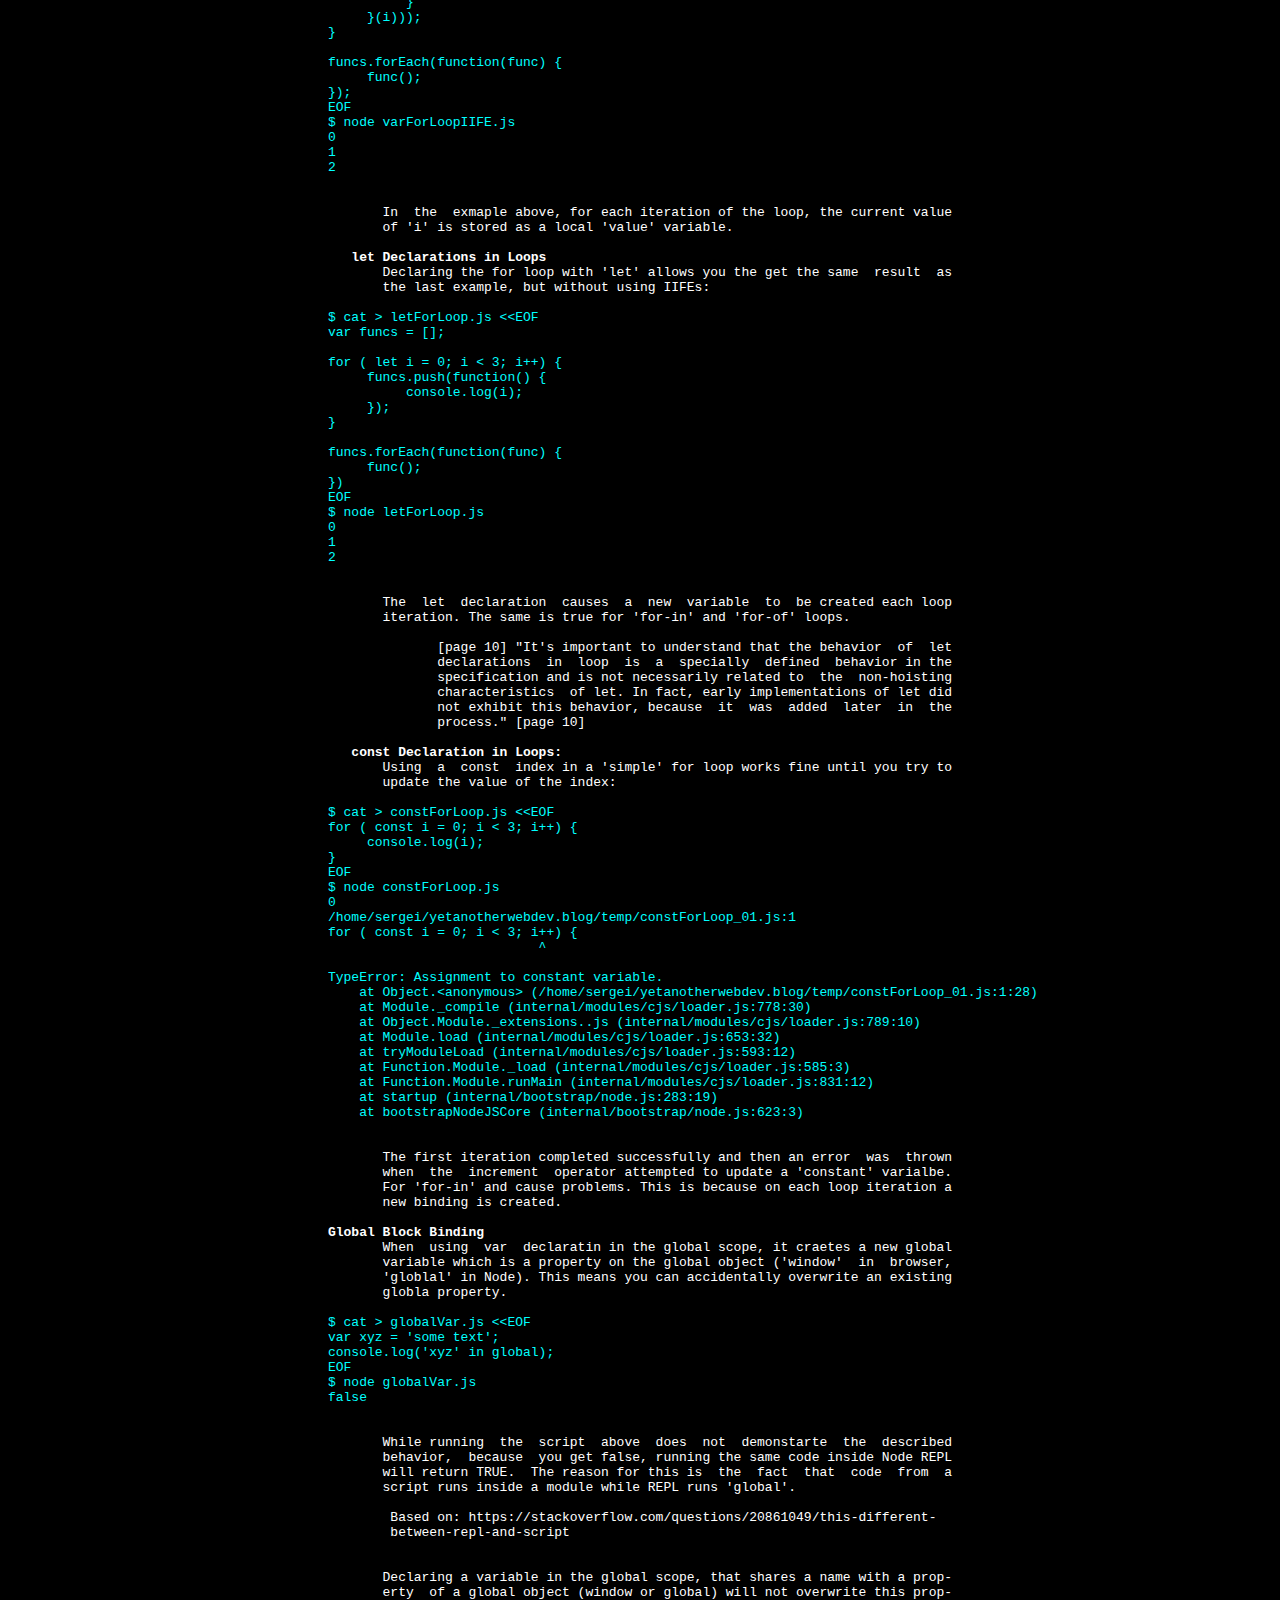
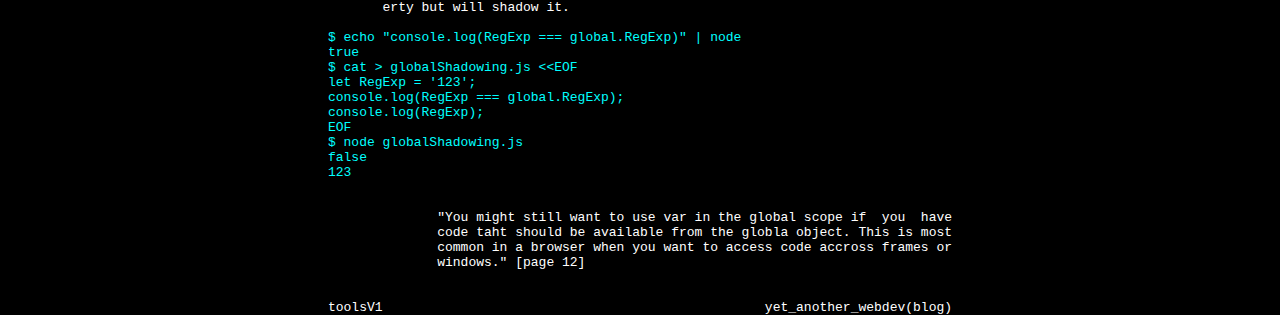
<file: content/understanding_es6/220409001240700963054_es6_ch01.html>
<html><head><link rel="stylesheet" href="../../styles.css"></head><body><pre>
yet_another_webdev(blog)           2022-04-09           yet_another_webdev(blog)



<b>PROJECT</b>
       Understanding ECMAScript 6

<b>POST</b>
       Chapter 01 - Block Bindings

<b>DESCRIPTION</b>
       Introduces  the 'let' and 'const' variable declarations and compares them
       to 'var' in different contexts.




<b>var Declaration and Hoisting:</b>
       Variable declaration using var are treated as if they're at  the  top  of
       the  function  or  in  the  global scope (if outside a function). This is
       called hoisting. Variable declaration is  hoisted  to  the  top  and  the
       initialization remains in the same spot.

<b>Block-Level Declarations:</b>
       Block-level declararion declare bindings  that are inaccessible outside a
       given block scope. 'Block scope', also called 'lexical scope' is  created
       in funcions and blocks indicated by { and }.

   <b>let Declarations:</b>
       With  syntax  similar  to  'var' they are not hoisted to the top, and are
       accessible only inside the scope and after declaration.

   <b>No Redeclaration:</b>
       If and identifier was already defined in a scope, a repeaded  declaration
       in  the same scope will throw an error. If a variable declararion uses an
       identifier that is already used in an  outer  scope,  no  error  will  be
       throws.  The  inner  scope variable 'shadows' the other variale making it
       inaccessible in the inner scope.

</pre><pre class="terminal">
$ cat > shadow.js &lt;&lt;EOF
var count = 30;
if (true) {
     let count = 50;
     console.log(count);
}
EOF
$ node shadow.js
50
</pre><pre>

   <b>const Declaration:</b>
       When defining a variable using 'const',  the  variable  is  considered  a
       constant  in  the sense that the value cannot be change once set. This is
       why initialization must alwasy occur at declaration, otherwise  an  error
       will be thrown.

   <b>Constant vs. let Declarations:</b>
       Both  declarations  are  accessible only the the scope they were declared
       in.  Neither is hoisted. Both will shadow variables with  identical  name
       from  outer  scope.  Constant variables, unlike let, cannot be assigned a
       new value, such an attempt will throw an error even in non-strict mode.

   <b>Object Declarations with const:</b>
       A constant declaration prevents modification of the binding, not  of  the
       value.   So  a  const  declaration  of  an  object  will  not  prevent  a
       modification of the object.

</pre><pre class="terminal">
$ cat > object.js &lt;&lt;EOF
const person = {
     name: "Nicholas",
};
person.name = "Greg";
console.log(person);
person = {
     name: "Greg",
};
EOF
$ node object.js
{ name: 'Greg' }
/home/sergei/yetanotherwebdev.blog/temp/object.js:6
person = {
       ^

TypeError: Assignment to constant variable.
    at Object.&lt;anonymous> (/home/sergei/yetanotherwebdev.blog/temp/object.js:6:8)
    at Module._compile (internal/modules/cjs/loader.js:778:30)
    at Object.Module._extensions..js (internal/modules/cjs/loader.js:789:10)
    at Module.load (internal/modules/cjs/loader.js:653:32)
    at tryModuleLoad (internal/modules/cjs/loader.js:593:12)
    at Function.Module._load (internal/modules/cjs/loader.js:585:3)
    at Function.Module.runMain (internal/modules/cjs/loader.js:831:12)
    at startup (internal/bootstrap/node.js:283:19)
    at bootstrapNodeJSCore (internal/bootstrap/node.js:623:3)
</pre><pre>

   <b>The Temporal Dead Zone:</b>
       A variable declaration with either let or const cannot be accessed  until
       after  the declaration. Attempting to do so  resulte in a refernce error.
       TDZ is never named explicitly in the ECMAScript  specification,  but  the
       term  is  often  used  to  describe  why  let  and const bindings are not
       accessible before their declaration (unlike var).

       TDZ is different from a case where the identifier used was  simply  never
       defined.   A  variable  is in the TDZ only in the scope it is defined but
       before the definition. The following two examples demonstare this:

</pre><pre class="terminal">
$ cat > tdz.js &lt;&lt;EOF
if (true) {
     console.log(typeof value);
     let value = "blue";
}
EOF
$ node tdz.js
/home/sergei/yetanotherwebdev.blog/temp/tdz.js:2
     console.log(typeof value);
             ^

ReferenceError: value is not defined
    at Object.&lt;anonymous> (/home/sergei/yetanotherwebdev.blog/temp/tdz.js:2:10)
    at Module._compile (internal/modules/cjs/loader.js:778:30)
    at Object.Module._extensions..js (internal/modules/cjs/loader.js:789:10)
    at Module.load (internal/modules/cjs/loader.js:653:32)
    at tryModuleLoad (internal/modules/cjs/loader.js:593:12)
    at Function.Module._load (internal/modules/cjs/loader.js:585:3)
    at Function.Module.runMain (internal/modules/cjs/loader.js:831:12)
    at startup (internal/bootstrap/node.js:283:19)
    at bootstrapNodeJSCore (internal/bootstrap/node.js:623:3)
</pre><pre>


       The typeof function tried to access the 'value' variable in the scope  it
       was defined in but before the definition, thus in the TDZ.

</pre><pre class="terminal">
$ cat > noTdz.js &lt;&lt;EOF
console.log(typeof value);
if (true) {
     let value = "blue";
}
EOF
$ node noTdz.js
undefined
</pre><pre>


       The  'value' is not defined in the scope of typeof, so there is no attemp
       to access a variable inside the TDZ and no error is throws.

<b>Block Bindings in Loops :</b>
       If a for-loop index was defined as var it will be available  outside  the
       loops block.

</pre><pre class="terminal">
$ cat > varForLoop.js &lt;&lt;EOF
for ( var i = 0; i &lt; 3; i++) {
     console.log(i);
}
console.log(i);
EOF
$ node varForLoop.js
0
1
2
3
</pre><pre>

</pre><pre class="terminal">
$ cat > letForLoop.js &lt;&lt;EOF
for ( let i = 0; i &lt; 3; i++) {
     console.log(i);
}
console.log(typeof i);
EOF
$ node letForLoop.js
0
1
2
undefined
</pre><pre>


       \'i\'  exists only within the for loop scope. An attempt to read it would
       throw an error.

<b>Functions in Loops:</b>
       When var is used as a loop index it behaves as single  'global'  variable
       and creates the following issue:

</pre><pre class="terminal">
$ cat > varForLoopFuncs.js &lt;&lt;EOF
var funcs = [];

for ( var i = 0; i &lt; 3; i++) {
     funcs.push(function() {
          console.log(i);
     });
}

funcs.forEach(function(func) {
     func();
});
EOF
$ node varForLoopFuncs.js
3
3
3
</pre><pre>


       Since  by  the  time  the loop is done 'i' equals 3 and all the functions
       point to the same 'i', they all print 3.

       This  issue  can  be  solved  by  using  'immediately  invoked   function
       expressions'  (IIFEs).  This  method  creates a local copy of i, with the
       value of 'i'  at  the  time  of  invokation,  for  each  of  the  created
       functions.

</pre><pre class="terminal">
$ cat > varForLoopIIFE.js &lt;&lt;EOF
var funcs = [];

for ( var i = 0; i &lt; 3; i++) {
     funcs.push((function(value) {
          return function() {
               console.log(value);
          }
     }(i)));
}

funcs.forEach(function(func) {
     func();
});
EOF
$ node varForLoopIIFE.js
0
1
2
</pre><pre>


       In  the  exmaple above, for each iteration of the loop, the current value
       of 'i' is stored as a local 'value' variable.

   <b>let Declarations in Loops</b>
       Declaring the for loop with 'let' allows you the get the same  result  as
       the last example, but without using IIFEs:

</pre><pre class="terminal">
$ cat > letForLoop.js &lt;&lt;EOF
var funcs = [];

for ( let i = 0; i &lt; 3; i++) {
     funcs.push(function() {
          console.log(i);
     });
}

funcs.forEach(function(func) {
     func();
})
EOF
$ node letForLoop.js
0
1
2
</pre><pre>


       The  let  declaration  causes  a  new  variable  to  be created each loop
       iteration. The same is true for 'for-in' and 'for-of' loops.

              [page 10] "It's important to understand that the behavior  of  let
              declarations  in  loop  is  a  specially  defined  behavior in the
              specification and is not necessarily related to  the  non-hoisting
              characteristics  of let. In fact, early implementations of let did
              not exhibit this behavior, because  it  was  added  later  in  the
              process." [page 10]

   <b>const Declaration in Loops:</b>
       Using  a  const  index in a 'simple' for loop works fine until you try to
       update the value of the index:

</pre><pre class="terminal">
$ cat > constForLoop.js &lt;&lt;EOF
for ( const i = 0; i &lt; 3; i++) {
     console.log(i);
}
EOF
$ node constForLoop.js
0
/home/sergei/yetanotherwebdev.blog/temp/constForLoop_01.js:1
for ( const i = 0; i &lt; 3; i++) {
                           ^

TypeError: Assignment to constant variable.
    at Object.&lt;anonymous> (/home/sergei/yetanotherwebdev.blog/temp/constForLoop_01.js:1:28)
    at Module._compile (internal/modules/cjs/loader.js:778:30)
    at Object.Module._extensions..js (internal/modules/cjs/loader.js:789:10)
    at Module.load (internal/modules/cjs/loader.js:653:32)
    at tryModuleLoad (internal/modules/cjs/loader.js:593:12)
    at Function.Module._load (internal/modules/cjs/loader.js:585:3)
    at Function.Module.runMain (internal/modules/cjs/loader.js:831:12)
    at startup (internal/bootstrap/node.js:283:19)
    at bootstrapNodeJSCore (internal/bootstrap/node.js:623:3)
</pre><pre>


       The first iteration completed successfully and then an error  was  thrown
       when  the  increment  operator attempted to update a 'constant' varialbe.
       For 'for-in' and cause problems. This is because on each loop iteration a
       new binding is created.

<b>Global Block Binding</b>
       When  using  var  declaratin in the global scope, it craetes a new global
       variable which is a property on the global object ('window'  in  browser,
       'globlal' in Node). This means you can accidentally overwrite an existing
       globla property.

</pre><pre class="terminal">
$ cat > globalVar.js &lt;&lt;EOF
var xyz = 'some text';
console.log('xyz' in global);
EOF
$ node globalVar.js
false
</pre><pre>


       While running  the  script  above  does  not  demonstarte  the  described
       behavior,  because  you get false, running the same code inside Node REPL
       will return TRUE.  The reason for this is  the  fact  that  code  from  a
       script runs inside a module while REPL runs 'global'.

        Based on: https://stackoverflow.com/questions/20861049/this-different-
        between-repl-and-script


       Declaring a variable in the global scope, that shares a name with a prop‐
       erty  of a global object (window or global) will not overwrite this prop‐
       erty but will shadow it.

</pre><pre class="terminal">
$ echo "console.log(RegExp === global.RegExp)" | node
true
$ cat > globalShadowing.js &lt;&lt;EOF
let RegExp = '123';
console.log(RegExp === global.RegExp);
console.log(RegExp);
EOF
$ node globalShadowing.js
false
123
</pre><pre>


              "You might still want to use var in the global scope if  you  have
              code taht should be available from the globla object. This is most
              common in a browser when you want to access code accross frames or
              windows." [page 12]


toolsV1                                                 yet_another_webdev(blog)
</pre></body></html>
</file>
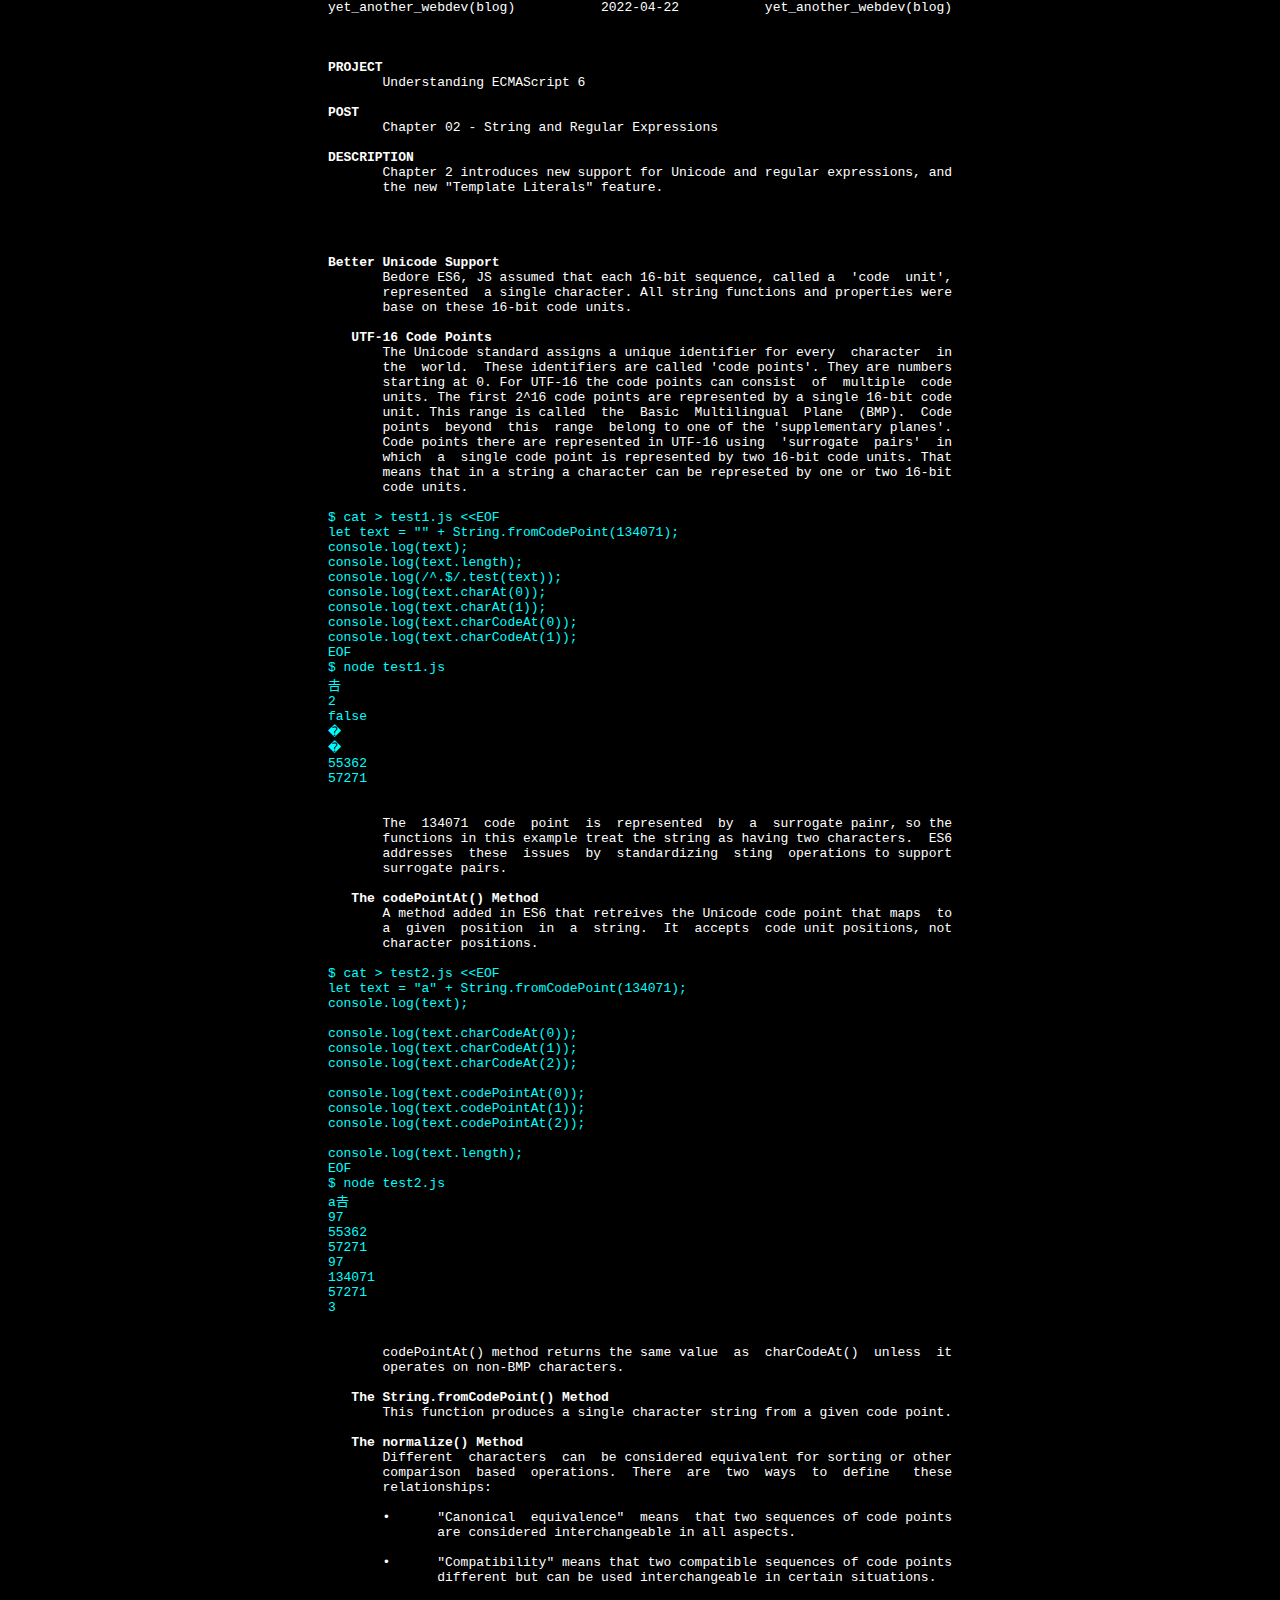
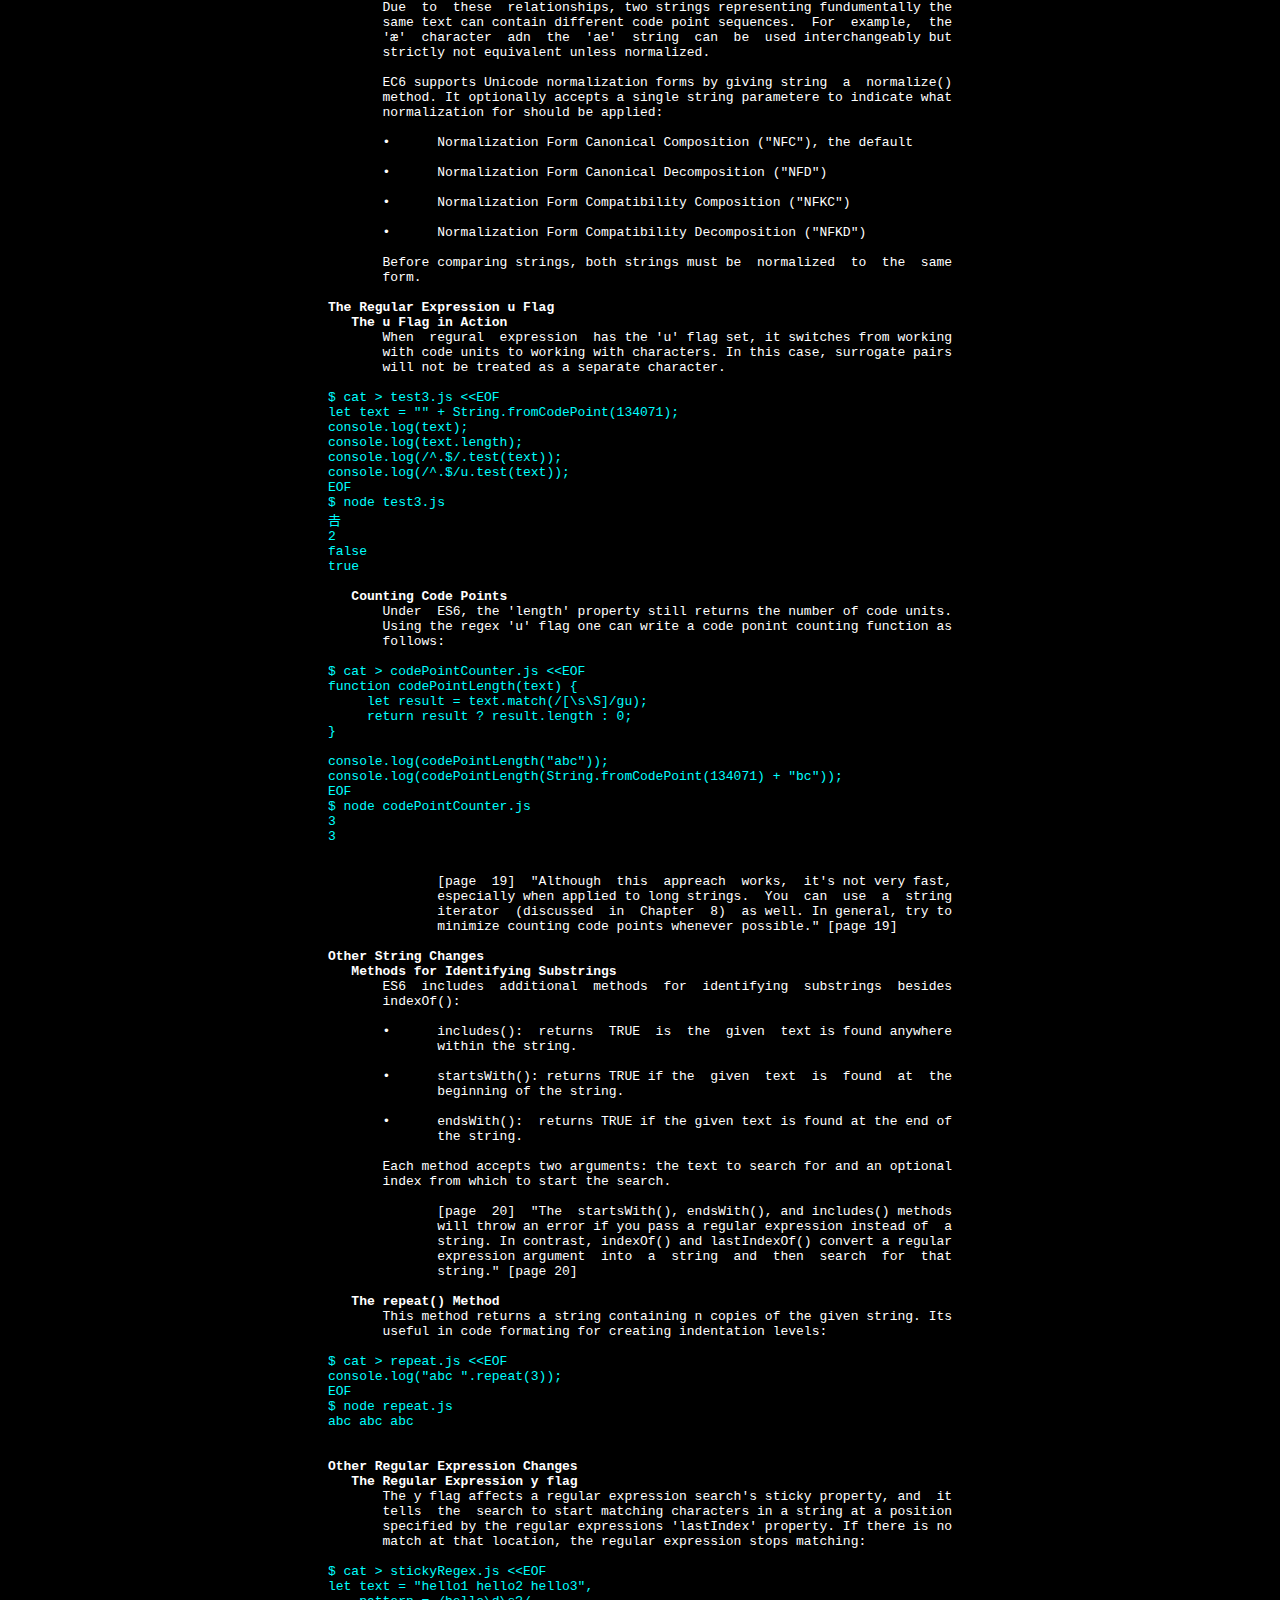
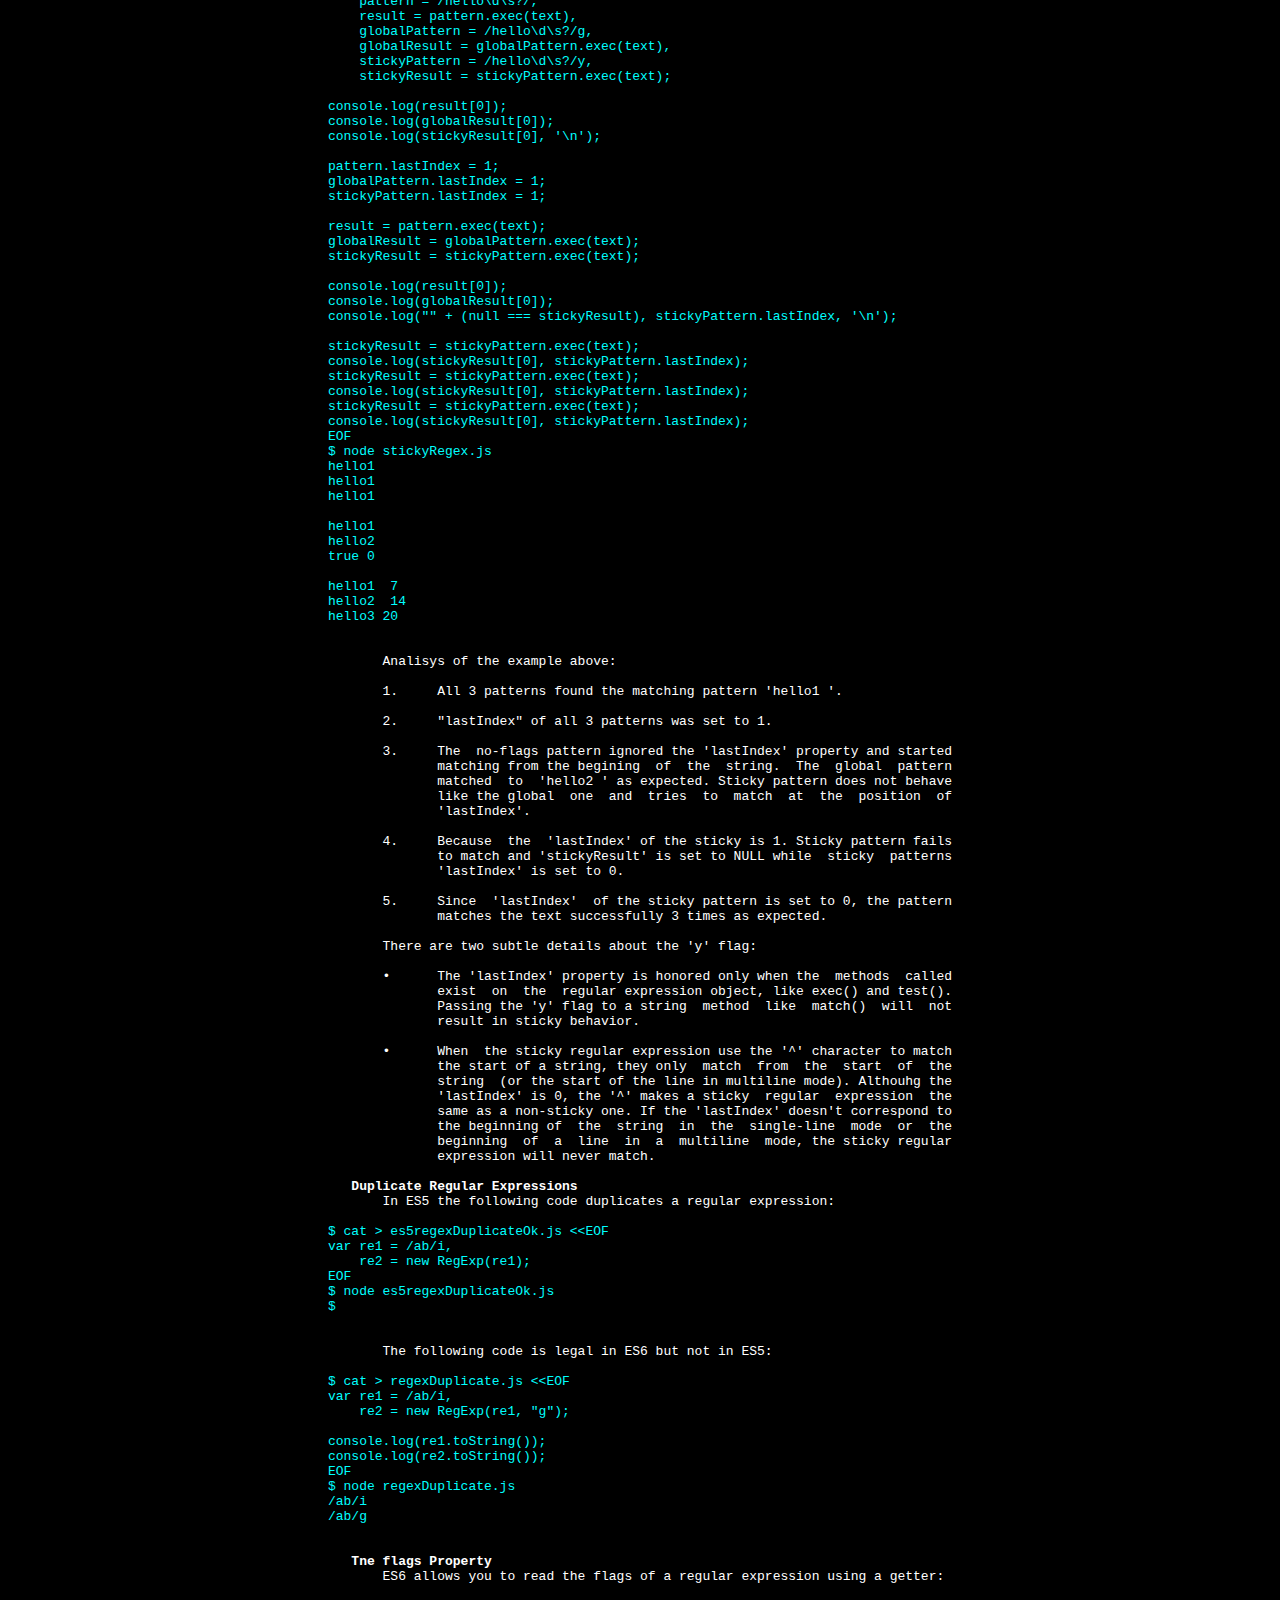
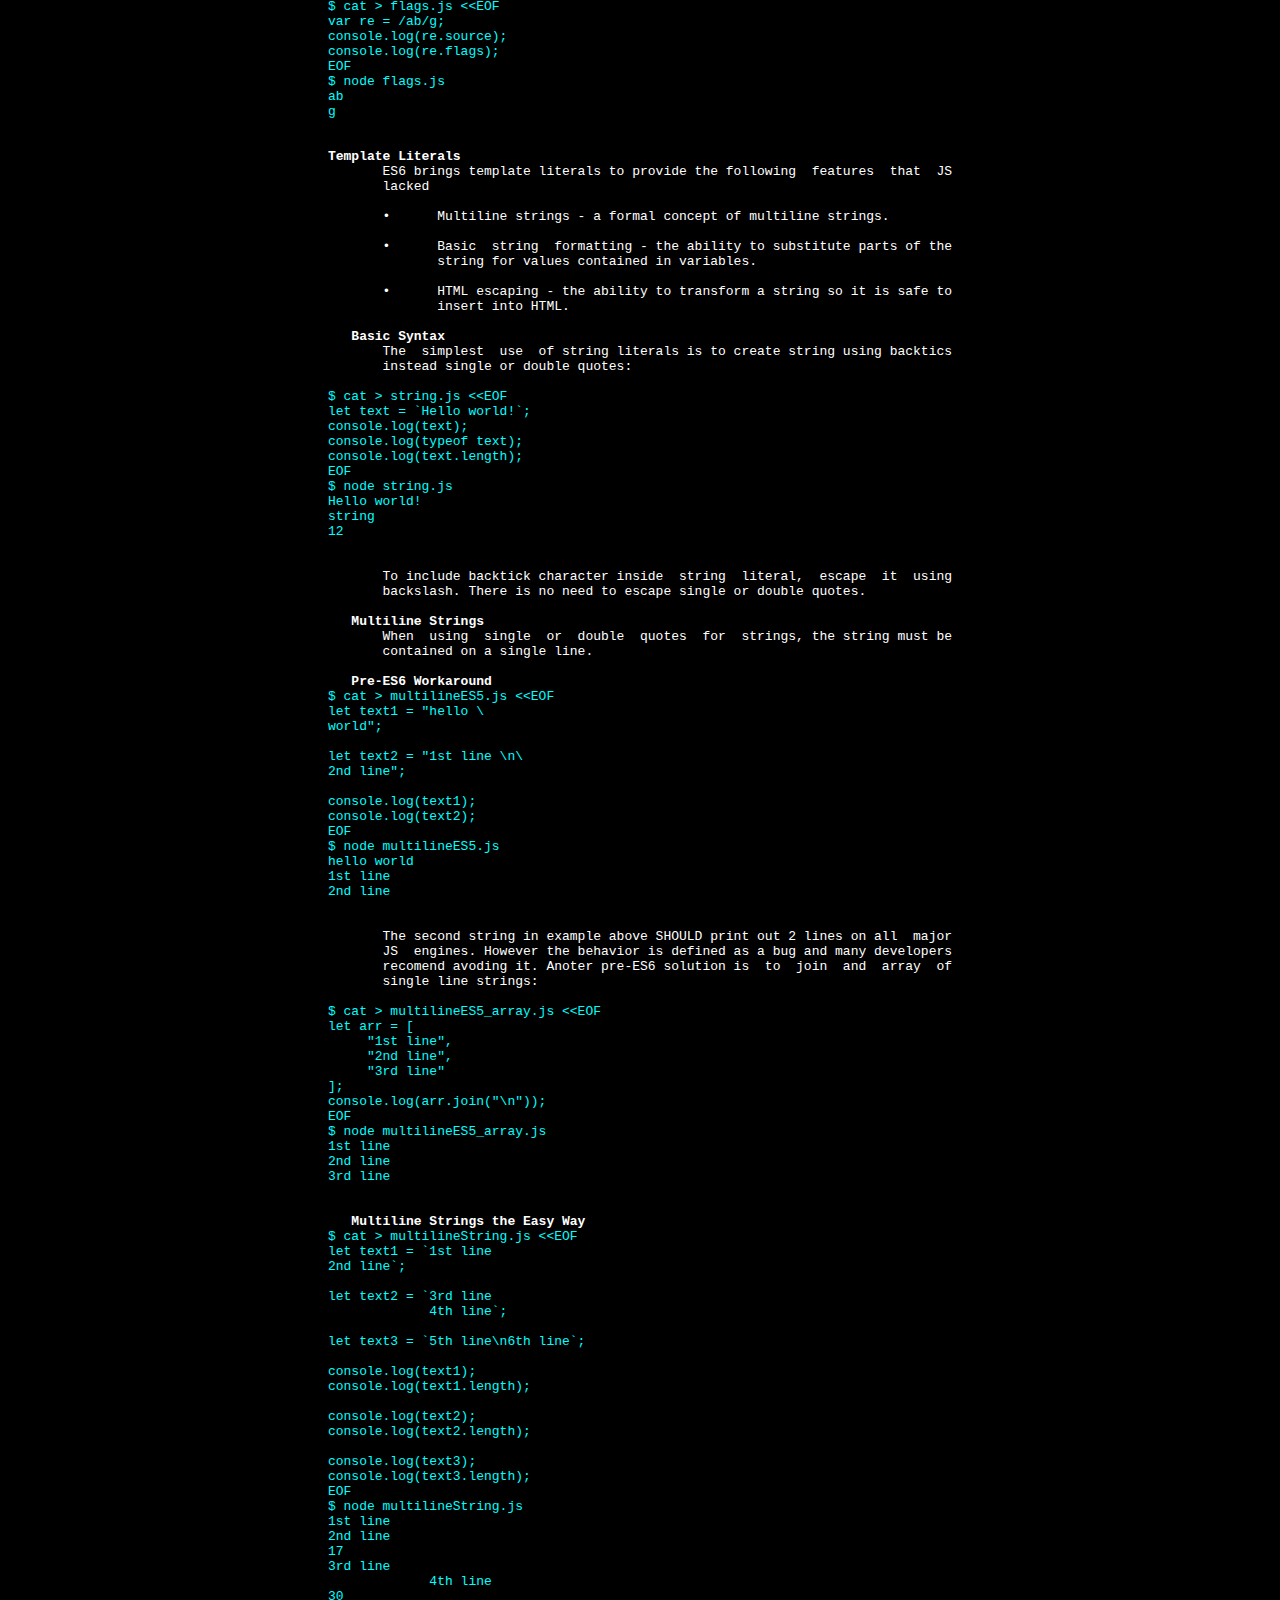
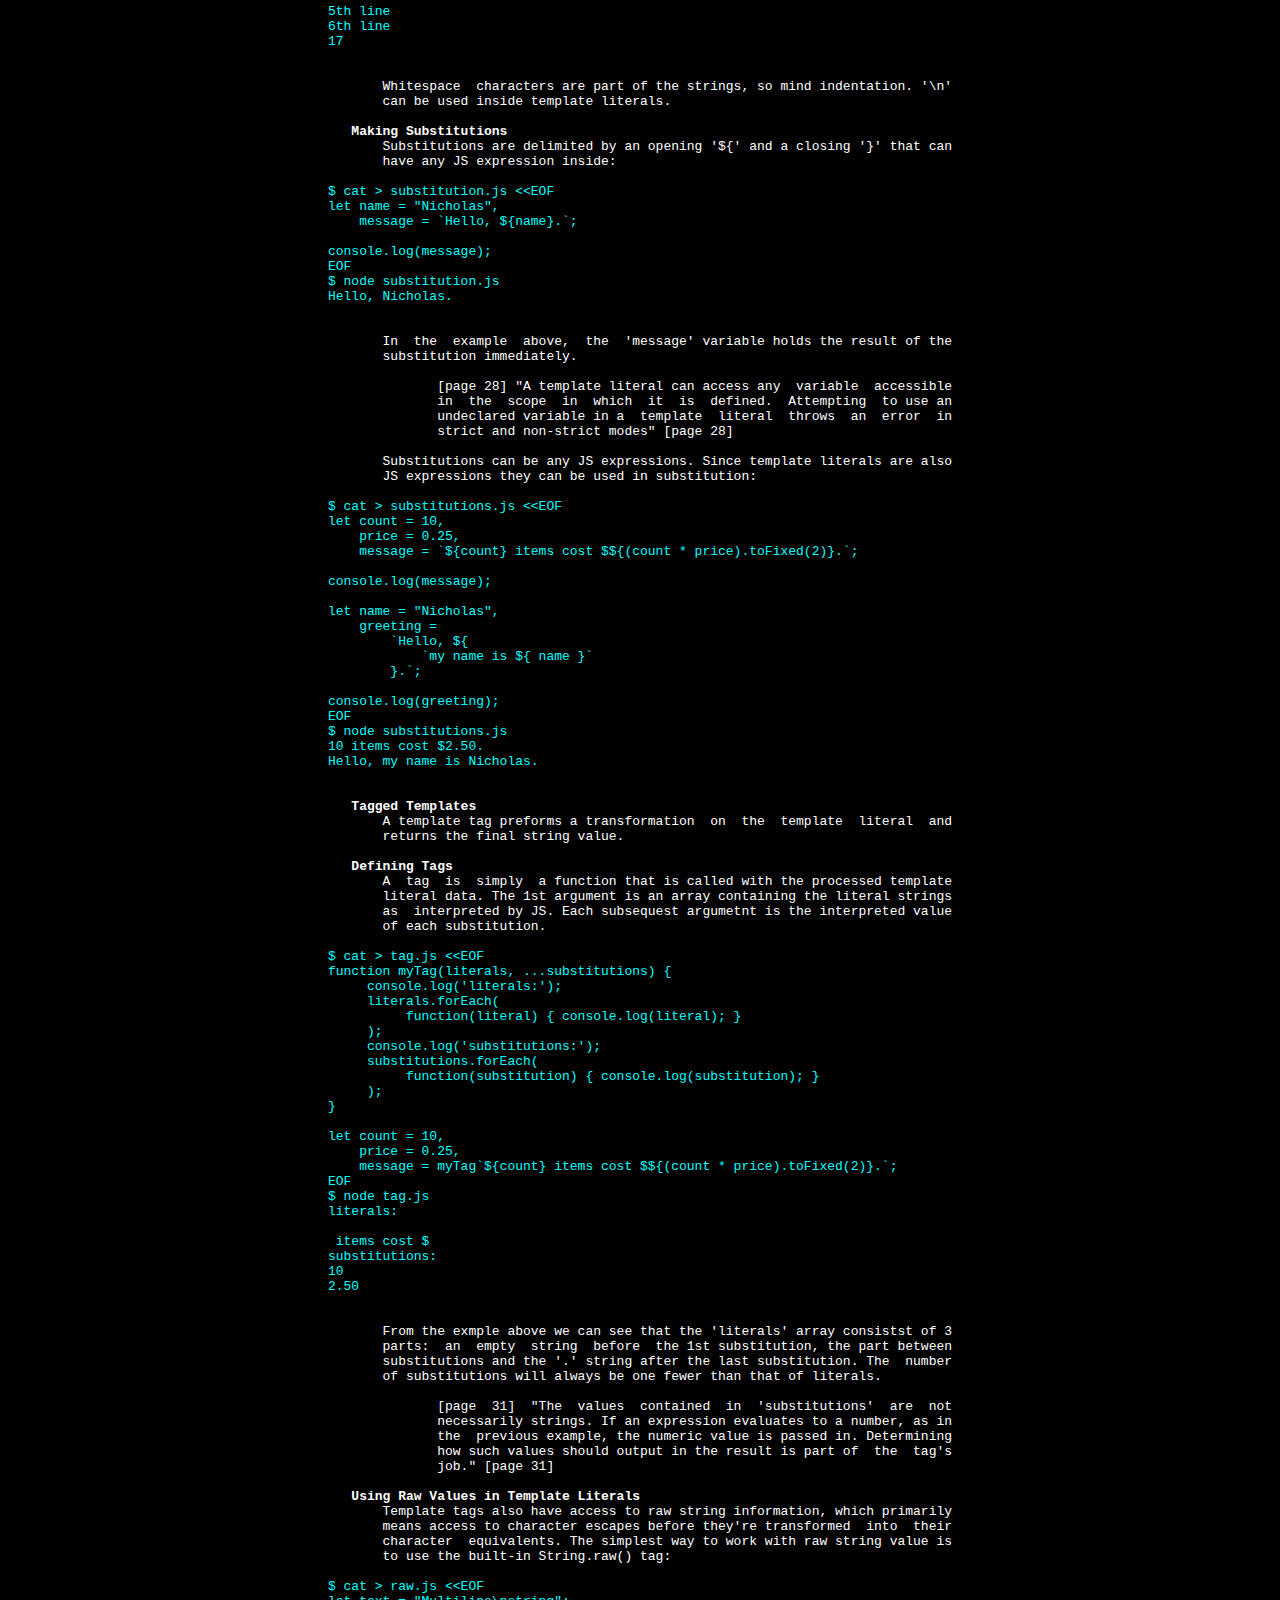
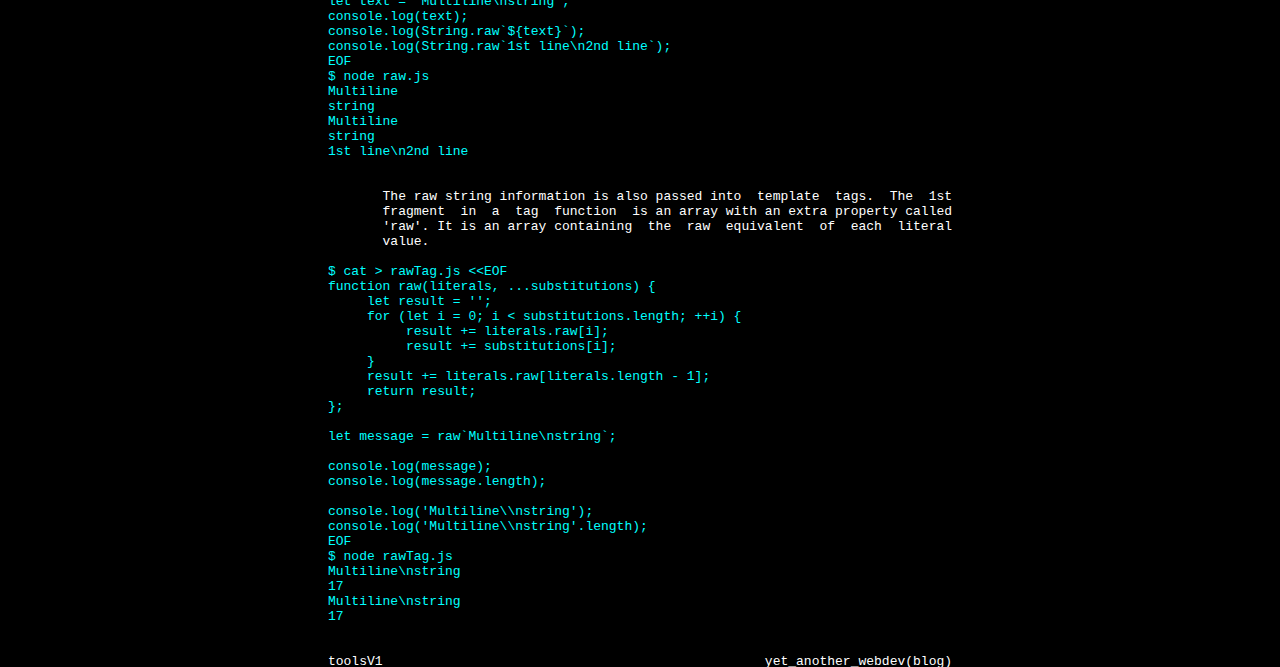
<file: content/understanding_es6/220422114810430482702_es6_02.html>
<html><head><link rel="stylesheet" href="../../styles.css"></head><body><pre>
yet_another_webdev(blog)           2022-04-22           yet_another_webdev(blog)



<b>PROJECT</b>
       Understanding ECMAScript 6

<b>POST</b>
       Chapter 02 - String and Regular Expressions

<b>DESCRIPTION</b>
       Chapter 2 introduces new support for Unicode and regular expressions, and
       the new "Template Literals" feature.




<b>Better Unicode Support</b>
       Bedore ES6, JS assumed that each 16-bit sequence, called a  'code  unit',
       represented  a single character. All string functions and properties were
       base on these 16-bit code units.

   <b>UTF-16 Code Points</b>
       The Unicode standard assigns a unique identifier for every  character  in
       the  world.  These identifiers are called 'code points'. They are numbers
       starting at 0. For UTF-16 the code points can consist  of  multiple  code
       units. The first 2^16 code points are represented by a single 16-bit code
       unit. This range is called  the  Basic  Multilingual  Plane  (BMP).  Code
       points  beyond  this  range  belong to one of the 'supplementary planes'.
       Code points there are represented in UTF-16 using  'surrogate  pairs'  in
       which  a  single code point is represented by two 16-bit code units. That
       means that in a string a character can be represeted by one or two 16-bit
       code units.

</pre><pre class="terminal">
$ cat > test1.js &lt;&lt;EOF
let text = "" + String.fromCodePoint(134071);
console.log(text);
console.log(text.length);
console.log(/^.$/.test(text));
console.log(text.charAt(0));
console.log(text.charAt(1));
console.log(text.charCodeAt(0));
console.log(text.charCodeAt(1));
EOF
$ node test1.js
𠮷
2
false
�
�
55362
57271
</pre><pre>


       The  134071  code  point  is  represented  by  a  surrogate painr, so the
       functions in this example treat the string as having two characters.  ES6
       addresses  these  issues  by  standardizing  sting  operations to support
       surrogate pairs.

   <b>The codePointAt() Method</b>
       A method added in ES6 that retreives the Unicode code point that maps  to
       a  given  position  in  a  string.  It  accepts  code unit positions, not
       character positions.

</pre><pre class="terminal">
$ cat > test2.js &lt;&lt;EOF
let text = "a" + String.fromCodePoint(134071);
console.log(text);

console.log(text.charCodeAt(0));
console.log(text.charCodeAt(1));
console.log(text.charCodeAt(2));

console.log(text.codePointAt(0));
console.log(text.codePointAt(1));
console.log(text.codePointAt(2));

console.log(text.length);
EOF
$ node test2.js
a𠮷
97
55362
57271
97
134071
57271
3
</pre><pre>


       codePointAt() method returns the same value  as  charCodeAt()  unless  it
       operates on non-BMP characters.

   <b>The String.fromCodePoint() Method</b>
       This function produces a single character string from a given code point.

   <b>The normalize() Method</b>
       Different  characters  can  be considered equivalent for sorting or other
       comparison  based  operations.  There  are  two  ways  to  define   these
       relationships:

       •      "Canonical  equivalence"  means  that two sequences of code points
              are considered interchangeable in all aspects.

       •      "Compatibility" means that two compatible sequences of code points
              different but can be used interchangeable in certain situations.

       Due  to  these  relationships, two strings representing fundumentally the
       same text can contain different code point sequences.  For  example,  the
       'æ'  character  adn  the  'ae'  string  can  be  used interchangeably but
       strictly not equivalent unless normalized.

       EC6 supports Unicode normalization forms by giving string  a  normalize()
       method. It optionally accepts a single string parametere to indicate what
       normalization for should be applied:

       •      Normalization Form Canonical Composition ("NFC"), the default

       •      Normalization Form Canonical Decomposition ("NFD")

       •      Normalization Form Compatibility Composition ("NFKC")

       •      Normalization Form Compatibility Decomposition ("NFKD")

       Before comparing strings, both strings must be  normalized  to  the  same
       form.

<b>The Regular Expression u Flag</b>
   <b>The u Flag in Action</b>
       When  regural  expression  has the 'u' flag set, it switches from working
       with code units to working with characters. In this case, surrogate pairs
       will not be treated as a separate character.

</pre><pre class="terminal">
$ cat > test3.js &lt;&lt;EOF
let text = "" + String.fromCodePoint(134071);
console.log(text);
console.log(text.length);
console.log(/^.$/.test(text));
console.log(/^.$/u.test(text));
EOF
$ node test3.js
𠮷
2
false
true
</pre><pre>

   <b>Counting Code Points</b>
       Under  ES6, the 'length' property still returns the number of code units.
       Using the regex 'u' flag one can write a code ponint counting function as
       follows:

</pre><pre class="terminal">
$ cat > codePointCounter.js &lt;&lt;EOF
function codePointLength(text) {
     let result = text.match(/[\s\S]/gu);
     return result ? result.length : 0;
}

console.log(codePointLength("abc"));
console.log(codePointLength(String.fromCodePoint(134071) + "bc"));
EOF
$ node codePointCounter.js
3
3
</pre><pre>


              [page  19]  "Although  this  appreach  works,  it's not very fast,
              especially when applied to long strings.  You  can  use  a  string
              iterator  (discussed  in  Chapter  8)  as well. In general, try to
              minimize counting code points whenever possible." [page 19]

<b>Other String Changes</b>
   <b>Methods for Identifying Substrings</b>
       ES6  includes  additional  methods  for  identifying  substrings  besides
       indexOf():

       •      includes():  returns  TRUE  is  the  given  text is found anywhere
              within the string.

       •      startsWith(): returns TRUE if the  given  text  is  found  at  the
              beginning of the string.

       •      endsWith():  returns TRUE if the given text is found at the end of
              the string.

       Each method accepts two arguments: the text to search for and an optional
       index from which to start the search.

              [page  20]  "The  startsWith(), endsWith(), and includes() methods
              will throw an error if you pass a regular expression instead of  a
              string. In contrast, indexOf() and lastIndexOf() convert a regular
              expression argument  into  a  string  and  then  search  for  that
              string." [page 20]

   <b>The repeat() Method</b>
       This method returns a string containing n copies of the given string. Its
       useful in code formating for creating indentation levels:

</pre><pre class="terminal">
$ cat > repeat.js &lt;&lt;EOF
console.log("abc ".repeat(3));
EOF
$ node repeat.js
abc abc abc
</pre><pre>


<b>Other Regular Expression Changes</b>
   <b>The Regular Expression y flag</b>
       The y flag affects a regular expression search's sticky property, and  it
       tells  the  search to start matching characters in a string at a position
       specified by the regular expressions 'lastIndex' property. If there is no
       match at that location, the regular expression stops matching:

</pre><pre class="terminal">
$ cat > stickyRegex.js &lt;&lt;EOF
let text = "hello1 hello2 hello3",
    pattern = /hello\d\s?/,
    result = pattern.exec(text),
    globalPattern = /hello\d\s?/g,
    globalResult = globalPattern.exec(text),
    stickyPattern = /hello\d\s?/y,
    stickyResult = stickyPattern.exec(text);

console.log(result[0]);
console.log(globalResult[0]);
console.log(stickyResult[0], '\n');

pattern.lastIndex = 1;
globalPattern.lastIndex = 1;
stickyPattern.lastIndex = 1;

result = pattern.exec(text);
globalResult = globalPattern.exec(text);
stickyResult = stickyPattern.exec(text);

console.log(result[0]);
console.log(globalResult[0]);
console.log("" + (null === stickyResult), stickyPattern.lastIndex, '\n');

stickyResult = stickyPattern.exec(text);
console.log(stickyResult[0], stickyPattern.lastIndex);
stickyResult = stickyPattern.exec(text);
console.log(stickyResult[0], stickyPattern.lastIndex);
stickyResult = stickyPattern.exec(text);
console.log(stickyResult[0], stickyPattern.lastIndex);
EOF
$ node stickyRegex.js
hello1
hello1
hello1

hello1
hello2
true 0

hello1  7
hello2  14
hello3 20
</pre><pre>


       Analisys of the example above:

       1.     All 3 patterns found the matching pattern 'hello1 '.

       2.     "lastIndex" of all 3 patterns was set to 1.

       3.     The  no-flags pattern ignored the 'lastIndex' property and started
              matching from the begining  of  the  string.  The  global  pattern
              matched  to  'hello2 ' as expected. Sticky pattern does not behave
              like the global  one  and  tries  to  match  at  the  position  of
              'lastIndex'.

       4.     Because  the  'lastIndex' of the sticky is 1. Sticky pattern fails
              to match and 'stickyResult' is set to NULL while  sticky  patterns
              'lastIndex' is set to 0.

       5.     Since  'lastIndex'  of the sticky pattern is set to 0, the pattern
              matches the text successfully 3 times as expected.

       There are two subtle details about the 'y' flag:

       •      The 'lastIndex' property is honored only when the  methods  called
              exist  on  the  regular expression object, like exec() and test().
              Passing the 'y' flag to a string  method  like  match()  will  not
              result in sticky behavior.

       •      When  the sticky regular expression use the '^' character to match
              the start of a string, they only  match  from  the  start  of  the
              string  (or the start of the line in multiline mode). Althouhg the
              'lastIndex' is 0, the '^' makes a sticky  regular  expression  the
              same as a non-sticky one. If the 'lastIndex' doesn't correspond to
              the beginning of  the  string  in  the  single-line  mode  or  the
              beginning  of  a  line  in  a  multiline  mode, the sticky regular
              expression will never match.

   <b>Duplicate Regular Expressions</b>
       In ES5 the following code duplicates a regular expression:

</pre><pre class="terminal">
$ cat > es5regexDuplicateOk.js &lt;&lt;EOF
var re1 = /ab/i,
    re2 = new RegExp(re1);
EOF
$ node es5regexDuplicateOk.js
$
</pre><pre>


       The following code is legal in ES6 but not in ES5:

</pre><pre class="terminal">
$ cat > regexDuplicate.js &lt;&lt;EOF
var re1 = /ab/i,
    re2 = new RegExp(re1, "g");

console.log(re1.toString());
console.log(re2.toString());
EOF
$ node regexDuplicate.js
/ab/i
/ab/g
</pre><pre>


   <b>Tne flags Property</b>
       ES6 allows you to read the flags of a regular expression using a getter:

</pre><pre class="terminal">
$ cat > flags.js &lt;&lt;EOF
var re = /ab/g;
console.log(re.source);
console.log(re.flags);
EOF
$ node flags.js
ab
g
</pre><pre>


<b>Template Literals</b>
       ES6 brings template literals to provide the following  features  that  JS
       lacked

       •      Multiline strings - a formal concept of multiline strings.

       •      Basic  string  formatting - the ability to substitute parts of the
              string for values contained in variables.

       •      HTML escaping - the ability to transform a string so it is safe to
              insert into HTML.

   <b>Basic Syntax</b>
       The  simplest  use  of string literals is to create string using backtics
       instead single or double quotes:

</pre><pre class="terminal">
$ cat > string.js &lt;&lt;EOF
let text = `Hello world!`;
console.log(text);
console.log(typeof text);
console.log(text.length);
EOF
$ node string.js
Hello world!
string
12
</pre><pre>


       To include backtick character inside  string  literal,  escape  it  using
       backslash. There is no need to escape single or double quotes.

   <b>Multiline Strings</b>
       When  using  single  or  double  quotes  for  strings, the string must be
       contained on a single line.

   <b>Pre-ES6 Workaround</b>
</pre><pre class="terminal">
$ cat > multilineES5.js &lt;&lt;EOF
let text1 = "hello \
world";

let text2 = "1st line \n\
2nd line";

console.log(text1);
console.log(text2);
EOF
$ node multilineES5.js
hello world
1st line
2nd line
</pre><pre>


       The second string in example above SHOULD print out 2 lines on all  major
       JS  engines. However the behavior is defined as a bug and many developers
       recomend avoding it. Anoter pre-ES6 solution is  to  join  and  array  of
       single line strings:

</pre><pre class="terminal">
$ cat > multilineES5_array.js &lt;&lt;EOF
let arr = [
     "1st line",
     "2nd line",
     "3rd line"
];
console.log(arr.join("\n"));
EOF
$ node multilineES5_array.js
1st line
2nd line
3rd line
</pre><pre>


   <b>Multiline Strings the Easy Way</b>
</pre><pre class="terminal">
$ cat > multilineString.js &lt;&lt;EOF
let text1 = `1st line
2nd line`;

let text2 = `3rd line
             4th line`;

let text3 = `5th line\n6th line`;

console.log(text1);
console.log(text1.length);

console.log(text2);
console.log(text2.length);

console.log(text3);
console.log(text3.length);
EOF
$ node multilineString.js
1st line
2nd line
17
3rd line
             4th line
30
5th line
6th line
17
</pre><pre>


       Whitespace  characters are part of the strings, so mind indentation. '\n'
       can be used inside template literals.

   <b>Making Substitutions</b>
       Substitutions are delimited by an opening '${' and a closing '}' that can
       have any JS expression inside:

</pre><pre class="terminal">
$ cat > substitution.js &lt;&lt;EOF
let name = "Nicholas",
    message = `Hello, ${name}.`;

console.log(message);
EOF
$ node substitution.js
Hello, Nicholas.
</pre><pre>


       In  the  example  above,  the  'message' variable holds the result of the
       substitution immediately.

              [page 28] "A template literal can access any  variable  accessible
              in  the  scope  in  which  it  is  defined.  Attempting  to use an
              undeclared variable in a  template  literal  throws  an  error  in
              strict and non-strict modes" [page 28]

       Substitutions can be any JS expressions. Since template literals are also
       JS expressions they can be used in substitution:

</pre><pre class="terminal">
$ cat > substitutions.js &lt;&lt;EOF
let count = 10,
    price = 0.25,
    message = `${count} items cost $${(count * price).toFixed(2)}.`;

console.log(message);

let name = "Nicholas",
    greeting =
        `Hello, ${
            `my name is ${ name }`
        }.`;

console.log(greeting);
EOF
$ node substitutions.js
10 items cost $2.50.
Hello, my name is Nicholas.
</pre><pre>


   <b>Tagged Templates</b>
       A template tag preforms a transformation  on  the  template  literal  and
       returns the final string value.

   <b>Defining Tags</b>
       A  tag  is  simply  a function that is called with the processed template
       literal data. The 1st argument is an array containing the literal strings
       as  interpreted by JS. Each subsequest argumetnt is the interpreted value
       of each substitution.

</pre><pre class="terminal">
$ cat > tag.js &lt;&lt;EOF
function myTag(literals, ...substitutions) {
     console.log('literals:');
     literals.forEach(
          function(literal) { console.log(literal); }
     );
     console.log('substitutions:');
     substitutions.forEach(
          function(substitution) { console.log(substitution); }
     );
}

let count = 10,
    price = 0.25,
    message = myTag`${count} items cost $${(count * price).toFixed(2)}.`;
EOF
$ node tag.js
literals:

 items cost $
substitutions:
10
2.50
</pre><pre>


       From the exmple above we can see that the 'literals' array consistst of 3
       parts:  an  empty  string  before  the 1st substitution, the part between
       substitutions and the '.' string after the last substitution. The  number
       of substitutions will always be one fewer than that of literals.

              [page  31]  "The  values  contained  in  'substitutions'  are  not
              necessarily strings. If an expression evaluates to a number, as in
              the  previous example, the numeric value is passed in. Determining
              how such values should output in the result is part of  the  tag's
              job." [page 31]

   <b>Using Raw Values in Template Literals</b>
       Template tags also have access to raw string information, which primarily
       means access to character escapes before they're transformed  into  their
       character  equivalents. The simplest way to work with raw string value is
       to use the built-in String.raw() tag:

</pre><pre class="terminal">
$ cat > raw.js &lt;&lt;EOF
let text = "Multiline\nstring";
console.log(text);
console.log(String.raw`${text}`);
console.log(String.raw`1st line\n2nd line`);
EOF
$ node raw.js
Multiline
string
Multiline
string
1st line\n2nd line
</pre><pre>


       The raw string information is also passed into  template  tags.  The  1st
       fragment  in  a  tag  function  is an array with an extra property called
       'raw'. It is an array containing  the  raw  equivalent  of  each  literal
       value.

</pre><pre class="terminal">
$ cat > rawTag.js &lt;&lt;EOF
function raw(literals, ...substitutions) {
     let result = '';
     for (let i = 0; i &lt; substitutions.length; ++i) {
          result += literals.raw[i];
          result += substitutions[i];
     }
     result += literals.raw[literals.length - 1];
     return result;
};

let message = raw`Multiline\nstring`;

console.log(message);
console.log(message.length);

console.log('Multiline\\nstring');
console.log('Multiline\\nstring'.length);
EOF
$ node rawTag.js
Multiline\nstring
17
Multiline\nstring
17
</pre><pre>


toolsV1                                                 yet_another_webdev(blog)
</pre></body></html>
</file>
<file: styles.css>
.source {
	color: magenta;
}
.terminal {
	color: cyan;
}
.info {
	color: yellow;
}
body {
  font-family: monospace;
	max-width: 80ch;
	color: white;
	background-color: black;
	margin: auto;
}
a {
  color: cyan;
	max-width: 80ch;
  white-space: pre-wrap; /* CSS3 */    
  white-space: -moz-pre-wrap; /* Mozilla, since 1999 */
  white-space: -pre-wrap; /* Opera 4-6 */    
  white-space: -o-pre-wrap; /* Opera 7 */    
  word-wrap: break-word; /* Internet Explorer 5.5+ */
}

a.logo {
  color: white;
  text-decoration: none;
}

a.contact {
  text-decoration: none;
}

pre {
  margin-top: 0px;
  margin-bottom: 0px;
}
</file>
